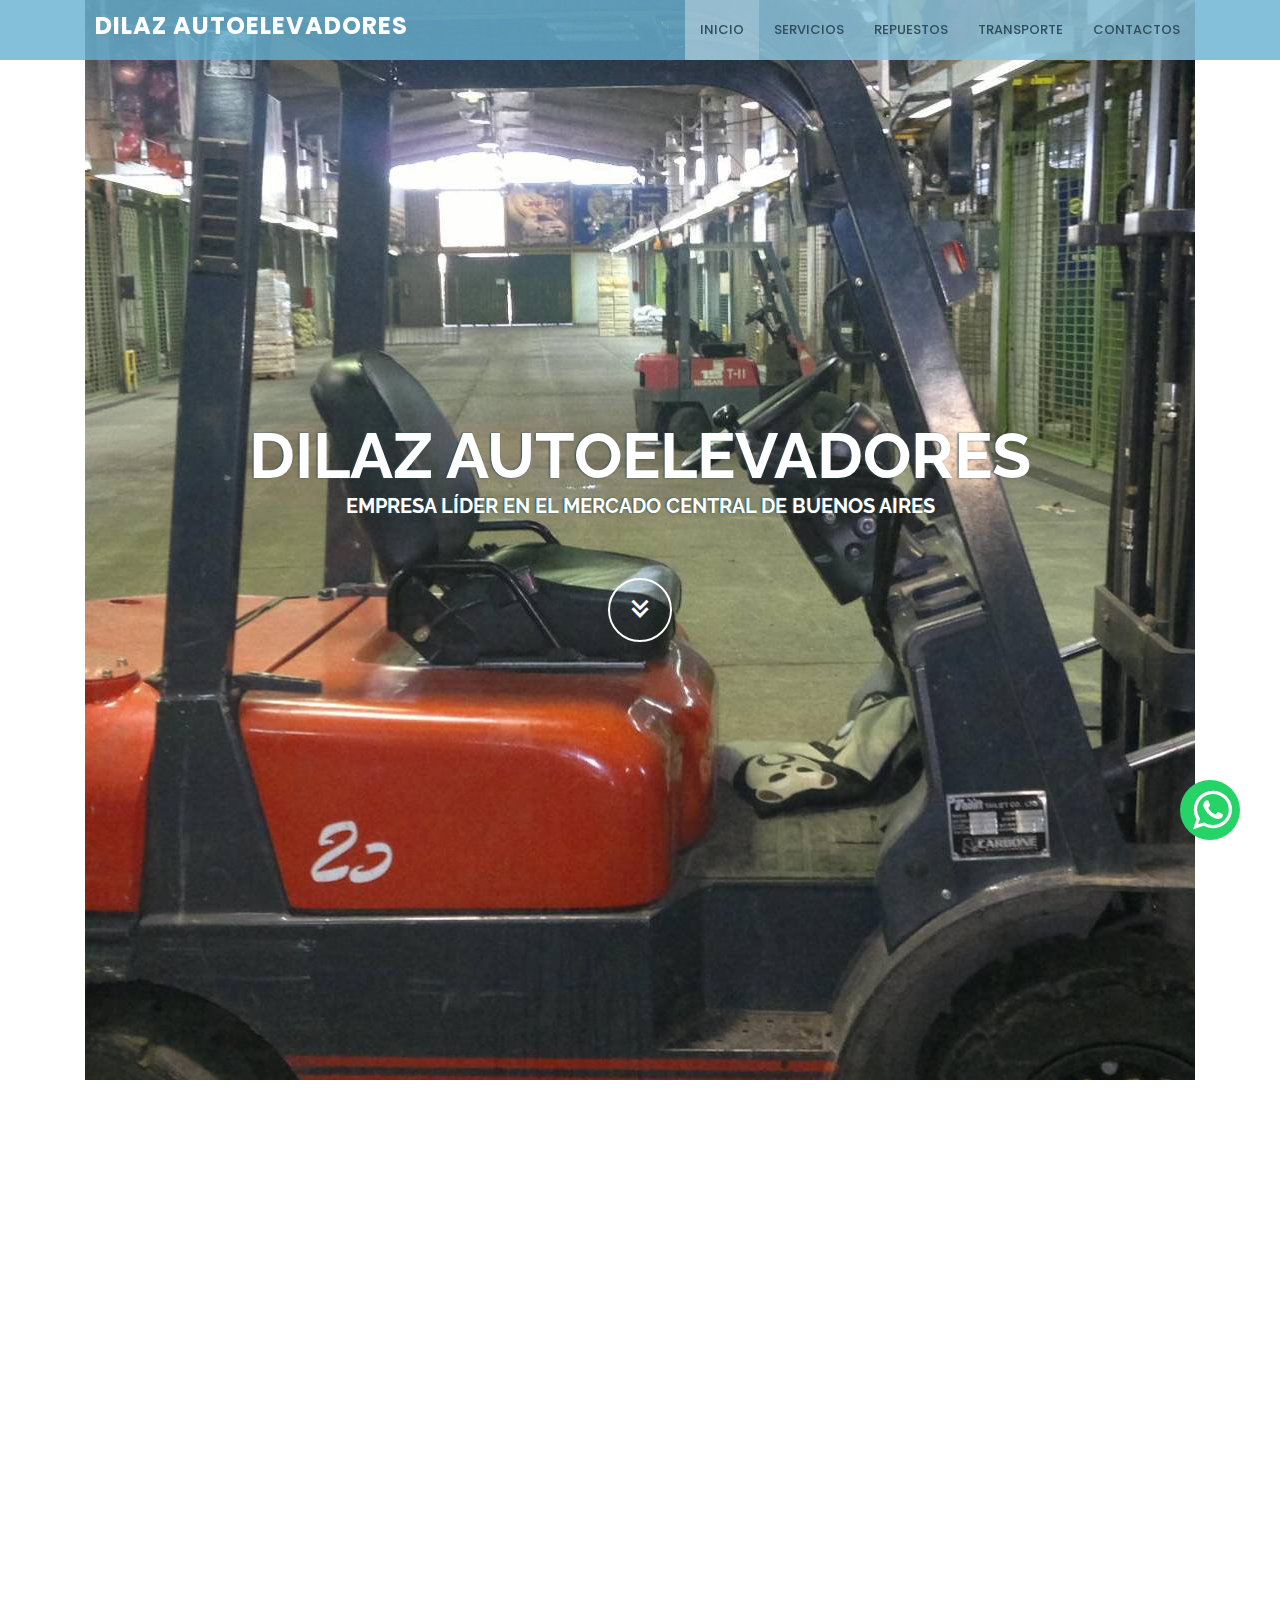
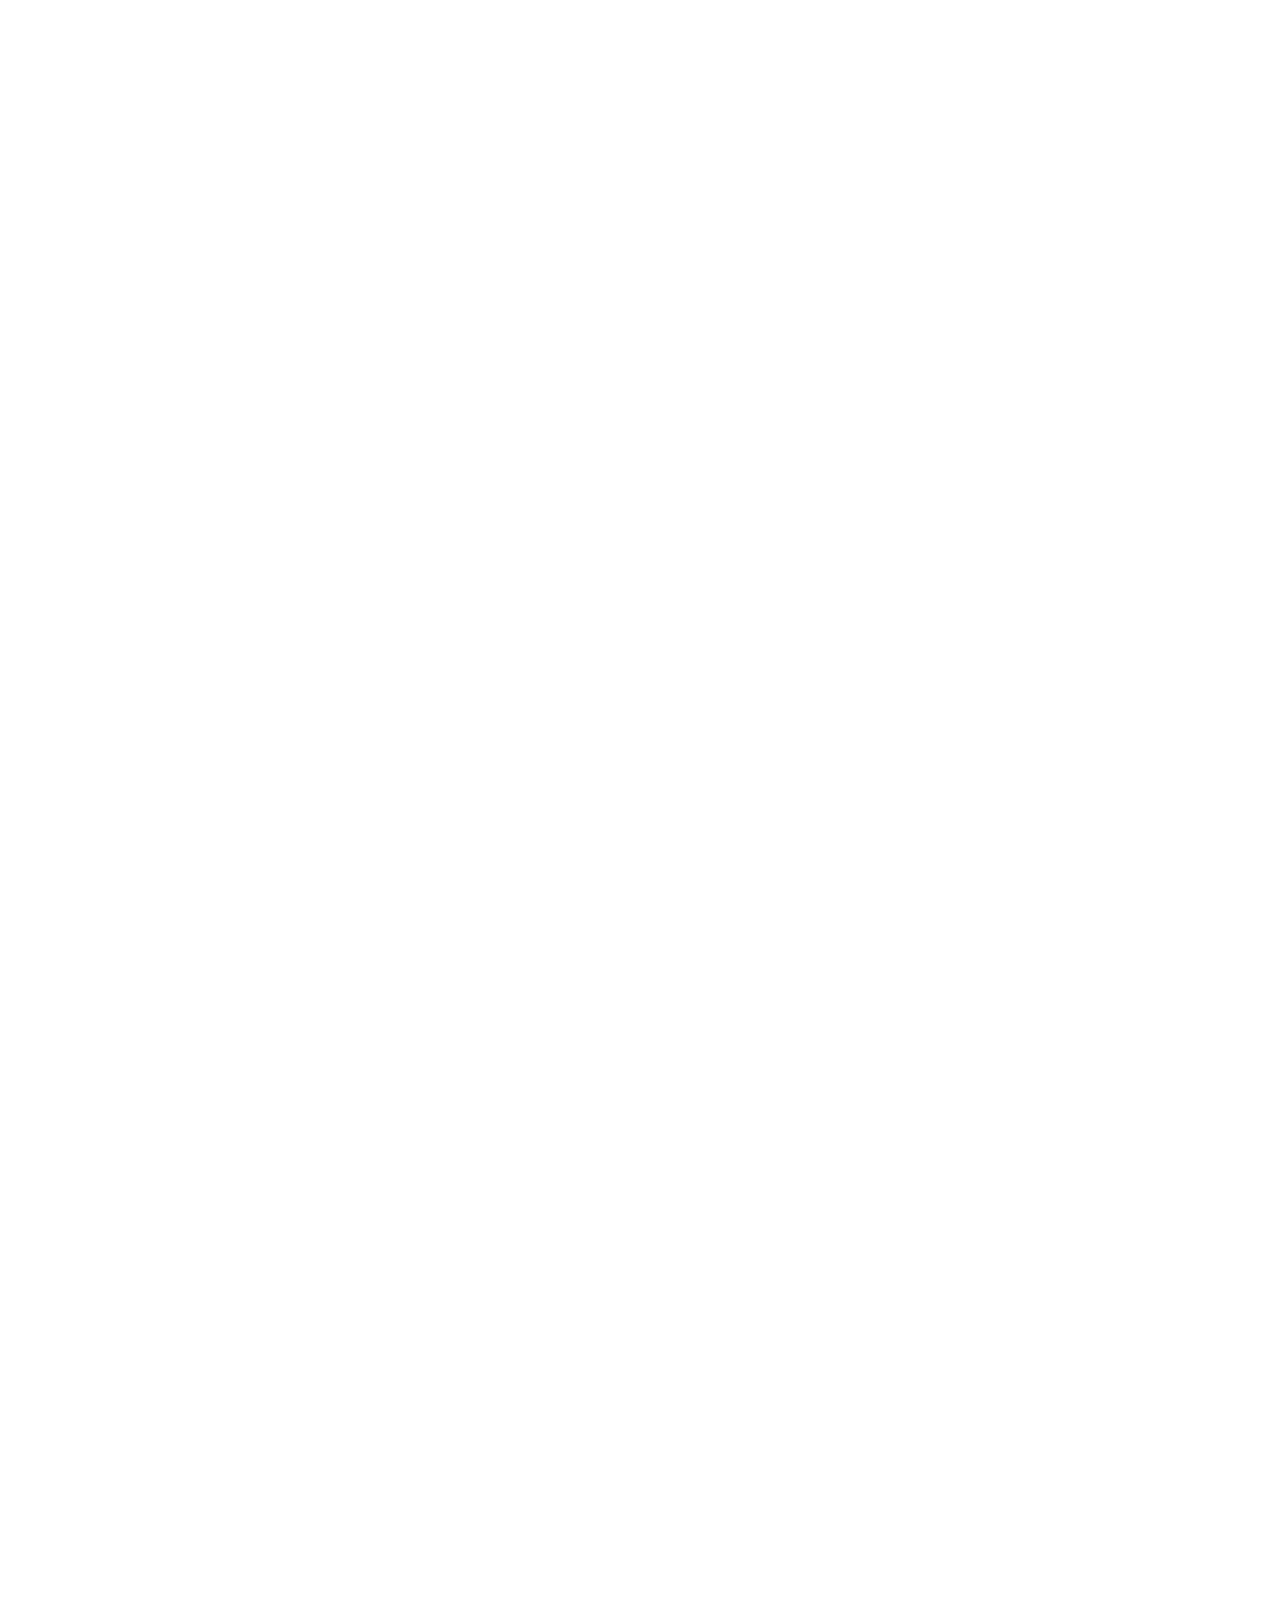
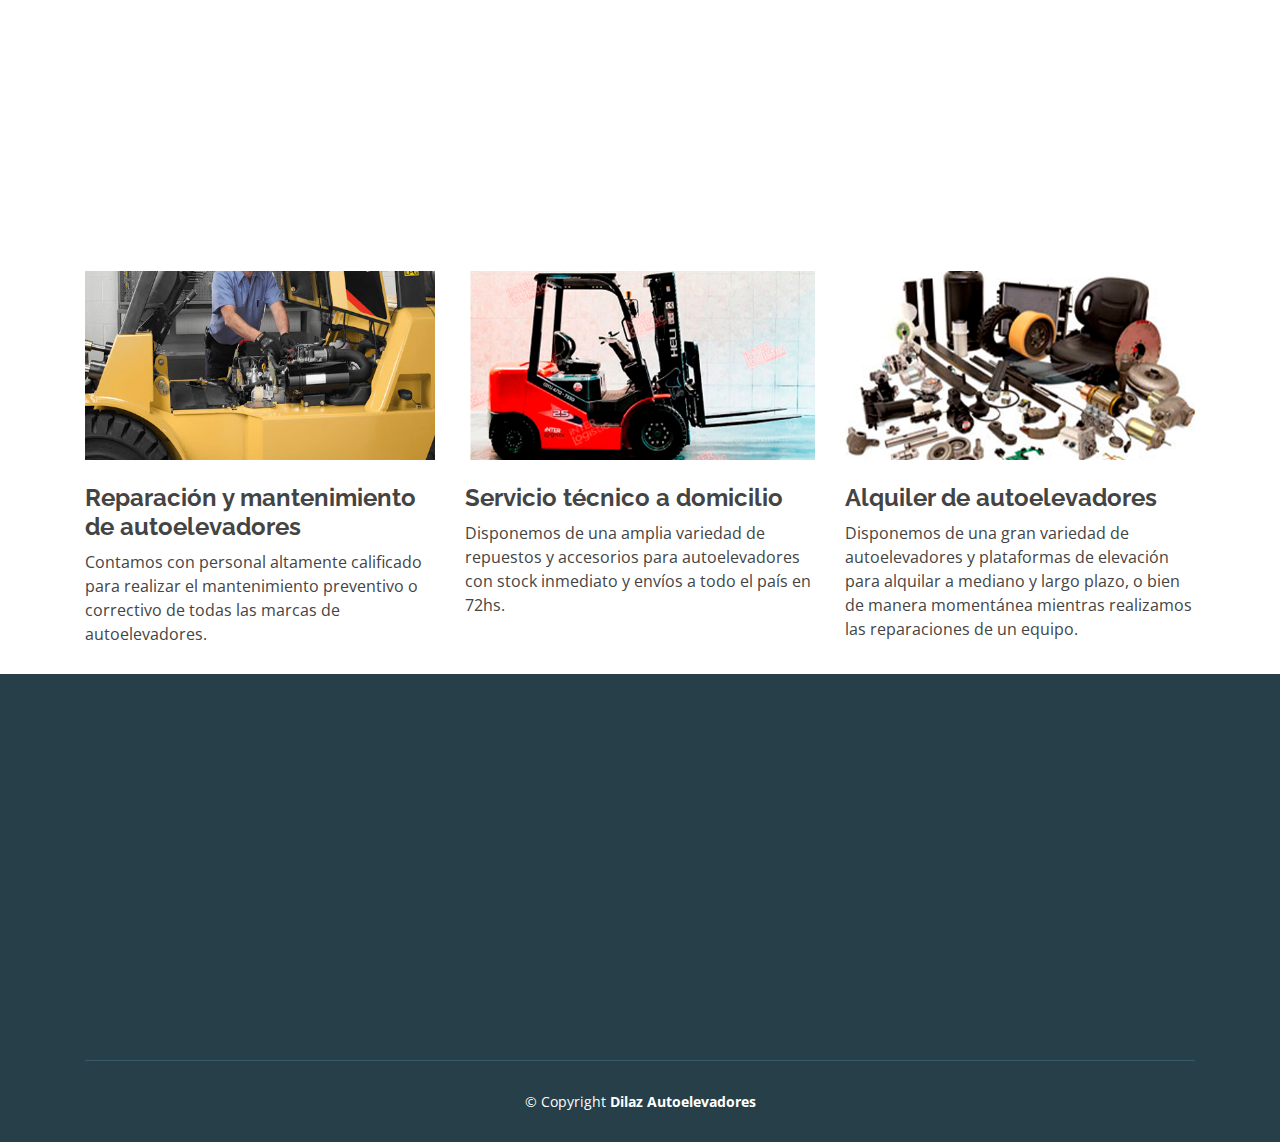
<file: index.html>
<!DOCTYPE html>
<html lang="en">

<head>
  <meta charset="utf-8">
	<meta http-equiv="X-UA-Compatible" content="IE=edge">
	<title>Prueba WhatsApp</title>
	<link rel="stylesheet" href="https://stackpath.bootstrapcdn.com/font-awesome/4.7.0/css/font-awesome.min.css">

  <link rel="stylesheet" href="https://cdnjs.cloudflare.com/ajax/libs/font-awesome/4.7.0/css/font-awesome.min.css">




  <meta charset="utf-8">
  <meta content="width=device-width, initial-scale=1.0" name="viewport">

  <title>Squadfree Bootstrap Template - Index</title>
  <meta content="" name="descriptison">
  <meta content="" name="keywords">

  <!-- Favicons -->
  <link href="assets/img/favicon.png" rel="icon">
  <link href="assets/img/apple-touch-icon.png" rel="apple-touch-icon">

  <!-- Google Fonts -->
  <link href="https://fonts.googleapis.com/css?family=Open+Sans:300,300i,400,400i,600,600i,700,700i|Raleway:300,300i,400,400i,500,500i,600,600i,700,700i|Poppins:300,300i,400,400i,500,500i,600,600i,700,700i" rel="stylesheet">

  <!-- Vendor CSS Files -->
  <link href="assets/vendor/bootstrap/css/bootstrap.min.css" rel="stylesheet">
  <link href="assets/vendor/icofont/icofont.min.css" rel="stylesheet">
  <link href="assets/vendor/boxicons/css/boxicons.min.css" rel="stylesheet">
  <link href="assets/vendor/venobox/venobox.css" rel="stylesheet">
  <link href="assets/vendor/owl.carousel/assets/owl.carousel.min.css" rel="stylesheet">
  <link href="assets/vendor/aos/aos.css" rel="stylesheet">

  <!-- Template Main CSS File -->
  <link href="assets/css/style.css" rel="stylesheet">

  <!-- =======================================================
  * Template Name: Squadfree - v2.2.0
  * Template URL: https://bootstrapmade.com/squadfree-free-bootstrap-template-creative/
  * Author: BootstrapMade.com
  * License: https://bootstrapmade.com/license/
  ======================================================== -->
</head>

<body>

  <!-- ======= Header ======= -->
  <header id="header" class="fixed-top header-transparent">
    <div class="container d-flex align-items-center">

      <div class="logo mr-auto">
        <h1 class="text-light"><a href="index.html"><span>DILAZ AUTOELEVADORES</span></a></h1>
        <!-- Uncomment below if you prefer to use an image logo -->
        <!-- <a href="index.html"><img src="assets/img/logo.png" alt="" class="img-fluid"></a>-->
      </div>

      <nav class="nav-menu d-none d-lg-block">
        <ul>
          <li class="active"><a href="index.html">Inicio</a></li>
          <li><a href="../dilaz/servicio.html">Servicios</a></li>
          <li><a href="../dilaz/repuesto.html">Repuestos</a></li>
          <li><a href="../dilaz/transporte.html">Transporte</a></li>
          <li><a href="../dilaz/contacto.html">Contactos</a></li>

        </ul>
      </nav><!-- .nav-menu -->

    </div>
  </header><!-- End Header -->

  

  <!-- ======= Hero Section ======= -->
  <div class="container">
  <section id="hero">
    <div class="hero-container" style="background: url(assets/img/portada/autoelevador.jpg) top center;" data-aos="fade-up">
      <h1>Dilaz Autoelevadores</h1>
      <h2>Empresa líder en el Mercado Central de Buenos Aires</h2>
      <a href="#portfolio" class="btn-get-started scrollto"><i class="bx bx-chevrons-down"></i></a>
    </div>
  </section><!-- End Hero -->
  </div>


  <main id="main">
    <!-- ======= Portfolio Section ======= -->

    
    <section id="portfolio" class="portfolio">
      <div class="container">

        <div class="section-title" data-aos="fade-in" data-aos-delay="100">
          <h2>Quienes somos</h2>
          <p style="text-align:left">
            Dos empresas unidas con más de diez años de experiencia en manipulación de mercancías y transporte.</p>
          &nbsp;
          <p style="text-align:left"><small>Dando el mejor servicio, contando con soluciones eficaces para la satisfacción de sus clientes, adaptándose a sus exigencias y con el mejor precio del mercado.
            “Efectividad y eficiencia” es lo que nos caracteriza, ya que nos esforzamos para cumplir dentro de los parámetros acordados en tiempo y forma.
            </small></p>
        </div>

        <div class="row" data-aos="fade-in">
          <div class="col-lg-12 d-flex justify-content-center">
            <ul id="portfolio-flters">
              <li data-filter="*" class="filter-active">Todos</li>
              <li data-filter=".filter-app">Herramientas</li>
              <li data-filter=".filter-card">Vehículos</li>
              <li data-filter=".filter-web">Ruedas</li>
            </ul>
          </div>
        </div>

        <div class="row portfolio-container" data-aos="fade-up">

          <div class="col-lg-4 col-md-6 portfolio-item filter-app">
            <div class="portfolio-wrap">
              <img src="assets/img/autoelevadores/WhatsApp Image 2021-03-09 at 21.02.28.jpeg" class="img-fluid" alt="">
              <div class="portfolio-links">
                <a href="assets/img/autoelevadores/WhatsApp Image 2021-03-09 at 21.02.28.jpeg" data-gall="portfolioGallery" class="venobox" title="App 1"><i class="bx bx-plus"></i></a>
                <a href="portfolio-details.html" title="More Details"><i class="bx bx-link"></i></a>
              </div>
            </div>
          </div>

          <div class="col-lg-4 col-md-6 portfolio-item filter-web">
            <div class="portfolio-wrap">
              <img src="assets/img/autoelevadores/WhatsApp Image 2021-03-09 at 21.02.47.jpeg" class="img-fluid" alt="">
              <div class="portfolio-links">
                <a href="assets/img/autoelevadores/WhatsApp Image 2021-03-09 at 21.02.47.jpeg" data-gall="portfolioGallery" class="venobox" title="Web 3"><i class="bx bx-plus"></i></a>
                <a href="portfolio-details.html" title="More Details"><i class="bx bx-link"></i></a>
              </div>
            </div>
          </div>

          <div class="col-lg-4 col-md-6 portfolio-item filter-app">
            <div class="portfolio-wrap">
              <img src="assets/img/autoelevadores/WhatsApp Image 2021-03-09 at 21.02.30.jpeg" class="img-fluid" alt="">
              <div class="portfolio-links">
                <a href="assets/img/autoelevadores/WhatsApp Image 2021-03-09 at 21.02.30.jpeg" data-gall="portfolioGallery" class="venobox" title="App 2"><i class="bx bx-plus"></i></a>
                <a href="portfolio-details.html" title="More Details"><i class="bx bx-link"></i></a>
              </div>
            </div>
          </div>

          <div class="col-lg-4 col-md-6 portfolio-item filter-card">
            <div class="portfolio-wrap">
              <img src="assets/img/autoelevadores/WhatsApp Image 2021-03-09 at 21.02.31.jpeg" class="img-fluid" alt="">
              <div class="portfolio-links">
                <a href="assets/img/autoelevadores/WhatsApp Image 2021-03-09 at 21.02.31.jpeg" data-gall="portfolioGallery" class="venobox" title="Card 2"><i class="bx bx-plus"></i></a>
                <a href="portfolio-details.html" title="More Details"><i class="bx bx-link"></i></a>
              </div>
            </div>
          </div>

          <div class="col-lg-4 col-md-6 portfolio-item filter-web">
            <div class="portfolio-wrap">
              <img src="assets/img/autoelevadores/WhatsApp Image 2021-03-09 at 21.02.32.jpeg" class="img-fluid" alt="">
              <div class="portfolio-links">
                <a href="assets/img/autoelevadores/WhatsApp Image 2021-03-09 at 21.02.32.jpeg" data-gall="portfolioGallery" class="venobox" title="Web 2"><i class="bx bx-plus"></i></a>
                <a href="portfolio-details.html" title="More Details"><i class="bx bx-link"></i></a>
              </div>
            </div>
          </div>

          <div class="col-lg-4 col-md-6 portfolio-item filter-app">
            <div class="portfolio-wrap">
              <img src="assets/img/autoelevadores/WhatsApp Image 2021-03-09 at 21.02.33.jpeg" class="img-fluid" alt="">
              <div class="portfolio-links">
                <a href="assets/img/autoelevadores/WhatsApp Image 2021-03-09 at 21.02.33.jpeg" data-gall="portfolioGallery" class="venobox" title="App 3"><i class="bx bx-plus"></i></a>
                <a href="portfolio-details.html" title="More Details"><i class="bx bx-link"></i></a>
              </div>
            </div>
          </div>

          <div class="col-lg-4 col-md-6 portfolio-item filter-card">
            <div class="portfolio-wrap">
              <img src="assets/img/autoelevadores/WhatsApp Image 2021-03-09 at 21.02.34.jpeg" class="img-fluid" alt="">
              <div class="portfolio-links">
                <a href="assets/img/autoelevadores/WhatsApp Image 2021-03-09 at 21.02.34.jpeg" data-gall="portfolioGallery" class="venobox" title="Card 1"><i class="bx bx-plus"></i></a>
                <a href="portfolio-details.html" title="More Details"><i class="bx bx-link"></i></a>
              </div>
            </div>
          </div>

          <div class="col-lg-4 col-md-6 portfolio-item filter-card">
            <div class="portfolio-wrap">
              <img src="assets/img/autoelevadores/WhatsApp Image 2021-03-09 at 21.02.49.jpeg" class="img-fluid" alt="">
              <div class="portfolio-links">
                <a href="assets/img/autoelevadores/WhatsApp Image 2021-03-09 at 21.02.49.jpeg" data-gall="portfolioGallery" class="venobox" title="Card 3"><i class="bx bx-plus"></i></a>
                <a href="portfolio-details.html" title="More Details"><i class="bx bx-link"></i></a>
              </div>
            </div>
          </div>

          <div class="col-lg-4 col-md-6 portfolio-item filter-web">
            <div class="portfolio-wrap">
              <img src="assets/img/autoelevadores/WhatsApp Image 2021-03-09 at 21.02.36.jpeg" class="img-fluid" alt="">
              <div class="portfolio-links">
                <a href="assets/img/autoelevadores/WhatsApp Image 2021-03-09 at 21.02.36.jpeg" data-gall="portfolioGallery" class="venobox" title="Web 3"><i class="bx bx-plus"></i></a>
                <a href="portfolio-details.html" title="More Details"><i class="bx bx-link"></i></a>
              </div>
            </div>
          </div>

        </div>

      </div>
    </section><!-- End Portfolio Section -->

    <!-- ======= Services Section ======= -->
    <section id="services" class="services">
      <div class="container">

        <div class="section-title" data-aos="fade-in" data-aos-delay="100">
          <h2>Servicios</h2>
        </div>

       <!-- Three columns of text below the carousel -->
    <div class="row">
      <div class="col-lg-4">
        <img src="assets/img/unnamed.jpg" class="img-fluid" alt="">
        &nbsp;
        <h4><b>Reparación y mantenimiento de autoelevadores</b></h4>
        <p>Contamos con personal altamente calificado para realizar el mantenimiento preventivo o correctivo de todas las marcas de autoelevadores.</p>
        
      </div><!-- /.col-lg-4 -->
      <div class="col-lg-4">
        <img src="assets/img/servicio2.png" class="img-fluid" alt="">
        &nbsp;
        <h4><b>Servicio técnico a domicilio</b></h4>
        <p>Disponemos de una amplia variedad de repuestos y accesorios para autoelevadores con stock inmediato y envíos a todo el país en 72hs.</p>
    
      </div><!-- /.col-lg-4 -->
      <div class="col-lg-4">
        <img src="assets/img/servicio3.png" class="img-fluid" alt="">
        &nbsp;
        <h4><b>Alquiler de autoelevadores</b></h4>
        <p>Disponemos de una gran variedad de autoelevadores y plataformas de elevación para alquilar a mediano y largo plazo, o bien de manera momentánea mientras realizamos las reparaciones de un equipo.</p>        
      </div><!-- /.col-lg-4 -->
    </div><!-- /.row -->

      </div>
    </section><!-- End Services Section -->

    

  </main><!-- End #main -->

  <!-- ======= Footer ======= -->
  <footer id="footer">
    <div class="footer-top">
      <div class="container">
        <div class="row">

          <div class="col-lg-2 col-md-6 footer-links" data-aos="fade-up" data-aos-delay="150">
            <h4>Menu</h4>
            <ul>
              <li><i class="bx bx-chevron-right"></i> <a href="index.html">Inicio </a></li>
              <li><i class="bx bx-chevron-right"></i> <a href="../dilaz/servicio.html">Servicios</a></li>
              <li><i class="bx bx-chevron-right"></i> <a href="../dilaz/repuesto.html">Repuestos</a></li>
              <li><i class="bx bx-chevron-right"></i> <a href="../dilaz/transporte.html">Transporte</a></li>
              <li><i class="bx bx-chevron-right"></i> <a href="../dilaz/contacto.html">Contacto</a></li>
            </ul>
          </div>


          <div class="col-lg-2 col-md-6 footer-links" data-aos="fade-up" data-aos-delay="250">
            <h4>¿Dónde estamos?</h4>
              <p>San Martín, Industria 5360</p>
              <p> Tapiales, Mercado Central de Bs. As (P2)</p>
              <p> +54 9 11 6485-1297</p>
              
              <p> Lunes a viernes ..</p>
              <p> info@dilaz.com.ar</p> 
          </div>

          <div class="col-lg-4 col-md-6 footer-newsletter" data-aos="fade-up" data-aos-delay="350">
            <h4>Redes</h4>
            <p>Seguinos en nuestras redes sociales</p>
            <!-- Add font awesome icons -->
             <a href="https://es-la.facebook.com/" class="fa fa-facebook"></a>
              <a href="https://www.instagram.com/" class="fa fa-instagram"></a>    
          </div>

          <a href="https://wa.me/541164851297?text=Deseo%20consultar%20por%20sus%20servicios" class="whatsapp" target="_blank"> <i class="fa fa-whatsapp whatsapp-icon"></i></a>

        </div>
      </div>
    </div>

    <div class="container">
      <div class="copyright">
        &copy; Copyright <strong><span>Dilaz Autoelevadores</span></strong>
      </div>
 
    </div>
  </footer><!-- End Footer -->

  <a href="#" class="back-to-top"><i class="icofont-simple-up"></i></a>

  <!-- Vendor JS Files -->
  <script src="assets/vendor/jquery/jquery.min.js"></script>
  <script src="assets/vendor/bootstrap/js/bootstrap.bundle.min.js"></script>
  <script src="assets/vendor/jquery.easing/jquery.easing.min.js"></script>
  <script src="assets/vendor/php-email-form/validate.js"></script>
  <script src="assets/vendor/waypoints/jquery.waypoints.min.js"></script>
  <script src="assets/vendor/counterup/counterup.min.js"></script>
  <script src="assets/vendor/isotope-layout/isotope.pkgd.min.js"></script>
  <script src="assets/vendor/venobox/venobox.min.js"></script>
  <script src="assets/vendor/owl.carousel/owl.carousel.min.js"></script>
  <script src="assets/vendor/aos/aos.js"></script>

  <!-- Template Main JS File -->
  <script src="assets/js/main.js"></script>

</body>

</html>
</file>
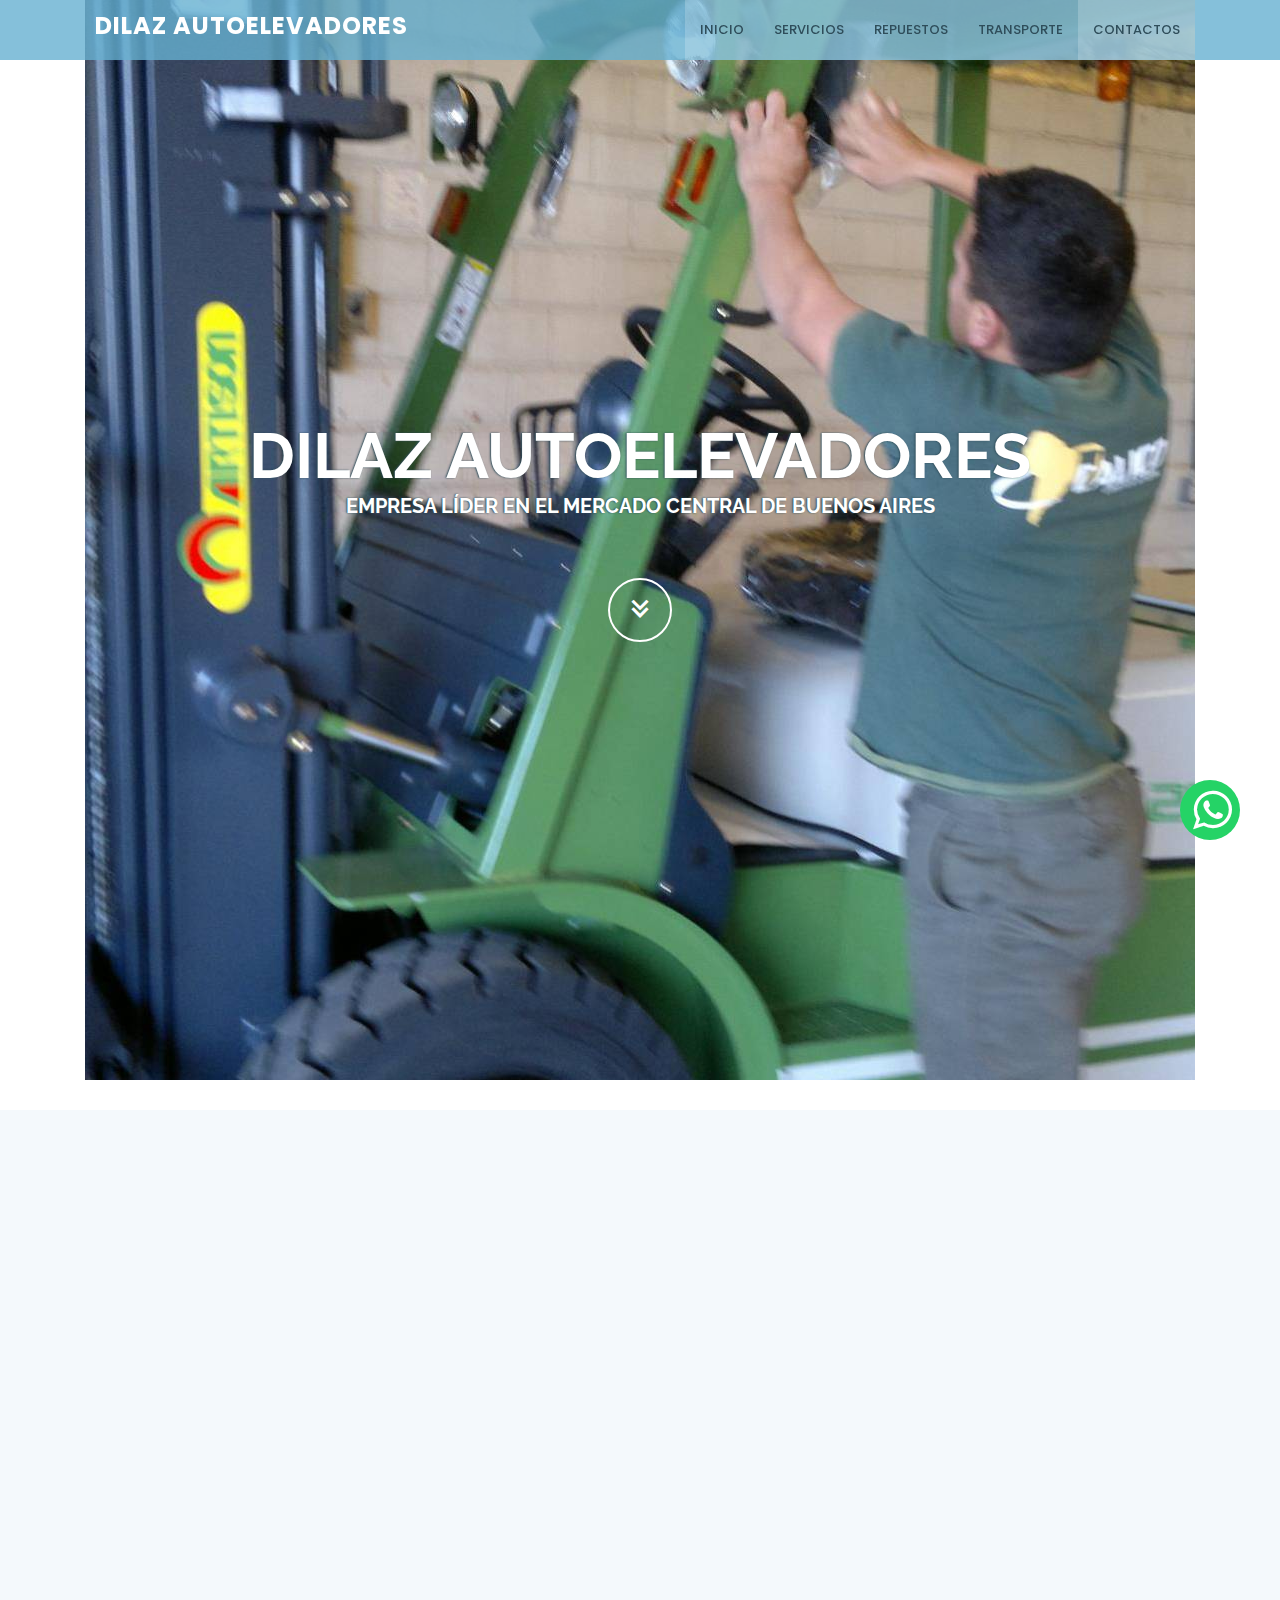
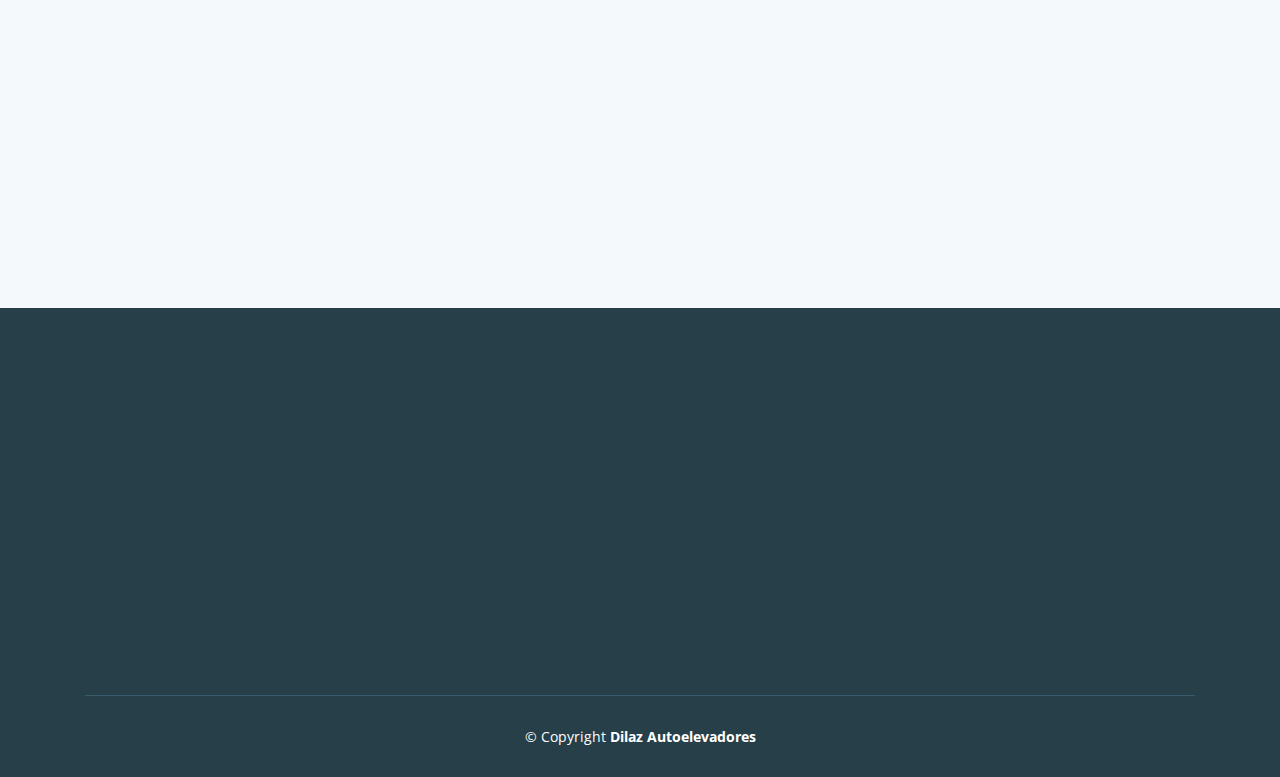
<file: contacto.html>
<!DOCTYPE html>
<html>

    <head>
        <meta charset="utf-8">
        <meta content="width=device-width, initial-scale=1.0" name="viewport">

        <title>Prueba WhatsApp</title>
    <link rel="stylesheet" href="https://stackpath.bootstrapcdn.com/font-awesome/4.7.0/css/font-awesome.min.css">

    <link rel="stylesheet" href="https://cdnjs.cloudflare.com/ajax/libs/font-awesome/4.7.0/css/font-awesome.min.css">
      
        <title>Squadfree Bootstrap Template - Index</title>
        <meta content="" name="descriptison">
        <meta content="" name="keywords">
      
        <!-- Favicons -->
        <link href="assets/img/favicon.png" rel="icon">
        <link href="assets/img/apple-touch-icon.png" rel="apple-touch-icon">
      
        <!-- Google Fonts -->
        <link href="https://fonts.googleapis.com/css?family=Open+Sans:300,300i,400,400i,600,600i,700,700i|Raleway:300,300i,400,400i,500,500i,600,600i,700,700i|Poppins:300,300i,400,400i,500,500i,600,600i,700,700i" rel="stylesheet">
      
        <!-- Vendor CSS Files -->
        <link href="assets/vendor/bootstrap/css/bootstrap.min.css" rel="stylesheet">
        <link href="assets/vendor/icofont/icofont.min.css" rel="stylesheet">
        <link href="assets/vendor/boxicons/css/boxicons.min.css" rel="stylesheet">
        <link href="assets/vendor/venobox/venobox.css" rel="stylesheet">
        <link href="assets/vendor/owl.carousel/assets/owl.carousel.min.css" rel="stylesheet">
        <link href="assets/vendor/aos/aos.css" rel="stylesheet">
      
        <!-- Template Main CSS File -->
        <link href="assets/css/style.css" rel="stylesheet">
      
        <!-- =======================================================
        * Template Name: Squadfree - v2.2.0
        * Template URL: https://bootstrapmade.com/squadfree-free-bootstrap-template-creative/
        * Author: BootstrapMade.com
        * License: https://bootstrapmade.com/license/
        ======================================================== -->
      </head>


    <body>
      <header id="header" class="fixed-top header-transparent">
        <div class="container d-flex align-items-center">
    
          <div class="logo mr-auto">
            <h1 class="text-light"><a href="index.html"><span>DILAZ AUTOELEVADORES</span></a></h1>
            <!-- Uncomment below if you prefer to use an image logo -->
            <!-- <a href="index.html"><img src="assets/img/logo.png" alt="" class="img-fluid"></a>-->
          </div>
    
          <nav class="nav-menu d-none d-lg-block">
            <ul>
              <li><a href="index.html">Inicio</a></li>
              <li><a href="../dilaz/servicio.html">Servicios</a></li>
              <li><a href="../dilaz/repuesto.html">Repuestos</a></li>
              <li><a href="../dilaz/transporte.html">Transporte</a></li>
              <li class="active"><a href="../dilaz/contacto.html">Contactos</a></li>
    
            </ul>
          </nav><!-- .nav-menu -->
    
        </div>
      </header><!-- End Header -->



    <!-- ======= Hero Section ======= -->
    <div class="container">
      <section id="hero">
        <div class="hero-container" style="background: url(assets/img/portada/autoelevador2.jpg) top center;" data-aos="fade-up">
          <h1>Dilaz Autoelevadores</h1>
          <h2>Empresa líder en el Mercado Central de Buenos Aires</h2>
          <a href="#contact" class="btn-get-started scrollto"><i class="bx bx-chevrons-down"></i></a>
        </div>
      </section><!-- End Hero -->
      </div>



      <main id="main">
        <section id="contact" class="contact section-bg">
            <div class="container">
      
              <div class="section-title" data-aos="fade-in" data-aos-delay="100">
                <h2>Contacto</h2>
              </div>
      
              <div class="row" data-aos="fade-up" data-aos-delay="100">
                <div class="col-lg-6">
                  <div class="info-box mb-4">
                    <i class="bx bx-map"></i>
                    <h3>Nuestra dirección</h3>
                    <p>San Martín, Industria 5360 </p>
                    <p>Tapiales, Mercado Central de Bs. As (P2)</p>
                  </div>
                </div>
      
                <div class="col-lg-3 col-md-6">
                  <div class="info-box  mb-4">
                    <i class="bx bx-envelope"></i>
                    <h3>Nuestro email </h3>
                    <p>diegodilaz77@gmail.com</p>
                    <p>dilazsabrina@gmail.com</p>
                  </div>
                </div>
      
                <div class="col-lg-3 col-md-6">
                  <div class="info-box  mb-4">
                    <i class="bx bx-phone-call"></i>
                    <h3>Nuestros números</h3>
                    <p>+54 9 11 6485-1297 (Diego)</p>
                    <p>+54 9 11 5844-8440 (Sabrina)</p>
                  </div>
                </div>
      
              </div>
      
              <div class="row" data-aos="fade-up" data-aos-delay="200">
      
                <div class="col-lg-6 ">
                  <iframe class="mb-4 mb-lg-0" src="https://www.google.com/maps/embed?pb=!1m18!1m12!1m3!1d3279.8328333048325!2d-58.50443588417249!3d-34.709396070605436!2m3!1f0!2f0!3f0!3m2!1i1024!2i768!4f13.1!3m3!1m2!1s0x95bccec4b5faa577%3A0x69f46a0a69538a4b!2sMercado%20Central%20de%20Buenos%20Aires!5e0!3m2!1ses!2sar!4v1616100443347!5m2!1ses!2sar"frameborder="0" style="border:0; width: 100%; height: 384px;" allowfullscreen></iframe>
                </div>
      
                <div class="col-lg-6">
                  <form action="forms/contact.php" method="post" role="form" class="php-email-form">
                    <div class="form-row">
                      <div class="col-md-6 form-group">
                        <input type="text" name="name" class="form-control" id="name" placeholder="Tu nombre" data-rule="minlen:4" data-msg="Por favor, ingresa al menos 4 carácteres" />
                        <div class="validate"></div>
                      </div>
                      <div class="col-md-6 form-group">
                        <input type="email" class="form-control" name="email" id="email" placeholder="Tu mail" data-rule="email" data-msg="Por favor, ingresá un mail válido" />
                        <div class="validate"></div>
                      </div>
                    </div>
                    <div class="form-group">
                      <input type="text" class="form-control" name="subject" id="subject" placeholder="Asunto" data-rule="minlen:4" data-msg="Por favor, escribe al menos 8 letras en el asunto" />
                      <div class="validate"></div>
                    </div>
                    <div class="form-group">
                      <textarea class="form-control" name="message" rows="5" data-rule="required" data-msg="Por favor, completá el mensaje" placeholder="Mensaje"></textarea>
                      <div class="validate"></div>
                    </div>
                    <div class="mb-3">
                      <div class="loading">Loading</div>
                      <div class="error-message"></div>
                      <div class="sent-message">Tu mensaje ha sido enviado. Gracias!</div>
                    </div>
                    <div class="text-center"><button type="submit">Enviar mensaje</button></div>
                  </form>
                </div>
      
              </div>
      
            </div>
          </section><!-- End Contact Section -->
      </main>

  <!-- ======= Footer ======= -->
  <footer id="footer">
    <div class="footer-top">
      <div class="container">
        <div class="row">

          <div class="col-lg-2 col-md-6 footer-links" data-aos="fade-up" data-aos-delay="150">
            <h4>Menu</h4>
            <ul>
              <li><i class="bx bx-chevron-right"></i> <a href="index.html">Inicio </a></li>
              <li><i class="bx bx-chevron-right"></i> <a href="../dilaz/servicio.html">Servicios</a></li>
              <li><i class="bx bx-chevron-right"></i> <a href="../dilaz/repuesto.html">Repuestos</a></li>
              <li><i class="bx bx-chevron-right"></i> <a href="../dilaz/transporte.html">Transporte</a></li>
              <li><i class="bx bx-chevron-right"></i> <a href="../dilaz/contacto.html">Contacto</a></li>
            </ul>
          </div>


          <div class="col-lg-2 col-md-6 footer-links" data-aos="fade-up" data-aos-delay="250">
            <h4>¿Dónde estamos?</h4>
              <p>San Martín, Industria 5360</p>
              <p> Tapiales, Mercado Central de Bs. As (P2)</p>
              <p> +54 9 11 6485-1297</p>
              
              <p> Lunes a viernes ..</p>
              <p> info@dilaz.com.ar</p> 
          </div>

          <div class="col-lg-4 col-md-6 footer-newsletter" data-aos="fade-up" data-aos-delay="350">
            <h4>Redes</h4>
            <p>Seguinos en nuestras redes sociales</p>
            <!-- Add font awesome icons -->
             <a href="https://es-la.facebook.com/" class="fa fa-facebook"></a>
              <a href="https://www.instagram.com/" class="fa fa-instagram"></a>   
          </div>

          <a href="https://wa.me/541164851297?text=Deseo%20consultar%20por%20sus%20servicios" class="whatsapp" target="_blank"> <i class="fa fa-whatsapp whatsapp-icon"></i></a>

        </div>
      </div>
    </div>

    <div class="container">
      <div class="copyright">
        &copy; Copyright <strong><span>Dilaz Autoelevadores</span></strong>
      </div>
 
    </div>
  </footer><!-- End Footer -->

          <!-- Vendor JS Files -->
  <script src="assets/vendor/jquery/jquery.min.js"></script>
  <script src="assets/vendor/bootstrap/js/bootstrap.bundle.min.js"></script>
  <script src="assets/vendor/jquery.easing/jquery.easing.min.js"></script>
  <script src="assets/vendor/php-email-form/validate.js"></script>
  <script src="assets/vendor/waypoints/jquery.waypoints.min.js"></script>
  <script src="assets/vendor/counterup/counterup.min.js"></script>
  <script src="assets/vendor/isotope-layout/isotope.pkgd.min.js"></script>
  <script src="assets/vendor/venobox/venobox.min.js"></script>
  <script src="assets/vendor/owl.carousel/owl.carousel.min.js"></script>
  <script src="assets/vendor/aos/aos.js"></script>

  <!-- Template Main JS File -->
  <script src="assets/js/main.js"></script>


    </body>


</html>
</file>
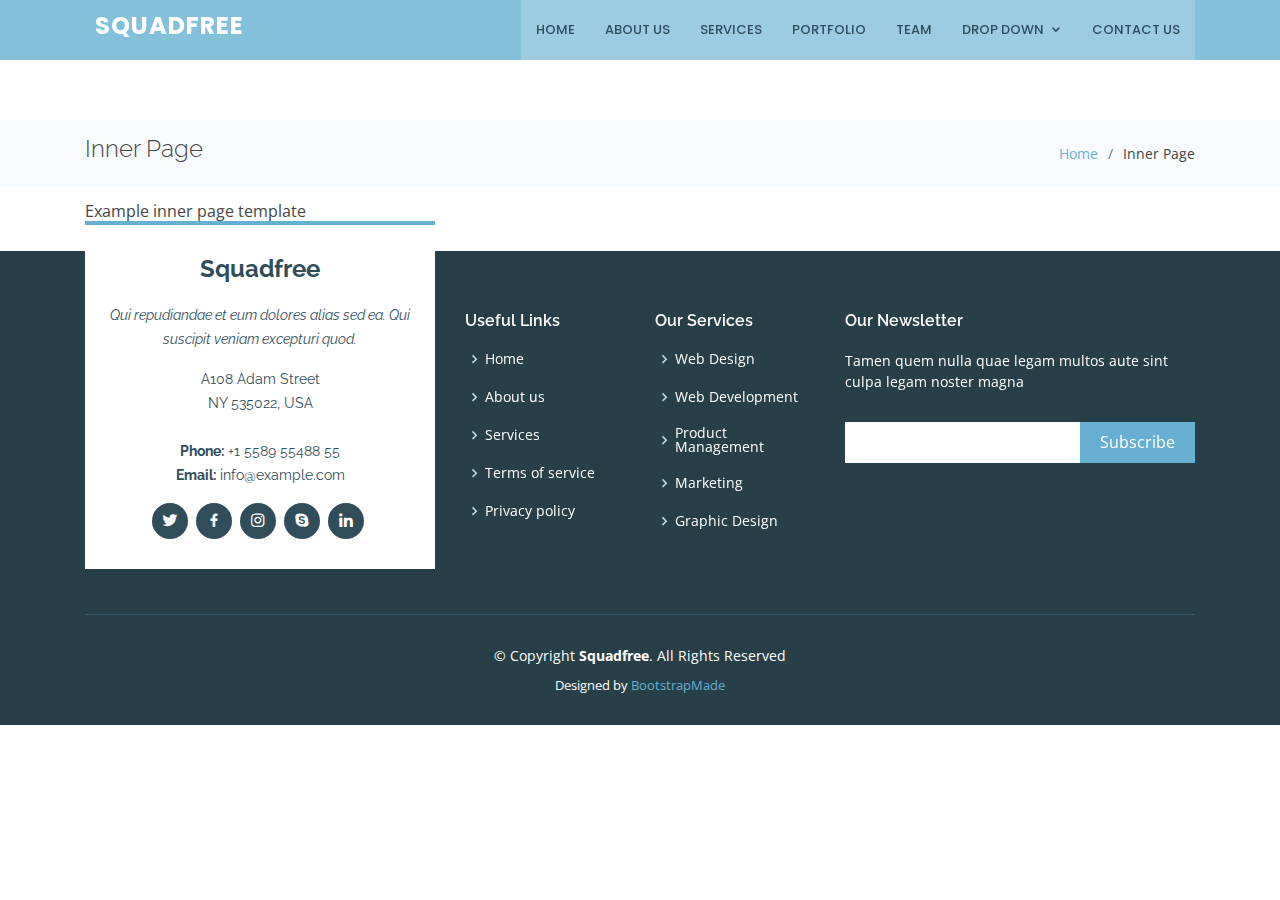
<file: inner-page.html>
<!DOCTYPE html>
<html lang="en">

<head>
  <meta charset="utf-8">
  <meta content="width=device-width, initial-scale=1.0" name="viewport">

  <title>Inner Page - Squadfree Bootstrap Template</title>
  <meta content="" name="descriptison">
  <meta content="" name="keywords">

  <!-- Favicons -->
  <link href="assets/img/favicon.png" rel="icon">
  <link href="assets/img/apple-touch-icon.png" rel="apple-touch-icon">

  <!-- Google Fonts -->
  <link href="https://fonts.googleapis.com/css?family=Open+Sans:300,300i,400,400i,600,600i,700,700i|Raleway:300,300i,400,400i,500,500i,600,600i,700,700i|Poppins:300,300i,400,400i,500,500i,600,600i,700,700i" rel="stylesheet">

  <!-- Vendor CSS Files -->
  <link href="assets/vendor/bootstrap/css/bootstrap.min.css" rel="stylesheet">
  <link href="assets/vendor/icofont/icofont.min.css" rel="stylesheet">
  <link href="assets/vendor/boxicons/css/boxicons.min.css" rel="stylesheet">
  <link href="assets/vendor/venobox/venobox.css" rel="stylesheet">
  <link href="assets/vendor/owl.carousel/assets/owl.carousel.min.css" rel="stylesheet">
  <link href="assets/vendor/aos/aos.css" rel="stylesheet">

  <!-- Template Main CSS File -->
  <link href="assets/css/style.css" rel="stylesheet">

  <!-- =======================================================
  * Template Name: Squadfree - v2.2.0
  * Template URL: https://bootstrapmade.com/squadfree-free-bootstrap-template-creative/
  * Author: BootstrapMade.com
  * License: https://bootstrapmade.com/license/
  ======================================================== -->
</head>

<body>

  <!-- ======= Header ======= -->
  <header id="header" class="fixed-top ">
    <div class="container d-flex align-items-center">

      <div class="logo mr-auto">
        <h1 class="text-light"><a href="index.html"><span>Squadfree</span></a></h1>
        <!-- Uncomment below if you prefer to use an image logo -->
        <!-- <a href="index.html"><img src="assets/img/logo.png" alt="" class="img-fluid"></a>-->
      </div>

      <nav class="nav-menu d-none d-lg-block">
        <ul>
          <li><a href="index.html">Home</a></li>
          <li><a href="#about">About Us</a></li>
          <li><a href="#services">Services</a></li>
          <li><a href="#portfolio">Portfolio</a></li>
          <li><a href="#team">Team</a></li>
          <li class="drop-down"><a href="">Drop Down</a>
            <ul>
              <li><a href="#">Drop Down 1</a></li>
              <li class="drop-down"><a href="#">Drop Down 2</a>
                <ul>
                  <li><a href="#">Deep Drop Down 1</a></li>
                  <li><a href="#">Deep Drop Down 2</a></li>
                  <li><a href="#">Deep Drop Down 3</a></li>
                  <li><a href="#">Deep Drop Down 4</a></li>
                  <li><a href="#">Deep Drop Down 5</a></li>
                </ul>
              </li>
              <li><a href="#">Drop Down 3</a></li>
              <li><a href="#">Drop Down 4</a></li>
              <li><a href="#">Drop Down 5</a></li>
            </ul>
          </li>
          <li><a href="#contact">Contact Us</a></li>

        </ul>
      </nav><!-- .nav-menu -->

    </div>
  </header><!-- End Header -->

  <main id="main">

    <!-- ======= Breadcrumbs Section ======= -->
    <section class="breadcrumbs">
      <div class="container">

        <div class="d-flex justify-content-between align-items-center">
          <h2>Inner Page</h2>
          <ol>
            <li><a href="index.html">Home</a></li>
            <li>Inner Page</li>
          </ol>
        </div>

      </div>
    </section><!-- End Breadcrumbs Section -->

    <section class="inner-page">
      <div class="container">
        <p>
          Example inner page template
        </p>
      </div>
    </section>

  </main><!-- End #main -->

  <!-- ======= Footer ======= -->
  <footer id="footer">
    <div class="footer-top">
      <div class="container">
        <div class="row">

          <div class="col-lg-4 col-md-6">
            <div class="footer-info" data-aos="fade-up" data-aos-delay="50">
              <h3>Squadfree</h3>
              <p class="pb-3"><em>Qui repudiandae et eum dolores alias sed ea. Qui suscipit veniam excepturi quod.</em></p>
              <p>
                A108 Adam Street <br>
                NY 535022, USA<br><br>
                <strong>Phone:</strong> +1 5589 55488 55<br>
                <strong>Email:</strong> info@example.com<br>
              </p>
              <div class="social-links mt-3">
                <a href="#" class="twitter"><i class="bx bxl-twitter"></i></a>
                <a href="#" class="facebook"><i class="bx bxl-facebook"></i></a>
                <a href="#" class="instagram"><i class="bx bxl-instagram"></i></a>
                <a href="#" class="google-plus"><i class="bx bxl-skype"></i></a>
                <a href="#" class="linkedin"><i class="bx bxl-linkedin"></i></a>
              </div>
            </div>
          </div>

          <div class="col-lg-2 col-md-6 footer-links" data-aos="fade-up" data-aos-delay="150">
            <h4>Useful Links</h4>
            <ul>
              <li><i class="bx bx-chevron-right"></i> <a href="#">Home</a></li>
              <li><i class="bx bx-chevron-right"></i> <a href="#">About us</a></li>
              <li><i class="bx bx-chevron-right"></i> <a href="#">Services</a></li>
              <li><i class="bx bx-chevron-right"></i> <a href="#">Terms of service</a></li>
              <li><i class="bx bx-chevron-right"></i> <a href="#">Privacy policy</a></li>
            </ul>
          </div>

          <div class="col-lg-2 col-md-6 footer-links" data-aos="fade-up" data-aos-delay="250">
            <h4>Our Services</h4>
            <ul>
              <li><i class="bx bx-chevron-right"></i> <a href="#">Web Design</a></li>
              <li><i class="bx bx-chevron-right"></i> <a href="#">Web Development</a></li>
              <li><i class="bx bx-chevron-right"></i> <a href="#">Product Management</a></li>
              <li><i class="bx bx-chevron-right"></i> <a href="#">Marketing</a></li>
              <li><i class="bx bx-chevron-right"></i> <a href="#">Graphic Design</a></li>
            </ul>
          </div>

          <div class="col-lg-4 col-md-6 footer-newsletter" data-aos="fade-up" data-aos-delay="350">
            <h4>Our Newsletter</h4>
            <p>Tamen quem nulla quae legam multos aute sint culpa legam noster magna</p>
            <form action="" method="post">
              <input type="email" name="email"><input type="submit" value="Subscribe">
            </form>

          </div>

        </div>
      </div>
    </div>

    <div class="container">
      <div class="copyright">
        &copy; Copyright <strong><span>Squadfree</span></strong>. All Rights Reserved
      </div>
      <div class="credits">
        <!-- All the links in the footer should remain intact. -->
        <!-- You can delete the links only if you purchased the pro version. -->
        <!-- Licensing information: https://bootstrapmade.com/license/ -->
        <!-- Purchase the pro version with working PHP/AJAX contact form: https://bootstrapmade.com/squadfree-free-bootstrap-template-creative/ -->
        Designed by <a href="https://bootstrapmade.com/">BootstrapMade</a>
      </div>
    </div>
  </footer><!-- End Footer -->

  <a href="#" class="back-to-top"><i class="icofont-simple-up"></i></a>

  <!-- Vendor JS Files -->
  <script src="assets/vendor/jquery/jquery.min.js"></script>
  <script src="assets/vendor/bootstrap/js/bootstrap.bundle.min.js"></script>
  <script src="assets/vendor/jquery.easing/jquery.easing.min.js"></script>
  <script src="assets/vendor/php-email-form/validate.js"></script>
  <script src="assets/vendor/waypoints/jquery.waypoints.min.js"></script>
  <script src="assets/vendor/counterup/counterup.min.js"></script>
  <script src="assets/vendor/isotope-layout/isotope.pkgd.min.js"></script>
  <script src="assets/vendor/venobox/venobox.min.js"></script>
  <script src="assets/vendor/owl.carousel/owl.carousel.min.js"></script>
  <script src="assets/vendor/aos/aos.js"></script>

  <!-- Template Main JS File -->
  <script src="assets/js/main.js"></script>

</body>

</html>
</file>
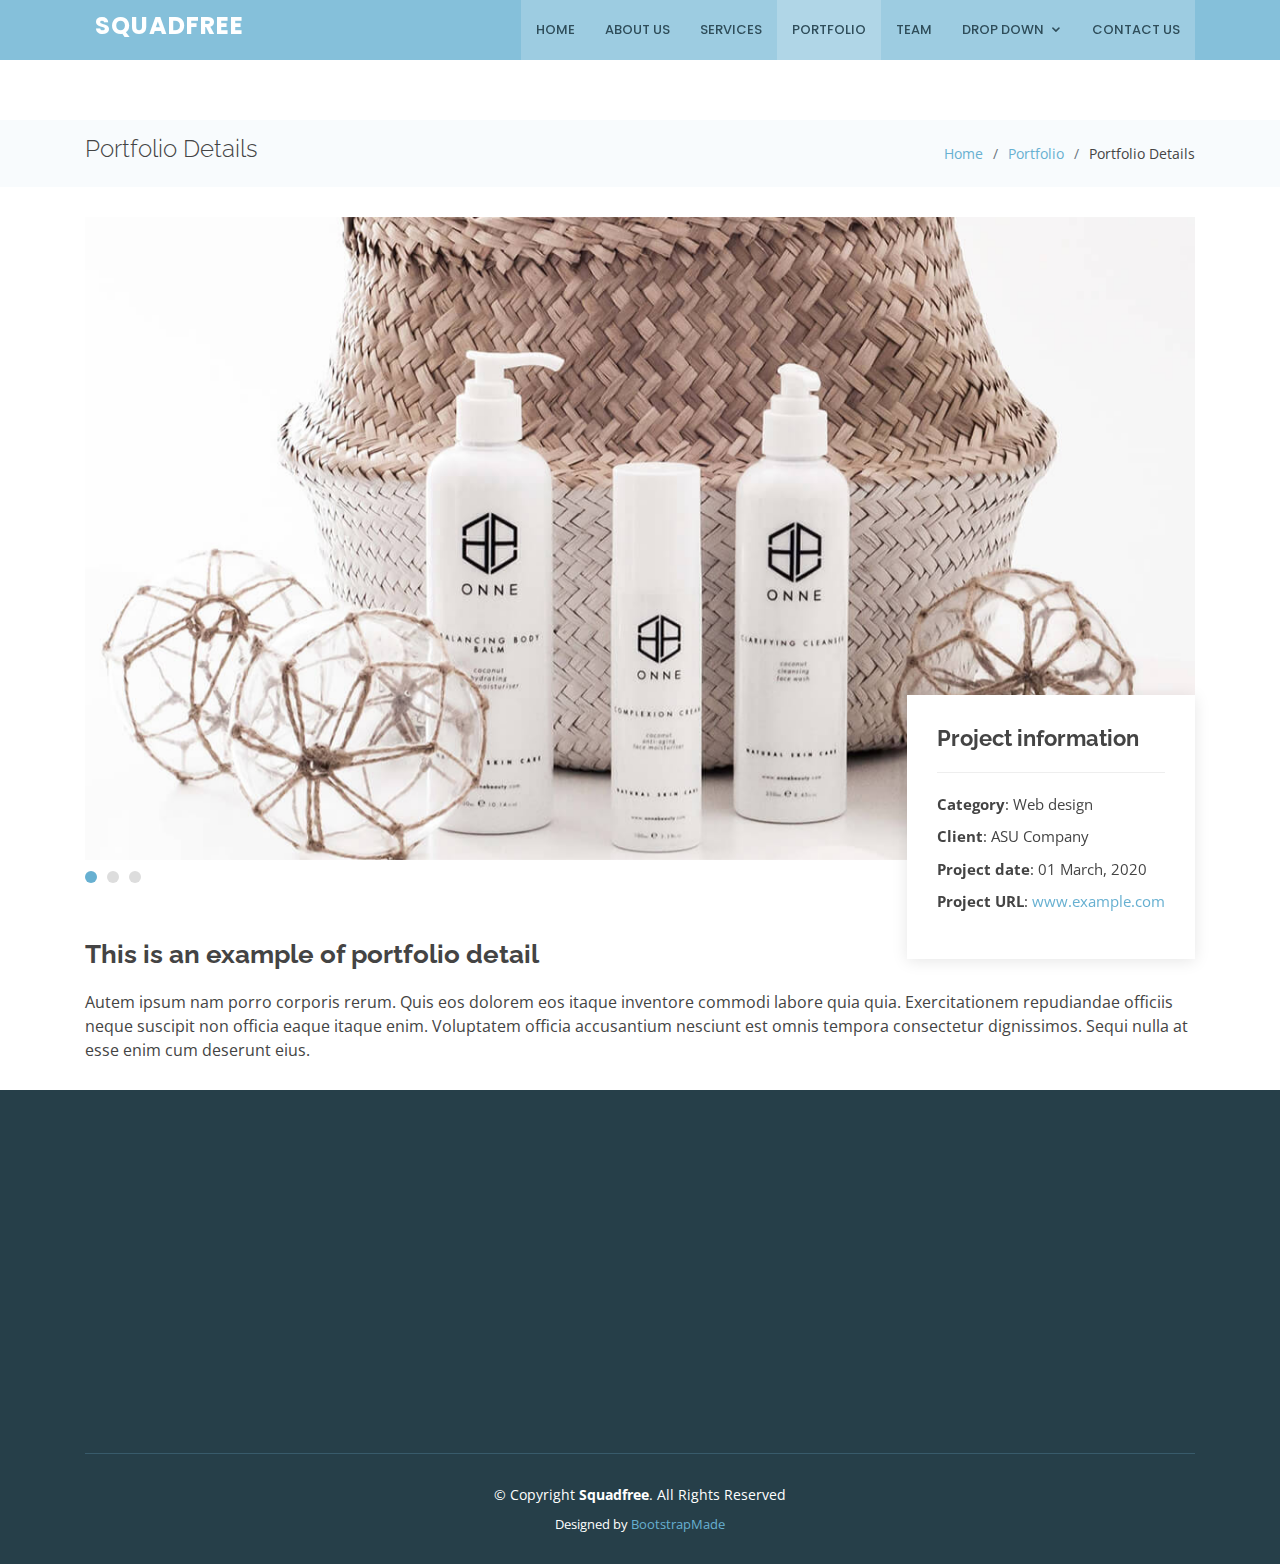
<file: portfolio-details.html>
<!DOCTYPE html>
<html lang="en">

<head>
  <meta charset="utf-8">
  <meta content="width=device-width, initial-scale=1.0" name="viewport">

  <title>Portfolio Details - Squadfree Bootstrap Template</title>
  <meta content="" name="descriptison">
  <meta content="" name="keywords">

  <!-- Favicons -->
  <link href="assets/img/favicon.png" rel="icon">
  <link href="assets/img/apple-touch-icon.png" rel="apple-touch-icon">

  <!-- Google Fonts -->
  <link href="https://fonts.googleapis.com/css?family=Open+Sans:300,300i,400,400i,600,600i,700,700i|Raleway:300,300i,400,400i,500,500i,600,600i,700,700i|Poppins:300,300i,400,400i,500,500i,600,600i,700,700i" rel="stylesheet">

  <!-- Vendor CSS Files -->
  <link href="assets/vendor/bootstrap/css/bootstrap.min.css" rel="stylesheet">
  <link href="assets/vendor/icofont/icofont.min.css" rel="stylesheet">
  <link href="assets/vendor/boxicons/css/boxicons.min.css" rel="stylesheet">
  <link href="assets/vendor/venobox/venobox.css" rel="stylesheet">
  <link href="assets/vendor/owl.carousel/assets/owl.carousel.min.css" rel="stylesheet">
  <link href="assets/vendor/aos/aos.css" rel="stylesheet">

  <!-- Template Main CSS File -->
  <link href="assets/css/style.css" rel="stylesheet">

  <!-- =======================================================
  * Template Name: Squadfree - v2.2.0
  * Template URL: https://bootstrapmade.com/squadfree-free-bootstrap-template-creative/
  * Author: BootstrapMade.com
  * License: https://bootstrapmade.com/license/
  ======================================================== -->
</head>

<body>

  <!-- ======= Header ======= -->
  <header id="header" class="fixed-top ">
    <div class="container d-flex align-items-center">

      <div class="logo mr-auto">
        <h1 class="text-light"><a href="index.html"><span>Squadfree</span></a></h1>
        <!-- Uncomment below if you prefer to use an image logo -->
        <!-- <a href="index.html"><img src="assets/img/logo.png" alt="" class="img-fluid"></a>-->
      </div>

      <nav class="nav-menu d-none d-lg-block">
        <ul>
          <li><a href="index.html">Home</a></li>
          <li><a href="#about">About Us</a></li>
          <li><a href="#services">Services</a></li>
          <li class="active"><a href="#portfolio">Portfolio</a></li>
          <li><a href="#team">Team</a></li>
          <li class="drop-down"><a href="">Drop Down</a>
            <ul>
              <li><a href="#">Drop Down 1</a></li>
              <li class="drop-down"><a href="#">Drop Down 2</a>
                <ul>
                  <li><a href="#">Deep Drop Down 1</a></li>
                  <li><a href="#">Deep Drop Down 2</a></li>
                  <li><a href="#">Deep Drop Down 3</a></li>
                  <li><a href="#">Deep Drop Down 4</a></li>
                  <li><a href="#">Deep Drop Down 5</a></li>
                </ul>
              </li>
              <li><a href="#">Drop Down 3</a></li>
              <li><a href="#">Drop Down 4</a></li>
              <li><a href="#">Drop Down 5</a></li>
            </ul>
          </li>
          <li><a href="#contact">Contact Us</a></li>

        </ul>
      </nav><!-- .nav-menu -->

    </div>
  </header><!-- End Header -->

  <main id="main">

    <!-- ======= Breadcrumbs Section ======= -->
    <section class="breadcrumbs">
      <div class="container">

        <div class="d-flex justify-content-between align-items-center">
          <h2>Portfolio Details</h2>
          <ol>
            <li><a href="index.html">Home</a></li>
            <li><a href="portfolio.html">Portfolio</a></li>
            <li>Portfolio Details</li>
          </ol>
        </div>

      </div>
    </section><!-- Breadcrumbs Section -->

    <!-- ======= Portfolio Details Section ======= -->
    <section class="portfolio-details">
      <div class="container">

        <div class="portfolio-details-container">

          <div class="owl-carousel portfolio-details-carousel">
            <img src="assets/img/portfolio/portfolio-details-1.jpg" class="img-fluid" alt="">
            <img src="assets/img/portfolio/portfolio-details-2.jpg" class="img-fluid" alt="">
            <img src="assets/img/portfolio/portfolio-details-3.jpg" class="img-fluid" alt="">
          </div>

          <div class="portfolio-info">
            <h3>Project information</h3>
            <ul>
              <li><strong>Category</strong>: Web design</li>
              <li><strong>Client</strong>: ASU Company</li>
              <li><strong>Project date</strong>: 01 March, 2020</li>
              <li><strong>Project URL</strong>: <a href="#">www.example.com</a></li>
            </ul>
          </div>

        </div>

        <div class="portfolio-description">
          <h2>This is an example of portfolio detail</h2>
          <p>
            Autem ipsum nam porro corporis rerum. Quis eos dolorem eos itaque inventore commodi labore quia quia. Exercitationem repudiandae officiis neque suscipit non officia eaque itaque enim. Voluptatem officia accusantium nesciunt est omnis tempora consectetur dignissimos. Sequi nulla at esse enim cum deserunt eius.
          </p>
        </div>
      </div>
    </section><!-- End Portfolio Details Section -->

  </main><!-- End #main -->

  <!-- ======= Footer ======= -->
  <footer id="footer">
    <div class="footer-top">
      <div class="container">
        <div class="row">

          <div class="col-lg-4 col-md-6">
            <div class="footer-info" data-aos="fade-up" data-aos-delay="50">
              <h3>Squadfree</h3>
              <p class="pb-3"><em>Qui repudiandae et eum dolores alias sed ea. Qui suscipit veniam excepturi quod.</em></p>
              <p>
                A108 Adam Street <br>
                NY 535022, USA<br><br>
                <strong>Phone:</strong> +1 5589 55488 55<br>
                <strong>Email:</strong> info@example.com<br>
              </p>
              <div class="social-links mt-3">
                <a href="#" class="twitter"><i class="bx bxl-twitter"></i></a>
                <a href="#" class="facebook"><i class="bx bxl-facebook"></i></a>
                <a href="#" class="instagram"><i class="bx bxl-instagram"></i></a>
                <a href="#" class="google-plus"><i class="bx bxl-skype"></i></a>
                <a href="#" class="linkedin"><i class="bx bxl-linkedin"></i></a>
              </div>
            </div>
          </div>

          <div class="col-lg-2 col-md-6 footer-links" data-aos="fade-up" data-aos-delay="150">
            <h4>Useful Links</h4>
            <ul>
              <li><i class="bx bx-chevron-right"></i> <a href="#">Home</a></li>
              <li><i class="bx bx-chevron-right"></i> <a href="#">About us</a></li>
              <li><i class="bx bx-chevron-right"></i> <a href="#">Services</a></li>
              <li><i class="bx bx-chevron-right"></i> <a href="#">Terms of service</a></li>
              <li><i class="bx bx-chevron-right"></i> <a href="#">Privacy policy</a></li>
            </ul>
          </div>

          <div class="col-lg-2 col-md-6 footer-links" data-aos="fade-up" data-aos-delay="250">
            <h4>Our Services</h4>
            <ul>
              <li><i class="bx bx-chevron-right"></i> <a href="#">Web Design</a></li>
              <li><i class="bx bx-chevron-right"></i> <a href="#">Web Development</a></li>
              <li><i class="bx bx-chevron-right"></i> <a href="#">Product Management</a></li>
              <li><i class="bx bx-chevron-right"></i> <a href="#">Marketing</a></li>
              <li><i class="bx bx-chevron-right"></i> <a href="#">Graphic Design</a></li>
            </ul>
          </div>

          <div class="col-lg-4 col-md-6 footer-newsletter" data-aos="fade-up" data-aos-delay="350">
            <h4>Our Newsletter</h4>
            <p>Tamen quem nulla quae legam multos aute sint culpa legam noster magna</p>
            <form action="" method="post">
              <input type="email" name="email"><input type="submit" value="Subscribe">
            </form>

          </div>

        </div>
      </div>
    </div>

    <div class="container">
      <div class="copyright">
        &copy; Copyright <strong><span>Squadfree</span></strong>. All Rights Reserved
      </div>
      <div class="credits">
        <!-- All the links in the footer should remain intact. -->
        <!-- You can delete the links only if you purchased the pro version. -->
        <!-- Licensing information: https://bootstrapmade.com/license/ -->
        <!-- Purchase the pro version with working PHP/AJAX contact form: https://bootstrapmade.com/squadfree-free-bootstrap-template-creative/ -->
        Designed by <a href="https://bootstrapmade.com/">BootstrapMade</a>
      </div>
    </div>
  </footer><!-- End Footer -->

  <a href="#" class="back-to-top"><i class="icofont-simple-up"></i></a>

  <!-- Vendor JS Files -->
  <script src="assets/vendor/jquery/jquery.min.js"></script>
  <script src="assets/vendor/bootstrap/js/bootstrap.bundle.min.js"></script>
  <script src="assets/vendor/jquery.easing/jquery.easing.min.js"></script>
  <script src="assets/vendor/php-email-form/validate.js"></script>
  <script src="assets/vendor/waypoints/jquery.waypoints.min.js"></script>
  <script src="assets/vendor/counterup/counterup.min.js"></script>
  <script src="assets/vendor/isotope-layout/isotope.pkgd.min.js"></script>
  <script src="assets/vendor/venobox/venobox.min.js"></script>
  <script src="assets/vendor/owl.carousel/owl.carousel.min.js"></script>
  <script src="assets/vendor/aos/aos.js"></script>

  <!-- Template Main JS File -->
  <script src="assets/js/main.js"></script>

</body>

</html>
</file>
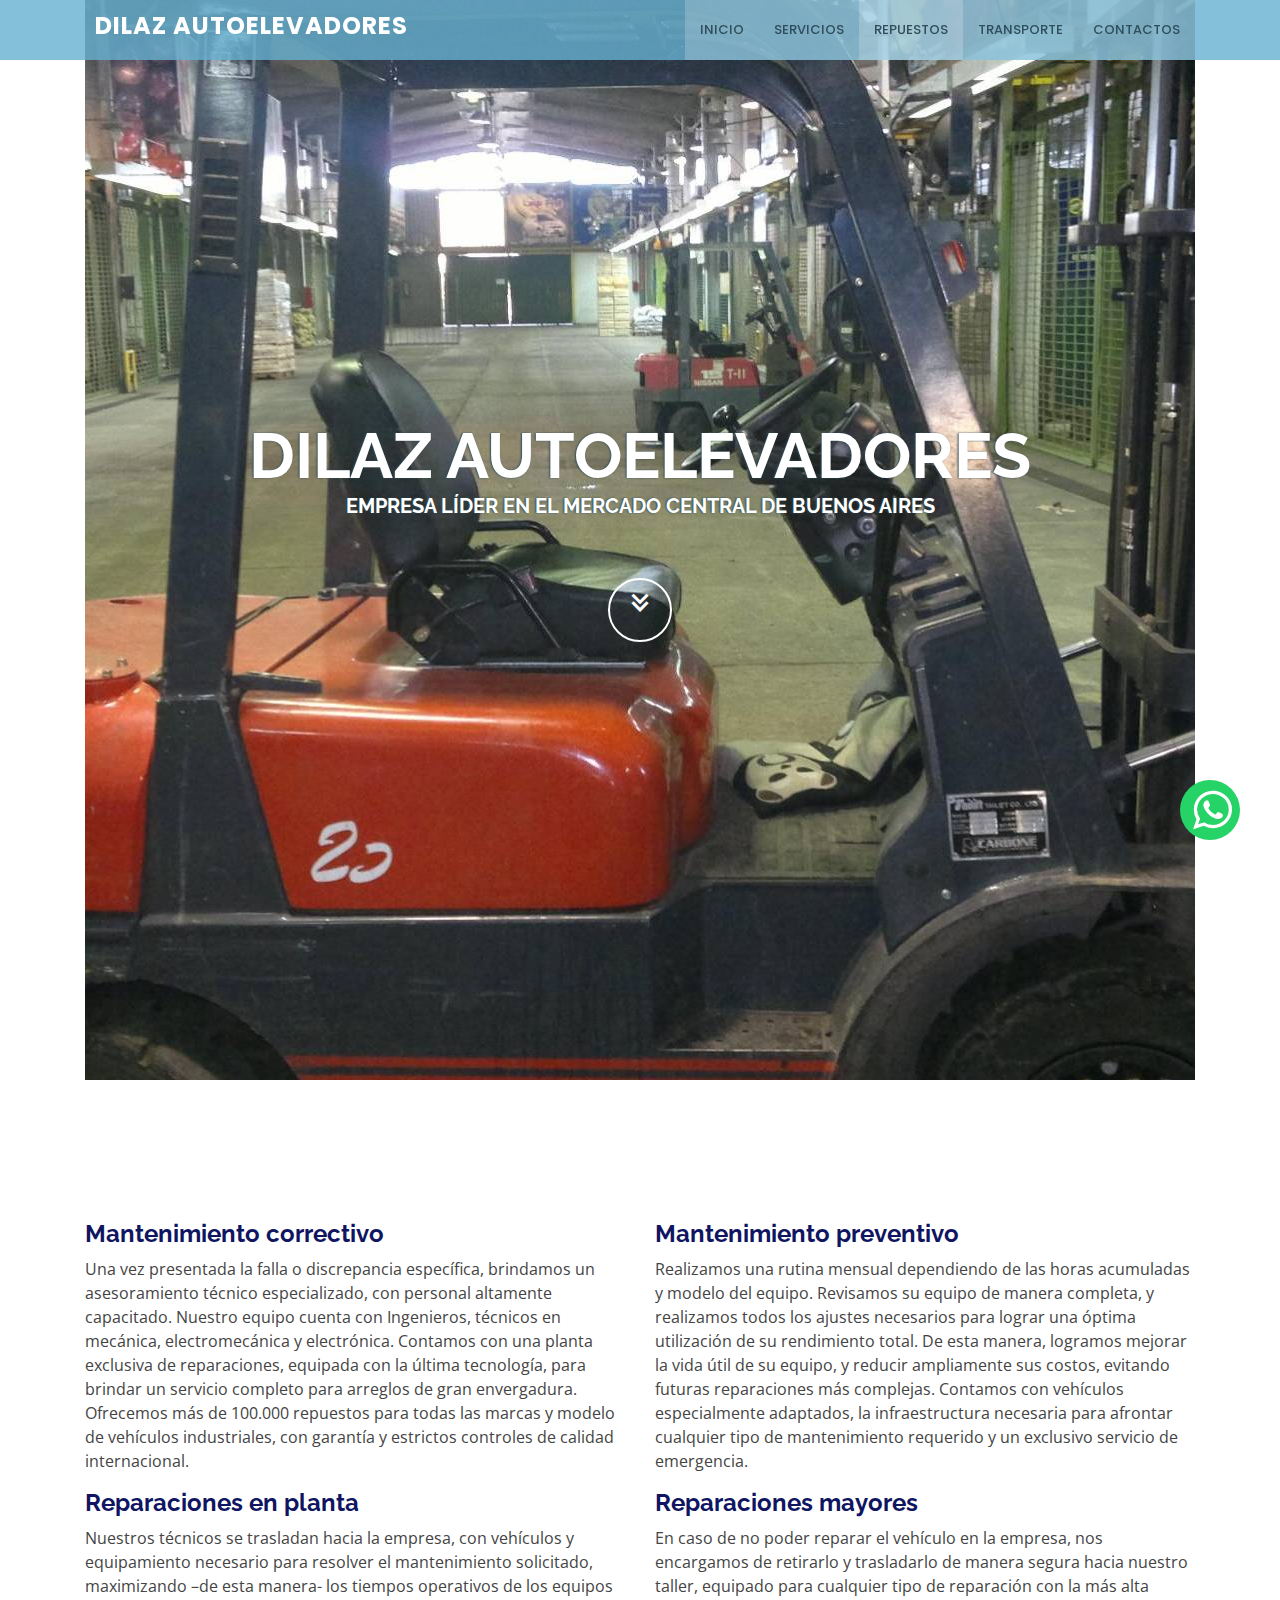
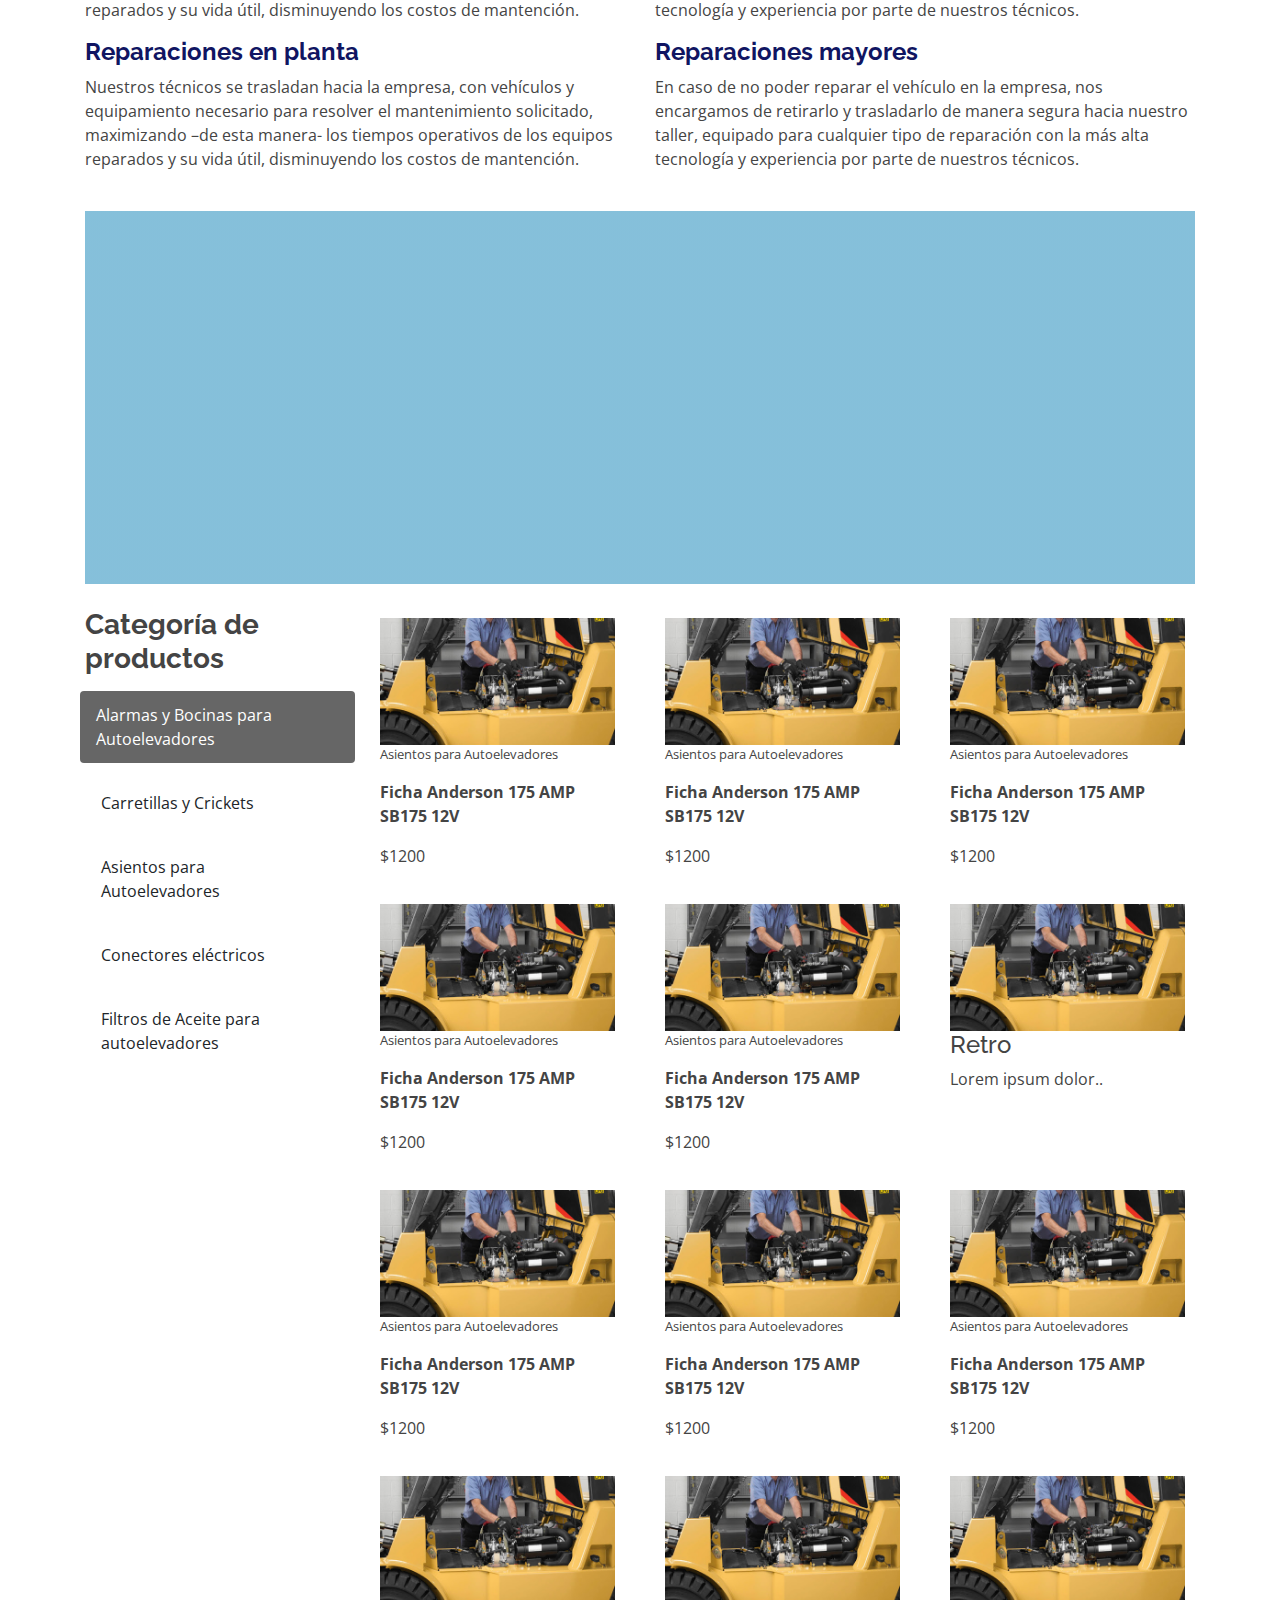
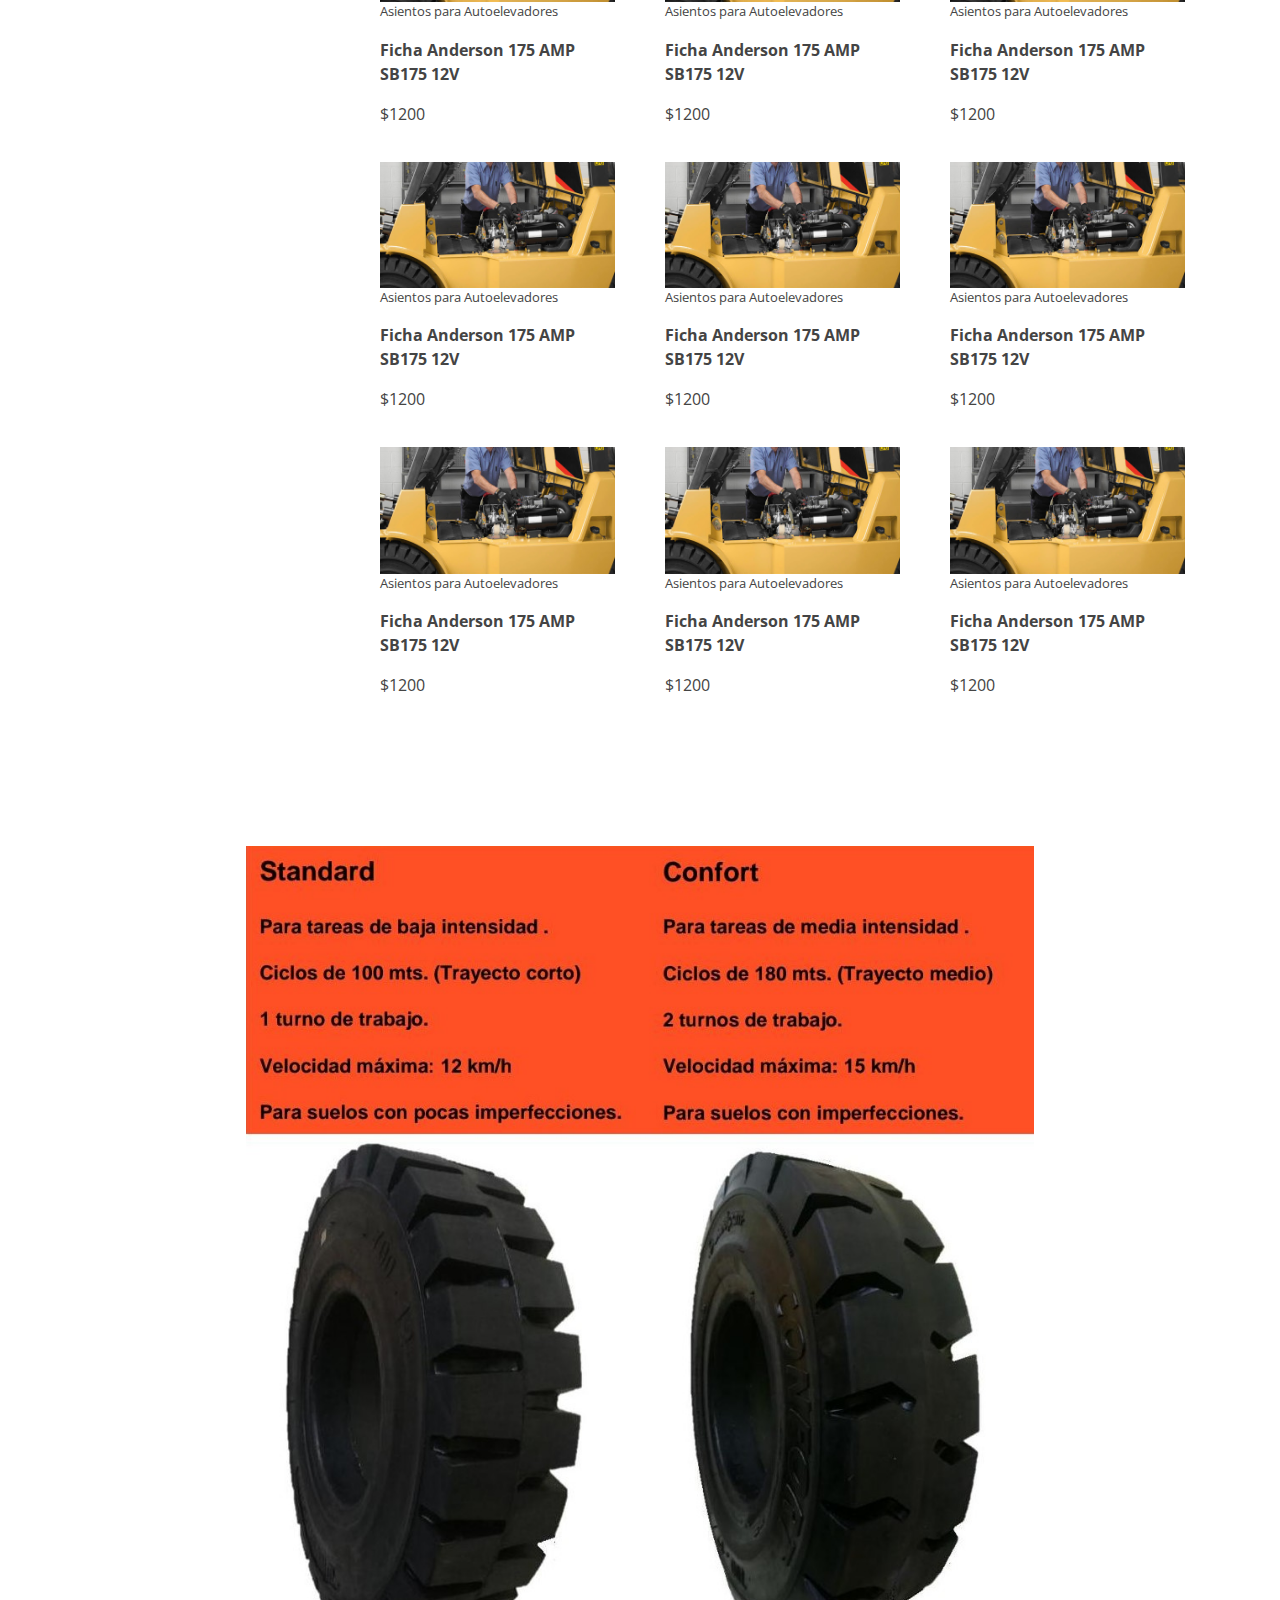
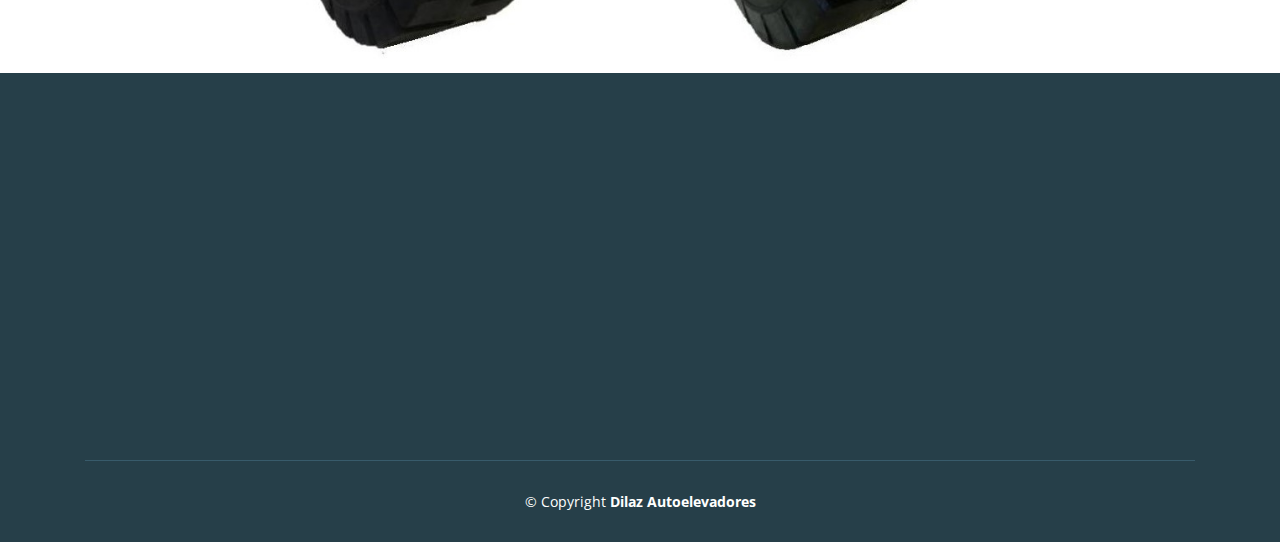
<file: repuesto.html>
<html>
    <head>
        <meta charset="utf-8">
        <meta content="width=device-width, initial-scale=1.0" name="viewport">

        <title>Prueba WhatsApp</title>
    <link rel="stylesheet" href="https://stackpath.bootstrapcdn.com/font-awesome/4.7.0/css/font-awesome.min.css">

    <link rel="stylesheet" href="https://cdnjs.cloudflare.com/ajax/libs/font-awesome/4.7.0/css/font-awesome.min.css">
      
        <title>Squadfree Bootstrap Template - Index</title>
        <meta content="" name="descriptison">
        <meta content="" name="keywords">
      
        <!-- Favicons -->
        <link href="assets/img/favicon.png" rel="icon">
        <link href="assets/img/apple-touch-icon.png" rel="apple-touch-icon">
      
        <!-- Google Fonts -->
        <link href="https://fonts.googleapis.com/css?family=Open+Sans:300,300i,400,400i,600,600i,700,700i|Raleway:300,300i,400,400i,500,500i,600,600i,700,700i|Poppins:300,300i,400,400i,500,500i,600,600i,700,700i" rel="stylesheet">
      
        <!-- Vendor CSS Files -->
        <link href="assets/vendor/bootstrap/css/bootstrap.min.css" rel="stylesheet">
        <link href="assets/vendor/icofont/icofont.min.css" rel="stylesheet">
        <link href="assets/vendor/boxicons/css/boxicons.min.css" rel="stylesheet">
        <link href="assets/vendor/venobox/venobox.css" rel="stylesheet">
        <link href="assets/vendor/owl.carousel/assets/owl.carousel.min.css" rel="stylesheet">
        <link href="assets/vendor/aos/aos.css" rel="stylesheet">
      
        <!-- Template Main CSS File -->
        <link href="assets/css/style.css" rel="stylesheet">
      
        <!-- =======================================================
        * Template Name: Squadfree - v2.2.0
        * Template URL: https://bootstrapmade.com/squadfree-free-bootstrap-template-creative/
        * Author: BootstrapMade.com
        * License: https://bootstrapmade.com/license/
        ======================================================== -->
      </head>
<body>
    <header id="header" class="fixed-top header-transparent">
        <div class="container d-flex align-items-center">
    
          <div class="logo mr-auto">
            <h1 class="text-light"><a href="index.html"><span>DILAZ AUTOELEVADORES</span></a></h1>
            <!-- Uncomment below if you prefer to use an image logo -->
            <!-- <a href="index.html"><img src="assets/img/logo.png" alt="" class="img-fluid"></a>-->
          </div>
    
          <nav class="nav-menu d-none d-lg-block">
            <ul>
              <li><a href="index.html">Inicio</a></li>
              <li><a href="../dilaz/servicio.html">Servicios</a></li>
              <li class="active"><a href="../dilaz/repuesto.html">Repuestos</a></li>
              <li><a href="../dilaz/transporte.html">Transporte</a></li>
              <li><a href="../dilaz/contacto.html">Contactos</a></li>
    
            </ul>
          </nav><!-- .nav-menu -->
    
        </div>
      </header><!-- End Header -->

    
    <!-- ======= Hero Section ======= -->
    <div class="container">
      <section id="hero">
        <div class="hero-container" style="background: url(assets/img/portada/autoelevador.jpg) top center;" data-aos="fade-up">
          <h1>Dilaz Autoelevadores</h1>
          <h2>Empresa líder en el Mercado Central de Buenos Aires</h2>
          <a href="#services" class="btn-get-started scrollto"><i class="bx bx-chevrons-down"></i></a>
        </div>
      </section><!-- End Hero -->
      </div>
      

  <main id="main">
  <section id="services" class="services">
    <div class="container">

      <div class="section-title" data-aos="fade-in" data-aos-delay="100">
       
        <h2>Repuestos</h2>
      </div>




      <div class="row">
        <div class="col-lg-6">
         
          <h4 style="color:rgb(16, 21, 98);"><b>Mantenimiento correctivo</b></h4>
          <p>Una vez presentada la falla o discrepancia específica, brindamos un asesoramiento técnico especializado, con personal altamente capacitado. Nuestro equipo cuenta con Ingenieros, técnicos en mecánica, electromecánica y electrónica. Contamos con una planta exclusiva de reparaciones, equipada con la última tecnología, para brindar un servicio completo para arreglos de gran envergadura. Ofrecemos más de 100.000 repuestos para todas las marcas y modelo de vehículos industriales, con garantía y estrictos controles de calidad internacional.</p>
          
      
        </div><!-- /.col-lg-4 -->
        <div class="col-lg-6">
         
          <h4 style="color:rgb(16, 21, 98);"><b>Mantenimiento preventivo</b></h4>
          <p>Realizamos una rutina mensual dependiendo de las horas acumuladas y modelo del equipo. Revisamos su equipo de manera completa, y realizamos todos los ajustes necesarios para lograr una óptima utilización de su rendimiento total. De esta manera, logramos mejorar la vida útil de su equipo, y reducir ampliamente sus costos, evitando futuras reparaciones más complejas. Contamos con vehículos especialmente adaptados, la infraestructura necesaria para afrontar cualquier tipo de mantenimiento requerido y un exclusivo servicio de emergencia.
          </p>        
        </div><!-- /.col-lg-4 -->
      </div><!-- /.row -->

      
       <!-- ======= Cta Section ======= -->


      <div class="row">
        <div class="col-lg-6">
         
          <h4 style="color:rgb(16, 21, 98);"><b>Reparaciones en planta</b></h4>
          <p>Nuestros técnicos se trasladan hacia la empresa, con vehículos y equipamiento necesario para resolver el mantenimiento solicitado, maximizando –de esta manera- los tiempos operativos de los equipos reparados y su vida útil, disminuyendo los costos de mantención.</p>

      
        </div><!-- /.col-lg-4 -->
        <div class="col-lg-6">
      
          <h4 style="color:rgb(16, 21, 98);"><b>Reparaciones mayores</b></h4>
          <p>En caso de no poder reparar el vehículo en la empresa, nos encargamos de retirarlo y trasladarlo de manera segura hacia nuestro taller, equipado para cualquier tipo de reparación con la más alta tecnología y experiencia por parte de nuestros técnicos.</p>        
        
        </div><!-- /.col-lg-4 -->
      </div><!-- /.row -->

      <div class="row">
        <div class="col-lg-6">
         
          <h4 style="color:rgb(16, 21, 98);"><b>Reparaciones en planta</b></h4>
          <p>Nuestros técnicos se trasladan hacia la empresa, con vehículos y equipamiento necesario para resolver el mantenimiento solicitado, maximizando –de esta manera- los tiempos operativos de los equipos reparados y su vida útil, disminuyendo los costos de mantención.</p>

      
        </div><!-- /.col-lg-4 -->
        <div class="col-lg-6">
      
          <h4 style="color:rgb(16, 21, 98);"><b>Reparaciones mayores</b></h4>
          <p>En caso de no poder reparar el vehículo en la empresa, nos encargamos de retirarlo y trasladarlo de manera segura hacia nuestro taller, equipado para cualquier tipo de reparación con la más alta tecnología y experiencia por parte de nuestros técnicos.</p>        
        
        </div><!-- /.col-lg-4 -->

        
        

      </div><!-- /.row -->

      &nbsp;
      <section id="cta" class="cta">
        <div class="container" data-aos="zoom-in">
          
          <div class="row">
            <div class="col-lg-6">

              <h2><b>Todos los repuestos tienen entrega rápida a todo el país.</b></h2>
              <h6>Hacé tu pedido y recibilo a los 7 días en tu depósito.</h6> 
            </div>

            <div class="col-lg-6">
              <img src="assets/img/repuestos/camion-1.png" alt="Mountains" class="right">
            </div>

          </div>
    
        </div>
      </section><!-- End Cta Section -->
    </div>

    
  </section><!-- End Services Section -->
 
 

  <section id="services" class="services">
    <div class="container">
      <div class="row">
        <div class="col-lg-3">

      <h3><b>Categoría de productos</b></h3>
      <div id="myBtnContainer">
  
        <p><button class="btn active" onclick="filterSelection('Alarmas')" style="position: absolute; left: 10;"> Alarmas y Bocinas para Autoelevadores</button></p>
        &nbsp;
        <p> <button class="btn" onclick="filterSelection('Bujías')"> Bujías y partes mecanizadas</button></p>
      <p><button class="btn" onclick="filterSelection('Carretillas')">Carretillas y Crickets</button></p>
      <p> <button class="btn" onclick="filterSelection('Asientos')"> Asientos para Autoelevadores</button></p>
      <p> <button class="btn" onclick="filterSelection('Conectores')"> Conectores eléctricos</button></p>
      <p> <button class="btn" onclick="filterSelection('Filtros')"> Filtros de Aceite para autoelevadores</button></p>
      </div>



  </div>

<!-- Portfolio Gallery Grid -->
<div class="col-lg-9">
  <div class="row">
  <div class="col-lg-4">
    <div class="column Alarmas">
      <div class="content">
        <img src="assets/img/unnamed.jpg" alt="Mountains" style="width:100%">
        <p><small>Asientos para Autoelevadores</small></p>
        <p><b>Ficha Anderson 175 AMP SB175 12V</b></p>
        <p>$1200</p>
      </div>
    </div>

  </div>
  <div class="col-lg-4">
    <div class="column Alarmas">
      <div class="content">
        <img src="assets/img/unnamed.jpg" alt="Mountains" style="width:100%">
        <p><small>Asientos para Autoelevadores</small></p>
        <p><b>Ficha Anderson 175 AMP SB175 12V</b></p>
        <p>$1200</p>
      </div>
    </div>
  </div>
  <div class="col-lg-4">
    <div class="column Alarmas">
      <div class="content">
        <img src="assets/img/unnamed.jpg" alt="Mountains" style="width:100%">
        <p><small>Asientos para Autoelevadores</small></p>
        <p><b>Ficha Anderson 175 AMP SB175 12V</b></p>
        <p>$1200</p>
      </div>
    </div>
  </div>  
</div>


<div class="row">
  <div class="col-lg-4">
    <div class="column Bujías">
      <div class="content">
        <img src="assets/img/unnamed.jpg" alt="Car" style="width:100%">
        <p><small>Asientos para Autoelevadores</small></p>
        <p><b>Ficha Anderson 175 AMP SB175 12V</b></p>
        <p>$1200</p>
      </div>
    </div>
  </div>
  <div class="col-lg-4">
    <div class="column Bujías">
      <div class="content">
        <img src="assets/img/unnamed.jpg" alt="Car" style="width:100%">
        <p><small>Asientos para Autoelevadores</small></p>
        <p><b>Ficha Anderson 175 AMP SB175 12V</b></p>
        <p>$1200</p>
      </div>
    </div>
  </div>
  <div class="col-lg-4">
    <div class="column Bujías">
      <div class="content">
        <img src="assets/img/unnamed.jpg" alt="Car" style="width:100%">
        <h4>Retro</h4>
        <p>Lorem ipsum dolor..</p>
      </div>
    </div>
  </div>  
</div>


<div class="row">
  <div class="col-lg-4">
    <div class="column Carretillas">
      <div class="content">
        <img src="assets/img/unnamed.jpg" alt="People" style="width:100%">
        <p><small>Asientos para Autoelevadores</small></p>
        <p><b>Ficha Anderson 175 AMP SB175 12V</b></p>
        <p>$1200</p>
      </div>
    </div>
  </div>
  <div class="col-lg-4">
    <div class="column Carretillas">
      <div class="content">
        <img src="assets/img/unnamed.jpg" alt="People" style="width:100%">
        <p><small>Asientos para Autoelevadores</small></p>
        <p><b>Ficha Anderson 175 AMP SB175 12V</b></p>
        <p>$1200</p>
      </div>
    </div>
  </div>
  <div class="col-lg-4">
    <div class="column Carretillas">
      <div class="content">
        <img src="assets/img/unnamed.jpg" alt="People" style="width:100%">
        <p><small>Asientos para Autoelevadores</small></p>
        <p><b>Ficha Anderson 175 AMP SB175 12V</b></p>
        <p>$1200</p>
      </div>
    </div>
  </div>  
</div>


<div class="row">
  <div class="col-lg-4">
    <div class="column Asientos">
      <div class="content">
        <img src="assets/img/unnamed.jpg" alt="People" style="width:100%">
        <p><small>Asientos para Autoelevadores</small></p>
        <p><b>Ficha Anderson 175 AMP SB175 12V</b></p>
        <p>$1200</p>
      </div>
    </div>
  </div>
  <div class="col-lg-4">
    <div class="column Asientos">
      <div class="content">
        <img src="assets/img/unnamed.jpg" alt="People" style="width:100%">
        <p><small>Asientos para Autoelevadores</small></p>
        <p><b>Ficha Anderson 175 AMP SB175 12V</b></p>
        <p>$1200</p>
      </div>
    </div>
  </div>
  <div class="col-lg-4">
    <div class="column Asientos">
      <div class="content">
        <img src="assets/img/unnamed.jpg" alt="People" style="width:100%">
        <p><small>Asientos para Autoelevadores</small></p>
        <p><b>Ficha Anderson 175 AMP SB175 12V</b></p>
        <p>$1200</p>
      </div>
    </div>
  </div>  
</div>

<div class="row">
  <div class="col-lg-4">
    <div class="column Conectores">
      <div class="content">
        <img src="assets/img/unnamed.jpg" alt="People" style="width:100%">
        <p><small>Asientos para Autoelevadores</small></p>
        <p><b>Ficha Anderson 175 AMP SB175 12V</b></p>
        <p>$1200</p>
      </div>
    </div>
  </div>
  <div class="col-lg-4">
    <div class="column Conectores">
      <div class="content">
        <img src="assets/img/unnamed.jpg" alt="People" style="width:100%">
        <p><small>Asientos para Autoelevadores</small></p>
        <p><b>Ficha Anderson 175 AMP SB175 12V</b></p>
        <p>$1200</p>
      </div>
    </div>
  </div>
  <div class="col-lg-4">
    <div class="column Conectores">
      <div class="content">
        <img src="assets/img/unnamed.jpg" alt="People" style="width:100%">
        <p><small>Asientos para Autoelevadores</small></p>
        <p><b>Ficha Anderson 175 AMP SB175 12V</b></p>
        <p>$1200</p>
      </div>
    </div>
  </div>  
</div>


<div class="row">
  <div class="col-lg-4">
    <div class="column Filtros">
      <div class="content">
        <img src="assets/img/unnamed.jpg" alt="People" style="width:100%">
        <p><small>Asientos para Autoelevadores</small></p>
        <p><b>Ficha Anderson 175 AMP SB175 12V</b></p>
        <p>$1200</p>
      </div>
    </div>
  </div>

  <div class="col-lg-4">
    <div class="column Filtros">
      <div class="content">
        <img src="assets/img/unnamed.jpg" alt="People" style="width:100%">
        <p><small>Asientos para Autoelevadores</small></p>
        <p><b>Ficha Anderson 175 AMP SB175 12V</b></p>
        <p>$1200</p>
      </div>
    </div>
  </div>

  <div class="col-lg-4">
    <div class="column Filtros">
      <div class="content">
        <img src="assets/img/unnamed.jpg" alt="People" style="width:100%">
        <p><small>Asientos para Autoelevadores</small></p>
        <p><b>Ficha Anderson 175 AMP SB175 12V</b></p>
        <p>$1200</p>
      </div>
    </div>
  </div>  
</div>
</div>


</div>

<!-- END GRID -->
</div>


</section>


<section id="services" class="services">
  <div class="container">

    <div class="section-title" data-aos="fade-in" data-aos-delay="100">
     
      <h2>Recomendaciones de uso</h2>
    </div>

    <img src="assets/img/repuestos/repuesto.jpg" alt="Mountains" style="width:71%" class="center">


  </div>

  
</section><!-- End Services Section -->

</main>

        <!-- ======= Footer ======= -->
  <footer id="footer">
    <div class="footer-top">
      <div class="container">
        <div class="row">

          <div class="col-lg-2 col-md-6 footer-links" data-aos="fade-up" data-aos-delay="150">
            <h4>Menu</h4>
            <ul>
              <li><i class="bx bx-chevron-right"></i> <a href="index.html">Inicio </a></li>
              <li><i class="bx bx-chevron-right"></i> <a href="../dilaz/servicio.html">Servicios</a></li>
              <li><i class="bx bx-chevron-right"></i> <a href="../dilaz/repuesto.html">Repuestos</a></li>
              <li><i class="bx bx-chevron-right"></i> <a href="../dilaz/transporte.html">Transporte</a></li>
              <li><i class="bx bx-chevron-right"></i> <a href="../dilaz/contacto.html">Contacto</a></li>
            </ul>
          </div>


          <div class="col-lg-2 col-md-6 footer-links" data-aos="fade-up" data-aos-delay="250">
            <h4>¿Dónde estamos?</h4>
              <p>San Martín, Industria 5360</p>
              <p> Tapiales, Mercado Central de Bs. As (P2)</p>
              <p> +54 9 11 6485-1297</p>
              
              <p> Lunes a viernes ..</p>
              <p> info@dilaz.com.ar</p> 
          </div>

          <div class="col-lg-4 col-md-6 footer-newsletter" data-aos="fade-up" data-aos-delay="350">
            <h4>Redes</h4>
            <p>Seguinos en nuestras redes sociales</p>
            <!-- Add font awesome icons -->
             <a href="https://es-la.facebook.com/" class="fa fa-facebook"></a>
              <a href="https://www.instagram.com/" class="fa fa-instagram"></a>    
          </div>

          <a href="https://wa.me/541164851297?text=Deseo%20consultar%20por%20sus%20servicios" class="whatsapp" target="_blank"> <i class="fa fa-whatsapp whatsapp-icon"></i></a>

        </div>
      </div>
    </div>

    <div class="container">
      <div class="copyright">
        &copy; Copyright <strong><span>Dilaz Autoelevadores</span></strong>
      </div>
 
    </div>
  </footer><!-- End Footer -->


      <script src="assets/vendor/jquery/jquery.min.js"></script>
      <script src="assets/vendor/bootstrap/js/bootstrap.bundle.min.js"></script>
      <script src="assets/vendor/jquery.easing/jquery.easing.min.js"></script>
      <script src="assets/vendor/php-email-form/validate.js"></script>
      <script src="assets/vendor/waypoints/jquery.waypoints.min.js"></script>
      <script src="assets/vendor/counterup/counterup.min.js"></script>
      <script src="assets/vendor/isotope-layout/isotope.pkgd.min.js"></script>
      <script src="assets/vendor/venobox/venobox.min.js"></script>
      <script src="assets/vendor/owl.carousel/owl.carousel.min.js"></script>
      <script src="assets/vendor/aos/aos.js"></script>
    
      <!-- Template Main JS File -->
      <script src="assets/js/main.js"></script>
    
</body>


</html>
</file>
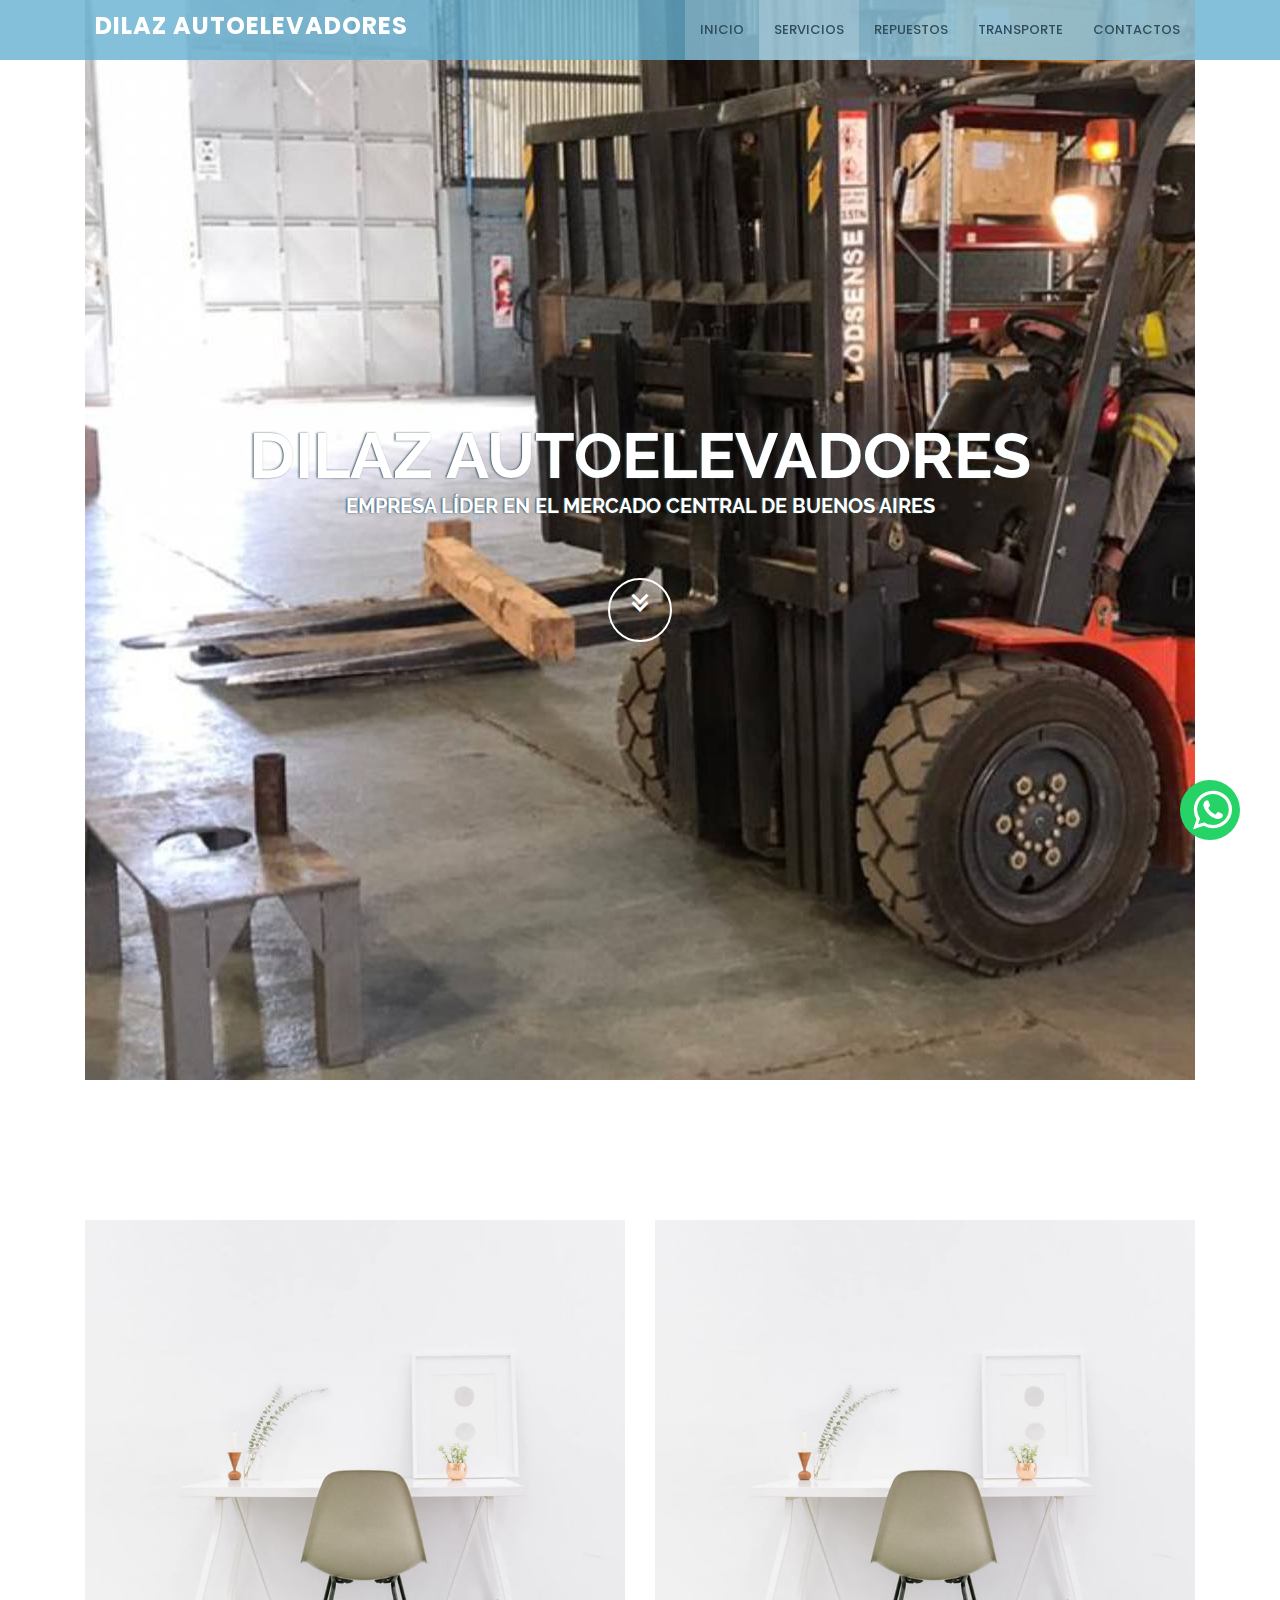
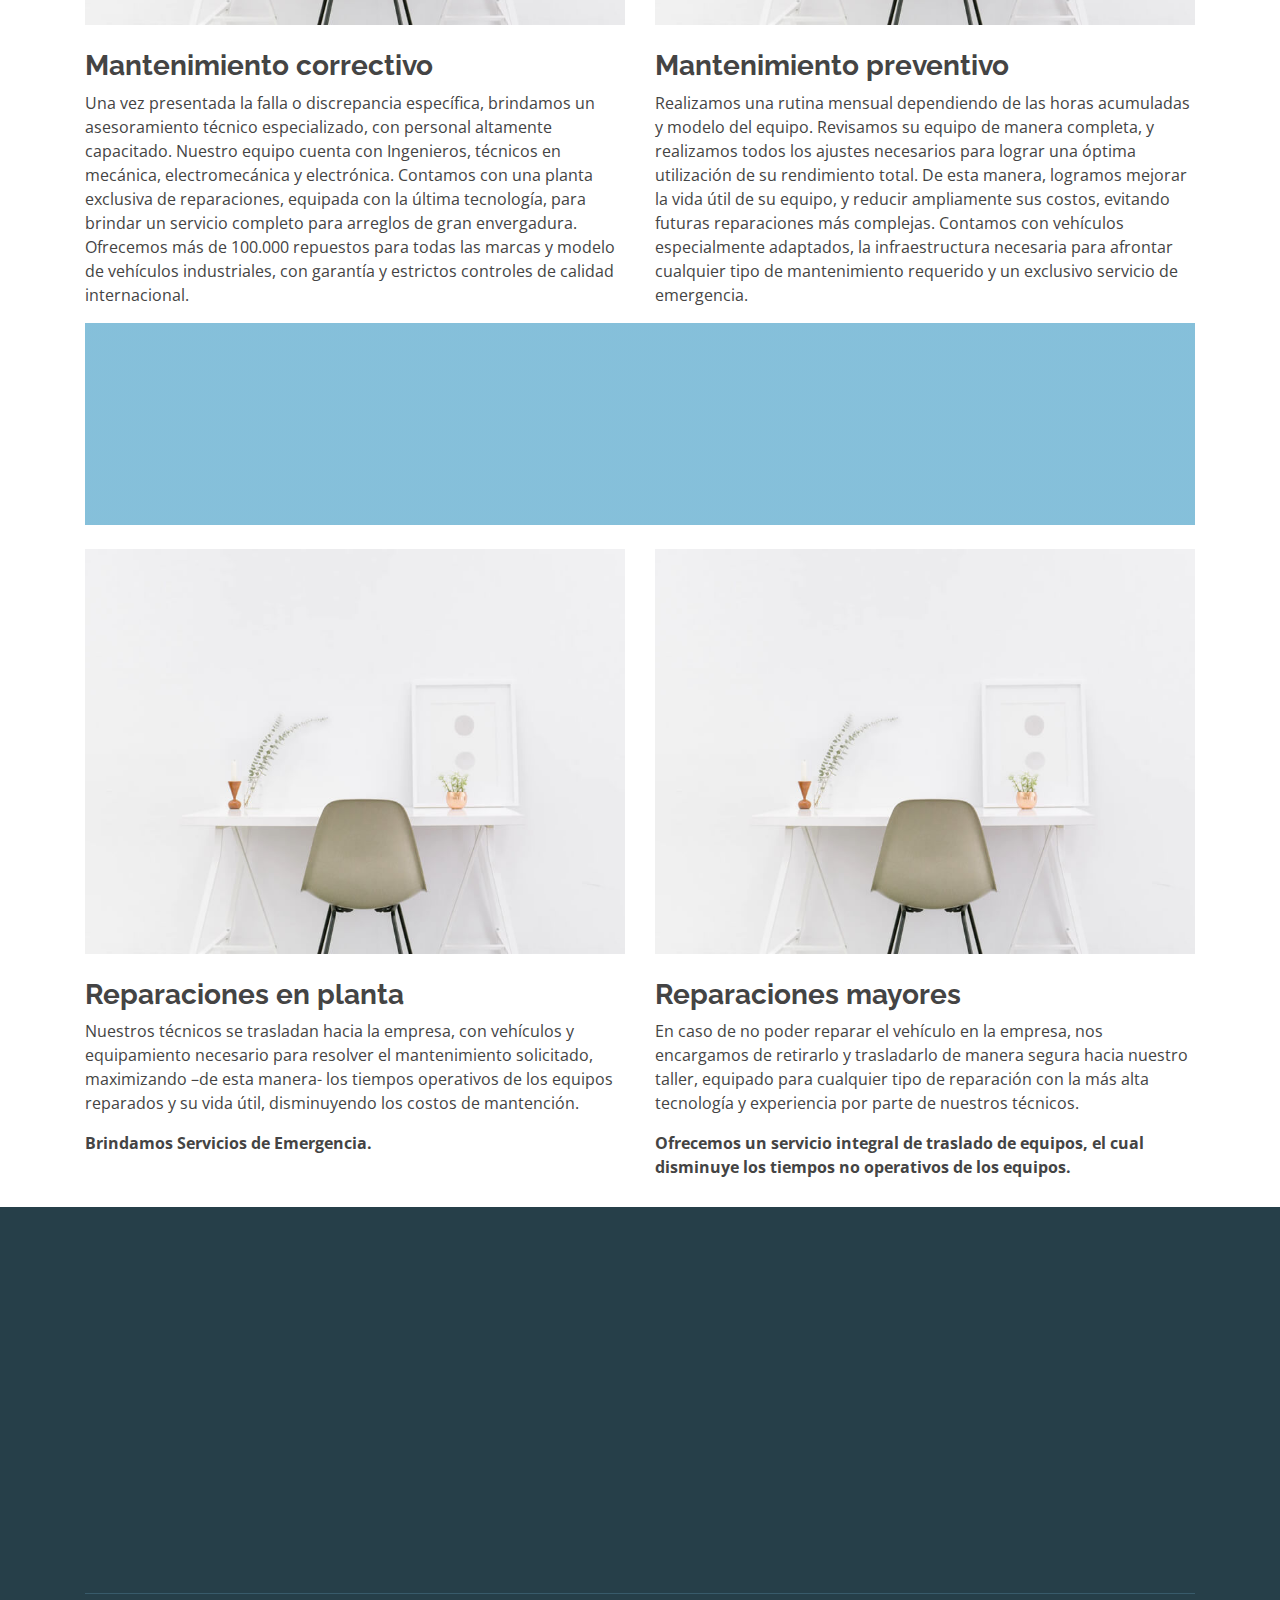
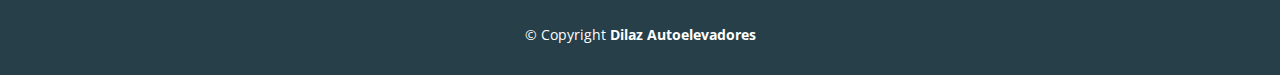
<file: servicio.html>
<html>
    <head>
        <meta charset="utf-8">
        <meta content="width=device-width, initial-scale=1.0" name="viewport">

        <title>Prueba WhatsApp</title>
    <link rel="stylesheet" href="https://stackpath.bootstrapcdn.com/font-awesome/4.7.0/css/font-awesome.min.css">

    <link rel="stylesheet" href="https://cdnjs.cloudflare.com/ajax/libs/font-awesome/4.7.0/css/font-awesome.min.css">
      
        <title>Squadfree Bootstrap Template - Index</title>
        <meta content="" name="descriptison">
        <meta content="" name="keywords">
      
        <!-- Favicons -->
        <link href="assets/img/favicon.png" rel="icon">
        <link href="assets/img/apple-touch-icon.png" rel="apple-touch-icon">
      
        <!-- Google Fonts -->
        <link href="https://fonts.googleapis.com/css?family=Open+Sans:300,300i,400,400i,600,600i,700,700i|Raleway:300,300i,400,400i,500,500i,600,600i,700,700i|Poppins:300,300i,400,400i,500,500i,600,600i,700,700i" rel="stylesheet">
      
        <!-- Vendor CSS Files -->
        <link href="assets/vendor/bootstrap/css/bootstrap.min.css" rel="stylesheet">
        <link href="assets/vendor/icofont/icofont.min.css" rel="stylesheet">
        <link href="assets/vendor/boxicons/css/boxicons.min.css" rel="stylesheet">
        <link href="assets/vendor/venobox/venobox.css" rel="stylesheet">
        <link href="assets/vendor/owl.carousel/assets/owl.carousel.min.css" rel="stylesheet">
        <link href="assets/vendor/aos/aos.css" rel="stylesheet">
      
        <!-- Template Main CSS File -->
        <link href="assets/css/style.css" rel="stylesheet">
      
        <!-- =======================================================
        * Template Name: Squadfree - v2.2.0
        * Template URL: https://bootstrapmade.com/squadfree-free-bootstrap-template-creative/
        * Author: BootstrapMade.com
        * License: https://bootstrapmade.com/license/
        ======================================================== -->
      </head>
<body>
    <header id="header" class="fixed-top header-transparent">
        <div class="container d-flex align-items-center">
    
          <div class="logo mr-auto">
            <h1 class="text-light"><a href="index.html"><span>DILAZ AUTOELEVADORES</span></a></h1>
            <!-- Uncomment below if you prefer to use an image logo -->
            <!-- <a href="index.html"><img src="assets/img/logo.png" alt="" class="img-fluid"></a>-->
          </div>
    
          <nav class="nav-menu d-none d-lg-block">
            <ul>
              <li><a href="index.html">Inicio</a></li>
              <li class="active"><a href="../dilaz/servicio.html">Servicios</a></li>
              <li><a href="../dilaz/repuesto.html">Repuestos</a></li>
              <li><a href="../dilaz/transporte.html">Transporte</a></li>
              <li><a href="../dilaz/contacto.html">Contactos</a></li>
    
            </ul>
          </nav><!-- .nav-menu -->
    
        </div>
      </header><!-- End Header -->

      <!-- ======= Hero Section ======= -->
    <div class="container">
      <section id="hero">
        <div class="hero-container" style="background: url(assets/img/portada/servicios.jpg) top center;" data-aos="fade-up">
          <h1>Dilaz Autoelevadores</h1>
          <h2>Empresa líder en el Mercado Central de Buenos Aires</h2>
          <a href="#services" class="btn-get-started scrollto"><i class="bx bx-chevrons-down"></i></a>
        </div>
      </section><!-- End Hero -->
      </div>


      <main id="main">
    <section id="services" class="services">
        <div class="container">
  
          <div class="section-title" data-aos="fade-in" data-aos-delay="100">
            <h2>Servicios</h2>
          </div>
  
          <div class="row">
            <div class="col-lg-6">
              <img src="assets/img/portfolio/portfolio-8.jpg" class="img-fluid" alt="">
              &nbsp;
              <h3><b>Mantenimiento correctivo</b></h3>
              <p>Una vez presentada la falla o discrepancia específica, brindamos un asesoramiento técnico especializado, con personal altamente capacitado. Nuestro equipo cuenta con Ingenieros, técnicos en mecánica, electromecánica y electrónica. Contamos con una planta exclusiva de reparaciones, equipada con la última tecnología, para brindar un servicio completo para arreglos de gran envergadura. Ofrecemos más de 100.000 repuestos para todas las marcas y modelo de vehículos industriales, con garantía y estrictos controles de calidad internacional.</p>
              
          
            </div><!-- /.col-lg-4 -->
            <div class="col-lg-6">
              <img src="assets/img/portfolio/portfolio-8.jpg" class="img-fluid" alt="">
              &nbsp;
              <h3><b>Mantenimiento preventivo</b></h3>
              <p>Realizamos una rutina mensual dependiendo de las horas acumuladas y modelo del equipo. Revisamos su equipo de manera completa, y realizamos todos los ajustes necesarios para lograr una óptima utilización de su rendimiento total. De esta manera, logramos mejorar la vida útil de su equipo, y reducir ampliamente sus costos, evitando futuras reparaciones más complejas. Contamos con vehículos especialmente adaptados, la infraestructura necesaria para afrontar cualquier tipo de mantenimiento requerido y un exclusivo servicio de emergencia.
              </p>        
            </div><!-- /.col-lg-4 -->
          </div><!-- /.row -->

          
           <!-- ======= Cta Section ======= -->
    <section id="cta" class="cta">
      <div class="container" data-aos="zoom-in">

        <div class="text-center">
          <h3>EXPERIENCIA Y CALIDAD</h3>
          <p> Con 25 años de trayectoria en el mercado, Dilaz cuenta con la logística y el equipo necesario para brindar una solución profesional ágil y eficaz.</p>
         
        </div>

      </div>
    </section><!-- End Cta Section -->
    &nbsp;

          <div class="row">
            <div class="col-lg-6">
              <img src="assets/img/portfolio/portfolio-8.jpg" class="img-fluid" alt="">
              &nbsp;
              <h3><b>Reparaciones en planta</b></h3>
              <p>Nuestros técnicos se trasladan hacia la empresa, con vehículos y equipamiento necesario para resolver el mantenimiento solicitado, maximizando –de esta manera- los tiempos operativos de los equipos reparados y su vida útil, disminuyendo los costos de mantención.</p>
              <p><b>Brindamos Servicios de Emergencia. </b></p>

          
            </div><!-- /.col-lg-4 -->
            <div class="col-lg-6">
              <img src="assets/img/portfolio/portfolio-8.jpg" class="img-fluid" alt="">
              &nbsp;
              <h3><b>Reparaciones mayores</b></h3>
              <p>En caso de no poder reparar el vehículo en la empresa, nos encargamos de retirarlo y trasladarlo de manera segura hacia nuestro taller, equipado para cualquier tipo de reparación con la más alta tecnología y experiencia por parte de nuestros técnicos.</p>        
            <p><b>Ofrecemos un servicio integral de traslado de equipos, el cual disminuye los tiempos no operativos de los equipos. </b></p>
            
            </div><!-- /.col-lg-4 -->
          </div><!-- /.row -->
  
        </div>
      </section><!-- End Services Section -->
    </main>

  <!-- ======= Footer ======= -->
  <footer id="footer">
    <div class="footer-top">
      <div class="container">
        <div class="row">

          <div class="col-lg-2 col-md-6 footer-links" data-aos="fade-up" data-aos-delay="150">
            <h4>Menu</h4>
            <ul>
              <li><i class="bx bx-chevron-right"></i> <a href="index.html">Inicio </a></li>
              <li><i class="bx bx-chevron-right"></i> <a href="../dilaz/servicio.html">Servicios</a></li>
              <li><i class="bx bx-chevron-right"></i> <a href="../dilaz/repuesto.html">Repuestos</a></li>
              <li><i class="bx bx-chevron-right"></i> <a href="../dilaz/transporte.html">Transporte</a></li>
              <li><i class="bx bx-chevron-right"></i> <a href="../dilaz/contacto.html">Contacto</a></li>
            </ul>
          </div>


          <div class="col-lg-2 col-md-6 footer-links" data-aos="fade-up" data-aos-delay="250">
            <h4>¿Dónde estamos?</h4>
              <p>San Martín, Industria 5360</p>
              <p> Tapiales, Mercado Central de Bs. As (P2)</p>
              <p> +54 9 11 6485-1297</p>
              
              <p> Lunes a viernes ..</p>
              <p> info@dilaz.com.ar</p> 
          </div>

          <div class="col-lg-4 col-md-6 footer-newsletter" data-aos="fade-up" data-aos-delay="350">
            <h4>Redes</h4>
            <p>Seguinos en nuestras redes sociales</p>
            <!-- Add font awesome icons -->
             <a href="https://es-la.facebook.com/" class="fa fa-facebook"></a>
              <a href="https://www.instagram.com/" class="fa fa-instagram"></a>    
          </div>

          <a href="https://wa.me/541164851297?text=Deseo%20consultar%20por%20sus%20servicios" class="whatsapp" target="_blank"> <i class="fa fa-whatsapp whatsapp-icon"></i></a>

        </div>
      </div>
    </div>

    <div class="container">
      <div class="copyright">
        &copy; Copyright <strong><span>Dilaz Autoelevadores</span></strong>
      </div>
 
    </div>
  </footer><!-- End Footer -->


      <script src="assets/vendor/jquery/jquery.min.js"></script>
      <script src="assets/vendor/bootstrap/js/bootstrap.bundle.min.js"></script>
      <script src="assets/vendor/jquery.easing/jquery.easing.min.js"></script>
      <script src="assets/vendor/php-email-form/validate.js"></script>
      <script src="assets/vendor/waypoints/jquery.waypoints.min.js"></script>
      <script src="assets/vendor/counterup/counterup.min.js"></script>
      <script src="assets/vendor/isotope-layout/isotope.pkgd.min.js"></script>
      <script src="assets/vendor/venobox/venobox.min.js"></script>
      <script src="assets/vendor/owl.carousel/owl.carousel.min.js"></script>
      <script src="assets/vendor/aos/aos.js"></script>
    
      <!-- Template Main JS File -->
      <script src="assets/js/main.js"></script>
    
</body>


</html>
</file>
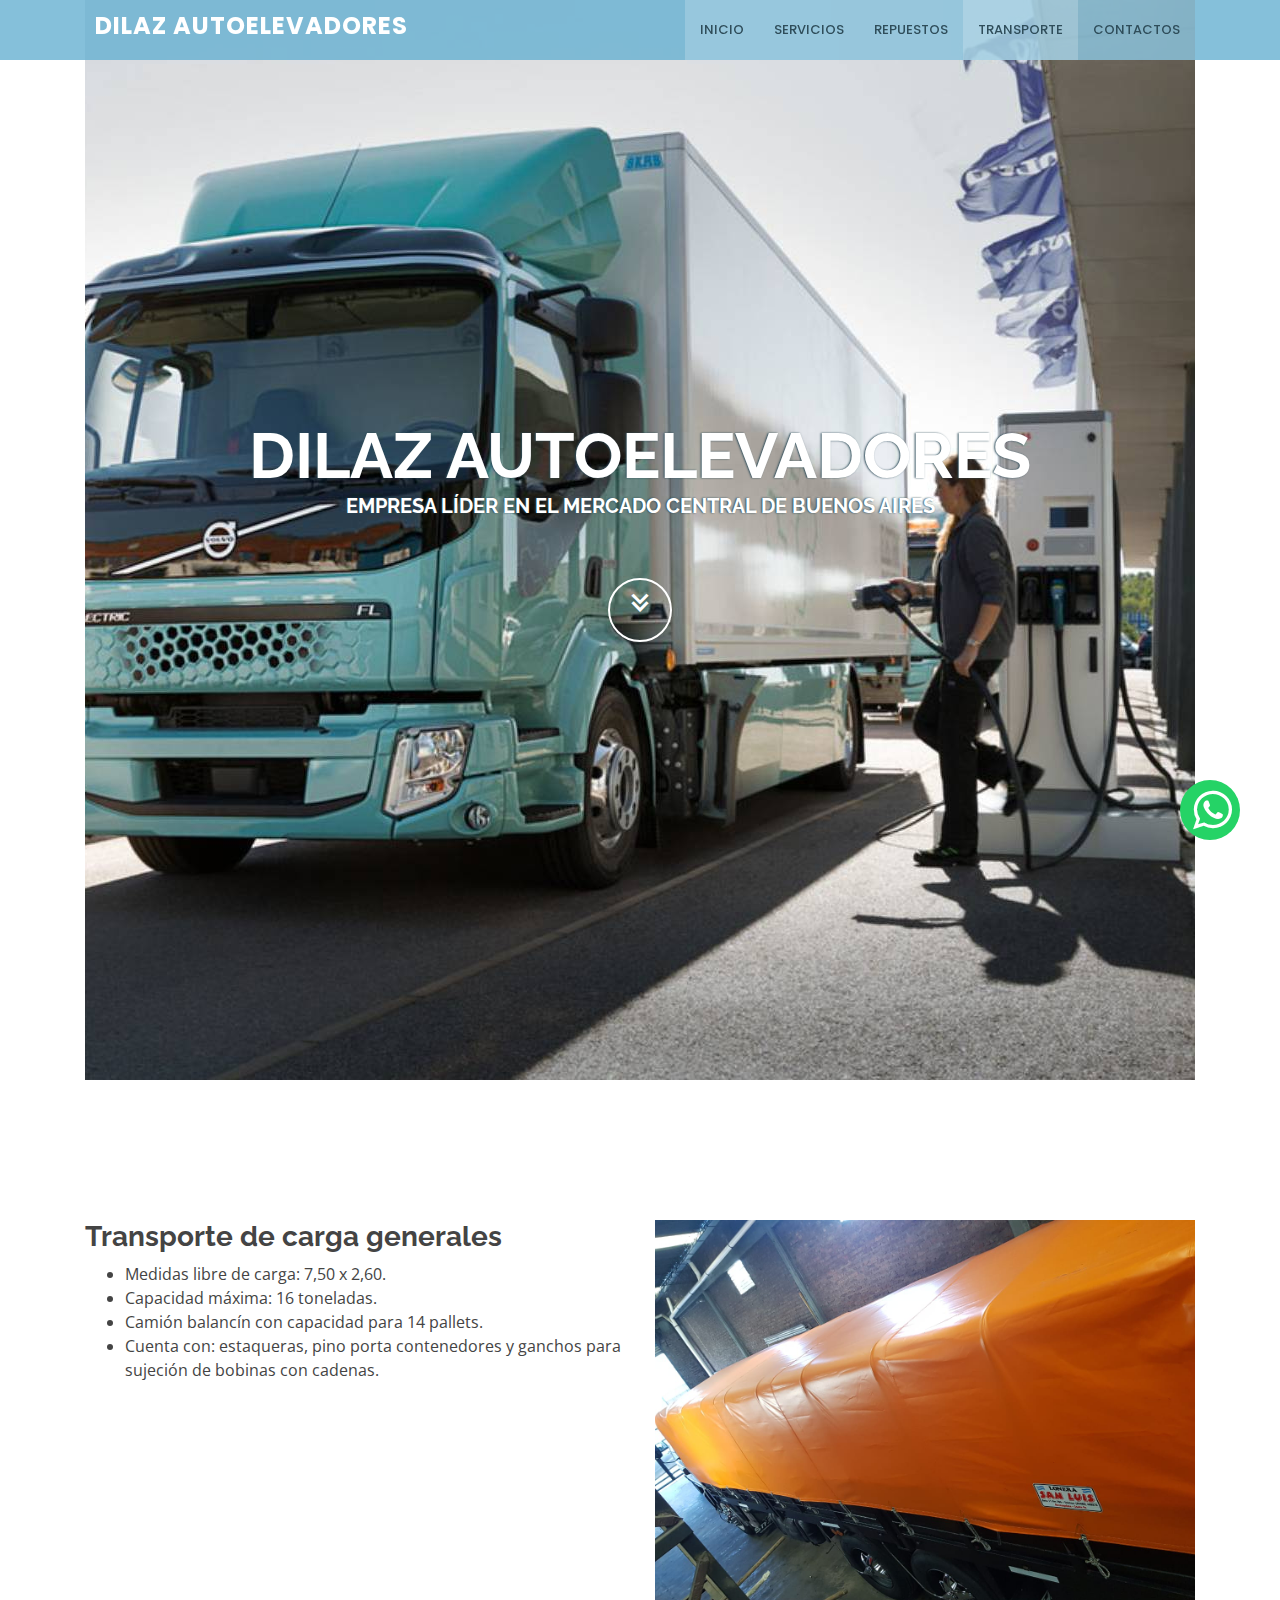
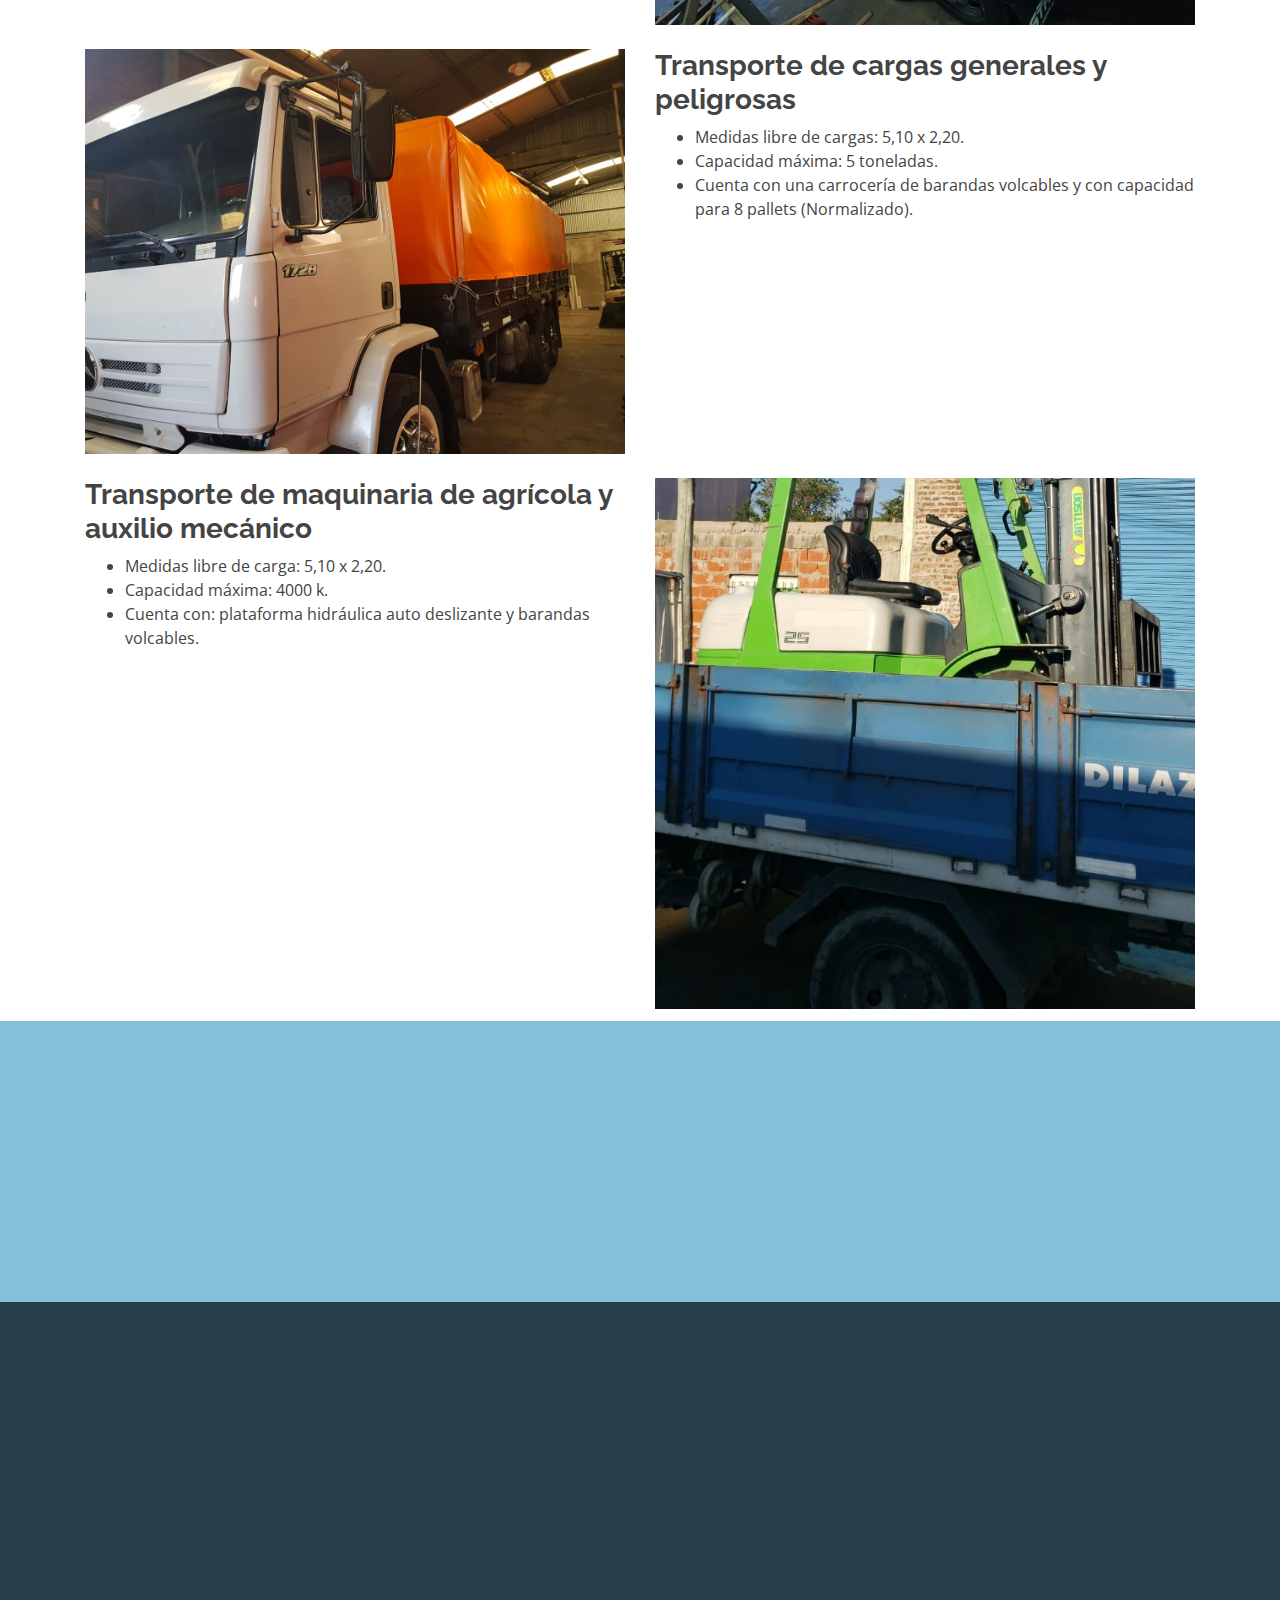
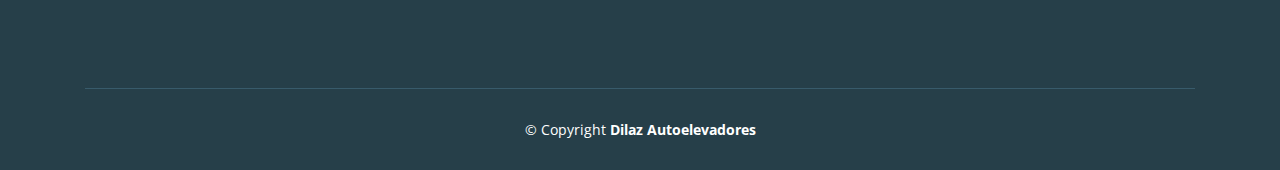
<file: transporte.html>
<html>
    <head>
        <meta charset="utf-8">
        <meta content="width=device-width, initial-scale=1.0" name="viewport">

        <title>Prueba WhatsApp</title>
    <link rel="stylesheet" href="https://stackpath.bootstrapcdn.com/font-awesome/4.7.0/css/font-awesome.min.css">

    <link rel="stylesheet" href="https://cdnjs.cloudflare.com/ajax/libs/font-awesome/4.7.0/css/font-awesome.min.css">
      
        <title>Squadfree Bootstrap Template - Index</title>
        <meta content="" name="descriptison">
        <meta content="" name="keywords">
      
        <!-- Favicons -->
        <link href="assets/img/favicon.png" rel="icon">
        <link href="assets/img/apple-touch-icon.png" rel="apple-touch-icon">
      
        <!-- Google Fonts -->
        <link href="https://fonts.googleapis.com/css?family=Open+Sans:300,300i,400,400i,600,600i,700,700i|Raleway:300,300i,400,400i,500,500i,600,600i,700,700i|Poppins:300,300i,400,400i,500,500i,600,600i,700,700i" rel="stylesheet">
      
        <!-- Vendor CSS Files -->
        <link href="assets/vendor/bootstrap/css/bootstrap.min.css" rel="stylesheet">
        <link href="assets/vendor/icofont/icofont.min.css" rel="stylesheet">
        <link href="assets/vendor/boxicons/css/boxicons.min.css" rel="stylesheet">
        <link href="assets/vendor/venobox/venobox.css" rel="stylesheet">
        <link href="assets/vendor/owl.carousel/assets/owl.carousel.min.css" rel="stylesheet">
        <link href="assets/vendor/aos/aos.css" rel="stylesheet">
      
        <!-- Template Main CSS File -->
        <link href="assets/css/style.css" rel="stylesheet">
      
        <!-- =======================================================
        * Template Name: Squadfree - v2.2.0
        * Template URL: https://bootstrapmade.com/squadfree-free-bootstrap-template-creative/
        * Author: BootstrapMade.com
        * License: https://bootstrapmade.com/license/
        ======================================================== -->
      </head>
<body>
    <header id="header" class="fixed-top header-transparent">
        <div class="container d-flex align-items-center">
    
          <div class="logo mr-auto">
            <h1 class="text-light"><a href="index.html"><span>DILAZ AUTOELEVADORES</span></a></h1>
            <!-- Uncomment below if you prefer to use an image logo -->
            <!-- <a href="index.html"><img src="assets/img/logo.png" alt="" class="img-fluid"></a>-->
          </div>
    
          <nav class="nav-menu d-none d-lg-block">
            <ul>
              <li><a href="index.html">Inicio</a></li>
              <li><a href="../dilaz/servicio.html">Servicios</a></li>
              <li><a href="../dilaz/repuesto.html">Repuestos</a></li>
          	  <li class="active"><a href="../dilaz/transporte.html">Transporte</a></li>
              <li><a href="../dilaz/contacto.html">Contactos</a></li>
    
            </ul>
          </nav><!-- .nav-menu -->
    
        </div>
      </header><!-- End Header -->


       <!-- ======= Hero Section ======= -->
    <div class="container">
      <section id="hero">
        <div class="hero-container" style="background: url(assets/img/portada/transporte.jpg) top center;" data-aos="fade-up">
          <h1>Dilaz Autoelevadores</h1>
          <h2>Empresa líder en el Mercado Central de Buenos Aires</h2>
          <a href="#services" class="btn-get-started scrollto"><i class="bx bx-chevrons-down"></i></a>
        </div>
      </section><!-- End Hero -->
      </div>


      <main id="main">
      <section id="services" class="services">
        <div class="container">
  
          <div class="section-title" data-aos="fade-in" data-aos-delay="100">
            <h2>Transporte</h2>
          </div>
  
          <div class="row">
            <div class="col-lg-6">
              
  
              <h3><b>Transporte de carga generales</b></h3>
              <ul>
                <li>Medidas libre de carga: 7,50 x 2,60.   </li>
                <li>Capacidad máxima: 16 toneladas.   </li>
                <li>Camión balancín con capacidad para 14 pallets. </li>
                <li>Cuenta con: estaqueras, pino porta contenedores y ganchos para sujeción de bobinas con cadenas. </li>
              </ul>
          
          
            </div><!-- /.col-lg-4 -->
            <div class="col-lg-6">
              <img src="assets/img/autoelevadores/camion1.jpeg" class="img-fluid" alt="">
           
                     
            </div><!-- /.col-lg-4 -->
          </div><!-- /.row -->

          
           
  
    &nbsp;

          <div class="row">
            <div class="col-lg-6">
              <img src="assets/img/autoelevadores/camion2.jpeg" class="img-fluid" alt="">
           

          
            </div><!-- /.col-lg-4 -->
            <div class="col-lg-6">
             
         
              <h3><b>Transporte de cargas generales y peligrosas</b></h3>
              <ul>
                <li>Medidas libre de cargas: 5,10 x 2,20.</li>
                <li>Capacidad máxima: 5 toneladas.</li>
                <li>Cuenta con una carrocería de barandas volcables y con capacidad para 8 pallets (Normalizado).</li>
           
              </ul>            
            </div><!-- /.col-lg-4 -->
          </div><!-- /.row -->

          &nbsp;

          <div class="row">
            <div class="col-lg-6">
              
  
              <h3><b>Transporte de maquinaria de agrícola y auxilio mecánico</b></h3>
              <ul>
                <li>Medidas libre de carga: 5,10 x 2,20.</li>
                <li>Capacidad máxima: 4000 k.</li>
                <li>Cuenta con: plataforma hidráulica auto deslizante y barandas volcables.</li>
           
              </ul>                 
          
            </div><!-- /.col-lg-4 -->
            <div class="col-lg-6">
              <img src="assets/img/autoelevadores/camion3.jpeg" class="img-fluid" alt="">
           
                     
            </div><!-- /.col-lg-4 -->
          </div><!-- /.row -->

  
        </div>
      </section><!-- End Services Section -->

      <section id="cta" class="cta">
        <div class="container" data-aos="zoom-in">
  
          <div class="text-center">
            <h3>Todos los vehículos poseen</h3>
             
              <p>MONITOREO SATELITAL 24HS</p>
              <p>UNIDADES HABILITADAS POR C.N.R.T</p>
              <p>CONTRATACIÓN DE SEGURO Y CUSTODIA PARA TRANSPORTE EN CASOS SOLICITADOS</p>
         
                      
          </div>
  
        </div>
      </section><!-- End Cta Section -->


</main>

  <!-- ======= Footer ======= -->
  <footer id="footer">
    <div class="footer-top">
      <div class="container">
        <div class="row">

          <div class="col-lg-2 col-md-6 footer-links" data-aos="fade-up" data-aos-delay="150">
            <h4>Menu</h4>
            <ul>
              <li><i class="bx bx-chevron-right"></i> <a href="index.html">Inicio </a></li>
              <li><i class="bx bx-chevron-right"></i> <a href="../dilaz/servicio.html">Servicios</a></li>
              <li><i class="bx bx-chevron-right"></i> <a href="../dilaz/repuesto.html">Repuestos</a></li>
              <li><i class="bx bx-chevron-right"></i> <a href="../dilaz/transporte.html">Transporte</a></li>
              <li><i class="bx bx-chevron-right"></i> <a href="../dilaz/contacto.html">Contacto</a></li>
            </ul>
          </div>


          <div class="col-lg-2 col-md-6 footer-links" data-aos="fade-up" data-aos-delay="250">
            <h4>¿Dónde estamos?</h4>
              <p>San Martín, Industria 5360</p>
              <p> Tapiales, Mercado Central de Bs. As (P2)</p>
              <p> +54 9 11 6485-1297</p>
              
              <p> Lunes a viernes ..</p>
              <p> info@dilaz.com.ar</p> 
          </div>

          <div class="col-lg-4 col-md-6 footer-newsletter" data-aos="fade-up" data-aos-delay="350">
            <h4>Redes</h4>
            <p>Seguinos en nuestras redes sociales</p>
            <!-- Add font awesome icons -->
             <a href="https://es-la.facebook.com/" class="fa fa-facebook"></a>
              <a href="https://www.instagram.com/" class="fa fa-instagram"></a>    
          </div>

          <a href="https://wa.me/541164851297?text=Deseo%20consultar%20por%20sus%20servicios" class="whatsapp" target="_blank"> <i class="fa fa-whatsapp whatsapp-icon"></i></a>

        </div>
      </div>
    </div>

    <div class="container">
      <div class="copyright">
        &copy; Copyright <strong><span>Dilaz Autoelevadores</span></strong>
      </div>
 
    </div>
  </footer><!-- End Footer -->


      <script src="assets/vendor/jquery/jquery.min.js"></script>
      <script src="assets/vendor/bootstrap/js/bootstrap.bundle.min.js"></script>
      <script src="assets/vendor/jquery.easing/jquery.easing.min.js"></script>
      <script src="assets/vendor/php-email-form/validate.js"></script>
      <script src="assets/vendor/waypoints/jquery.waypoints.min.js"></script>
      <script src="assets/vendor/counterup/counterup.min.js"></script>
      <script src="assets/vendor/isotope-layout/isotope.pkgd.min.js"></script>
      <script src="assets/vendor/venobox/venobox.min.js"></script>
      <script src="assets/vendor/owl.carousel/owl.carousel.min.js"></script>
      <script src="assets/vendor/aos/aos.js"></script>
    
      <!-- Template Main JS File -->
      <script src="assets/js/main.js"></script>
    
</body>


</html>
</file>
<file: assets/vendor/venobox/venobox.css>
/* ------ venobox.css --------*/
.vbox-overlay *, .vbox-overlay *:before, .vbox-overlay *:after{
    -webkit-backface-visibility: hidden;
    -webkit-box-sizing:border-box;
    -moz-box-sizing:border-box;
    box-sizing:border-box;
}
.vbox-overlay * { 
    -webkit-backface-visibility: visible;
    backface-visibility: visible;
}
.vbox-overlay{
    display: -webkit-flex;
    display: flex;
    -webkit-flex-direction: column;
    flex-direction: column;
    -webkit-justify-content: center;
    justify-content: center;
    -webkit-align-items: center;
    align-items: center;
    position: fixed;
    left: 0;
    top: 0;
    bottom: 0;
    right: 0;
    z-index: 999999;
}

/* ----- navigation ----- */
.vbox-title{
    width: 100%;
    height: 40px;
    float: left;
    text-align: center;
    line-height: 28px;
    font-size: 12px;
    padding: 6px 50px;
    overflow: hidden;
    position: fixed;
    display: none;
    left: 0;
    z-index: 89;
}
.vbox-close{
    cursor: pointer;
    position: fixed;
    top: -1px;
    right: 0;
    width: 50px;
    height: 40px;
    padding: 6px;
    display: block;
    background-position:10px center;
    overflow: hidden;
    font-size: 24px;
    line-height: 1;
    text-align: center;
    z-index: 99;
}
.vbox-left{
    cursor: pointer;
    position: fixed;
    left: 0;
    height: 40px;
    overflow: hidden;
    line-height: 28px;
    font-size: 12px;
    z-index: 99;
    display: flex;
    align-items:center;
}
.vbox-num{
    display: inline-block;
    margin: 6px 0 6px 15px;
}
/* ----- Social share ----- */
.vbox-share{
    line-height: 28px;
    font-size: 12px;
    overflow: hidden;
    position: fixed;
    left: 0;
    z-index: 98;
    display: flex;
    align-items:center;
    justify-content: center;
    width: 100%;
    text-align: center;
}
.vbox-share svg{
    max-height: 28px;
    width: 28px;
    z-index: 10;
    margin-left: 12px;
    margin-top: 6px;
    margin-bottom: 6px;
    vertical-align: middle;
}


/* ----- navigation ARROWS ----- */
.vbox-next, .vbox-prev{
    position: fixed;
    top: 50%;
    margin-top: -15px;
    overflow: hidden;
    cursor: pointer;
    display: block;
    width: 45px;
    height: 45px;
    z-index: 99;
}
.vbox-next span, .vbox-prev span{
    position: relative;
    width: 20px;
    height: 20px;
    border: 2px solid transparent;
    border-top-color: #B6B6B6;
    border-right-color: #B6B6B6;
    text-indent: -100px;
    position: absolute;
    top: 8px;
    display: block;
}
.vbox-prev{
    left: 15px;
}
.vbox-next{
    right: 15px;
}
.vbox-prev span{
    left: 10px;
    -ms-transform: rotate(-135deg);
    -webkit-transform: rotate(-135deg);
    transform: rotate(-135deg);
}
.vbox-next span{
    -ms-transform: rotate(45deg);
    -webkit-transform: rotate(45deg);
    transform: rotate(45deg);
    right: 10px;
}
/* ------- inline window ------ */
.vbox-inline{
    width: 420px;
    height: 315px;
    height: 70vh;
    padding: 10px;
    background: #fff;
    margin: 0 auto;
    overflow: auto;
    text-align: left;
}
/* ------- Video & iFrames window ------ */
.venoframe{
    max-width: 100%;
    width: 100%;
    border: none;
    width: 100%;
    height: 260px;
    height: 70vh;
}
.venoframe.vbvid{
    height: 260px;
}
@media (min-width: 768px) {
    .venoframe, .vbox-inline{
        width: 90%;
        height: 360px;
        height: 70vh;
    }
    .venoframe.vbvid{
        width: 640px;
        height: 360px;
    }
}
@media (min-width: 992px) {
    .venoframe, .vbox-inline{
        max-width: 1200px;
        width: 80%;
        height: 540px;
        height: 70vh;
    }
    .venoframe.vbvid{
        width: 960px;
        height: 540px;
    }
}
/* 
Please do NOT edit this part! 
or at least read this note: http://i.imgur.com/7C0ws9e.gif
*/
.vbox-open{
    overflow: hidden;
}
.vbox-container{
    position: absolute;
    left: 0;
    right: 0;
    top: 0;
    bottom: 0;
    overflow-x: hidden;
    overflow-y: scroll;
    overflow-scrolling: touch;
    -webkit-overflow-scrolling: touch;
    z-index: 20;
    max-height: 100%;

}

.vbox-content{
    text-align: center;
    float: left;
    width: 100%;
    position: relative;
    overflow: hidden;
    padding: 20px 4%;
}
.vbox-container img{
    max-width: 100%;
    height: auto;
}
.vbox-figlio{
    box-shadow: 0 0 12px rgba(0,0,0,0.19), 0 6px 6px rgba(0,0,0,0.23);
    max-width: 100%;
    text-align: initial;
}
img.vbox-figlio{
    -webkit-user-select: none;
-khtml-user-select: none;
-moz-user-select: none;
-o-user-select: none;
user-select: none;
}
.vbox-content.swipe-left{
    margin-left: -200px !important;
}
.vbox-content.swipe-right{
    margin-left: 200px !important;
}
.vbox-animated{
    webkit-transition: margin 300ms ease-out;
    transition: margin 300ms ease-out;
}

/* ---------- preloader ----------
 * SPINKIT 
 * http://tobiasahlin.com/spinkit/
-------------------------------- */
.sk-double-bounce,.sk-rotating-plane{width:40px;height:40px;margin:40px auto}.sk-rotating-plane{background-color:#333;-webkit-animation:sk-rotatePlane 1.2s infinite ease-in-out;animation:sk-rotatePlane 1.2s infinite ease-in-out}@-webkit-keyframes sk-rotatePlane{0%{-webkit-transform:perspective(120px) rotateX(0) rotateY(0);transform:perspective(120px) rotateX(0) rotateY(0)}50%{-webkit-transform:perspective(120px) rotateX(-180.1deg) rotateY(0);transform:perspective(120px) rotateX(-180.1deg) rotateY(0)}100%{-webkit-transform:perspective(120px) rotateX(-180deg) rotateY(-179.9deg);transform:perspective(120px) rotateX(-180deg) rotateY(-179.9deg)}}@keyframes sk-rotatePlane{0%{-webkit-transform:perspective(120px) rotateX(0) rotateY(0);transform:perspective(120px) rotateX(0) rotateY(0)}50%{-webkit-transform:perspective(120px) rotateX(-180.1deg) rotateY(0);transform:perspective(120px) rotateX(-180.1deg) rotateY(0)}100%{-webkit-transform:perspective(120px) rotateX(-180deg) rotateY(-179.9deg);transform:perspective(120px) rotateX(-180deg) rotateY(-179.9deg)}}.sk-double-bounce{position:relative}.sk-double-bounce .sk-child{width:100%;height:100%;border-radius:50%;background-color:#333;opacity:.6;position:absolute;top:0;left:0;-webkit-animation:sk-doubleBounce 2s infinite ease-in-out;animation:sk-doubleBounce 2s infinite ease-in-out}.sk-chasing-dots .sk-child,.sk-spinner-pulse,.sk-three-bounce .sk-child{background-color:#333;border-radius:100%}.sk-double-bounce .sk-double-bounce2{-webkit-animation-delay:-1s;animation-delay:-1s}@-webkit-keyframes sk-doubleBounce{0%,100%{-webkit-transform:scale(0);transform:scale(0)}50%{-webkit-transform:scale(1);transform:scale(1)}}@keyframes sk-doubleBounce{0%,100%{-webkit-transform:scale(0);transform:scale(0)}50%{-webkit-transform:scale(1);transform:scale(1)}}.sk-wave{margin:40px auto;width:50px;height:40px;text-align:center;font-size:10px}.sk-wave .sk-rect{background-color:#333;height:100%;width:6px;display:inline-block;-webkit-animation:sk-waveStretchDelay 1.2s infinite ease-in-out;animation:sk-waveStretchDelay 1.2s infinite ease-in-out}.sk-wave .sk-rect1{-webkit-animation-delay:-1.2s;animation-delay:-1.2s}.sk-wave .sk-rect2{-webkit-animation-delay:-1.1s;animation-delay:-1.1s}.sk-wave .sk-rect3{-webkit-animation-delay:-1s;animation-delay:-1s}.sk-wave .sk-rect4{-webkit-animation-delay:-.9s;animation-delay:-.9s}.sk-wave .sk-rect5{-webkit-animation-delay:-.8s;animation-delay:-.8s}@-webkit-keyframes sk-waveStretchDelay{0%,100%,40%{-webkit-transform:scaleY(.4);transform:scaleY(.4)}20%{-webkit-transform:scaleY(1);transform:scaleY(1)}}@keyframes sk-waveStretchDelay{0%,100%,40%{-webkit-transform:scaleY(.4);transform:scaleY(.4)}20%{-webkit-transform:scaleY(1);transform:scaleY(1)}}.sk-wandering-cubes{margin:40px auto;width:40px;height:40px;position:relative}.sk-wandering-cubes .sk-cube{background-color:#333;width:10px;height:10px;position:absolute;top:0;left:0;-webkit-animation:sk-wanderingCube 1.8s ease-in-out -1.8s infinite both;animation:sk-wanderingCube 1.8s ease-in-out -1.8s infinite both}.sk-chasing-dots,.sk-spinner-pulse{width:40px;height:40px;margin:40px auto}.sk-wandering-cubes .sk-cube2{-webkit-animation-delay:-.9s;animation-delay:-.9s}@-webkit-keyframes sk-wanderingCube{0%{-webkit-transform:rotate(0);transform:rotate(0)}25%{-webkit-transform:translateX(30px) rotate(-90deg) scale(.5);transform:translateX(30px) rotate(-90deg) scale(.5)}50%{-webkit-transform:translateX(30px) translateY(30px) rotate(-179deg);transform:translateX(30px) translateY(30px) rotate(-179deg)}50.1%{-webkit-transform:translateX(30px) translateY(30px) rotate(-180deg);transform:translateX(30px) translateY(30px) rotate(-180deg)}75%{-webkit-transform:translateX(0) translateY(30px) rotate(-270deg) scale(.5);transform:translateX(0) translateY(30px) rotate(-270deg) scale(.5)}100%{-webkit-transform:rotate(-360deg);transform:rotate(-360deg)}}@keyframes sk-wanderingCube{0%{-webkit-transform:rotate(0);transform:rotate(0)}25%{-webkit-transform:translateX(30px) rotate(-90deg) scale(.5);transform:translateX(30px) rotate(-90deg) scale(.5)}50%{-webkit-transform:translateX(30px) translateY(30px) rotate(-179deg);transform:translateX(30px) translateY(30px) rotate(-179deg)}50.1%{-webkit-transform:translateX(30px) translateY(30px) rotate(-180deg);transform:translateX(30px) translateY(30px) rotate(-180deg)}75%{-webkit-transform:translateX(0) translateY(30px) rotate(-270deg) scale(.5);transform:translateX(0) translateY(30px) rotate(-270deg) scale(.5)}100%{-webkit-transform:rotate(-360deg);transform:rotate(-360deg)}}.sk-spinner-pulse{-webkit-animation:sk-pulseScaleOut 1s infinite ease-in-out;animation:sk-pulseScaleOut 1s infinite ease-in-out}@-webkit-keyframes sk-pulseScaleOut{0%{-webkit-transform:scale(0);transform:scale(0)}100%{-webkit-transform:scale(1);transform:scale(1);opacity:0}}@keyframes sk-pulseScaleOut{0%{-webkit-transform:scale(0);transform:scale(0)}100%{-webkit-transform:scale(1);transform:scale(1);opacity:0}}.sk-chasing-dots{position:relative;text-align:center;-webkit-animation:sk-chasingDotsRotate 2s infinite linear;animation:sk-chasingDotsRotate 2s infinite linear}.sk-chasing-dots .sk-child{width:60%;height:60%;display:inline-block;position:absolute;top:0;-webkit-animation:sk-chasingDotsBounce 2s infinite ease-in-out;animation:sk-chasingDotsBounce 2s infinite ease-in-out}.sk-chasing-dots .sk-dot2{top:auto;bottom:0;-webkit-animation-delay:-1s;animation-delay:-1s}@-webkit-keyframes sk-chasingDotsRotate{100%{-webkit-transform:rotate(360deg);transform:rotate(360deg)}}@keyframes sk-chasingDotsRotate{100%{-webkit-transform:rotate(360deg);transform:rotate(360deg)}}@-webkit-keyframes sk-chasingDotsBounce{0%,100%{-webkit-transform:scale(0);transform:scale(0)}50%{-webkit-transform:scale(1);transform:scale(1)}}@keyframes sk-chasingDotsBounce{0%,100%{-webkit-transform:scale(0);transform:scale(0)}50%{-webkit-transform:scale(1);transform:scale(1)}}.sk-three-bounce{margin:40px auto;width:80px;text-align:center}.sk-three-bounce .sk-child{width:20px;height:20px;display:inline-block;-webkit-animation:sk-three-bounce 1.4s ease-in-out 0s infinite both;animation:sk-three-bounce 1.4s ease-in-out 0s infinite both}.sk-circle .sk-child:before,.sk-fading-circle .sk-circle:before{display:block;border-radius:100%;content:'';background-color:#333}.sk-three-bounce .sk-bounce1{-webkit-animation-delay:-.32s;animation-delay:-.32s}.sk-three-bounce .sk-bounce2{-webkit-animation-delay:-.16s;animation-delay:-.16s}@-webkit-keyframes sk-three-bounce{0%,100%,80%{-webkit-transform:scale(0);transform:scale(0)}40%{-webkit-transform:scale(1);transform:scale(1)}}@keyframes sk-three-bounce{0%,100%,80%{-webkit-transform:scale(0);transform:scale(0)}40%{-webkit-transform:scale(1);transform:scale(1)}}.sk-circle{margin:40px auto;width:40px;height:40px;position:relative}.sk-circle .sk-child{width:100%;height:100%;position:absolute;left:0;top:0}.sk-circle .sk-child:before{margin:0 auto;width:15%;height:15%;-webkit-animation:sk-circleBounceDelay 1.2s infinite ease-in-out both;animation:sk-circleBounceDelay 1.2s infinite ease-in-out both}.sk-circle .sk-circle2{-webkit-transform:rotate(30deg);-ms-transform:rotate(30deg);transform:rotate(30deg)}.sk-circle .sk-circle3{-webkit-transform:rotate(60deg);-ms-transform:rotate(60deg);transform:rotate(60deg)}.sk-circle .sk-circle4{-webkit-transform:rotate(90deg);-ms-transform:rotate(90deg);transform:rotate(90deg)}.sk-circle .sk-circle5{-webkit-transform:rotate(120deg);-ms-transform:rotate(120deg);transform:rotate(120deg)}.sk-circle .sk-circle6{-webkit-transform:rotate(150deg);-ms-transform:rotate(150deg);transform:rotate(150deg)}.sk-circle .sk-circle7{-webkit-transform:rotate(180deg);-ms-transform:rotate(180deg);transform:rotate(180deg)}.sk-circle .sk-circle8{-webkit-transform:rotate(210deg);-ms-transform:rotate(210deg);transform:rotate(210deg)}.sk-circle .sk-circle9{-webkit-transform:rotate(240deg);-ms-transform:rotate(240deg);transform:rotate(240deg)}.sk-circle .sk-circle10{-webkit-transform:rotate(270deg);-ms-transform:rotate(270deg);transform:rotate(270deg)}.sk-circle .sk-circle11{-webkit-transform:rotate(300deg);-ms-transform:rotate(300deg);transform:rotate(300deg)}.sk-circle .sk-circle12{-webkit-transform:rotate(330deg);-ms-transform:rotate(330deg);transform:rotate(330deg)}.sk-circle .sk-circle2:before{-webkit-animation-delay:-1.1s;animation-delay:-1.1s}.sk-circle .sk-circle3:before{-webkit-animation-delay:-1s;animation-delay:-1s}.sk-circle .sk-circle4:before{-webkit-animation-delay:-.9s;animation-delay:-.9s}.sk-circle .sk-circle5:before{-webkit-animation-delay:-.8s;animation-delay:-.8s}.sk-circle .sk-circle6:before{-webkit-animation-delay:-.7s;animation-delay:-.7s}.sk-circle .sk-circle7:before{-webkit-animation-delay:-.6s;animation-delay:-.6s}.sk-circle .sk-circle8:before{-webkit-animation-delay:-.5s;animation-delay:-.5s}.sk-circle .sk-circle9:before{-webkit-animation-delay:-.4s;animation-delay:-.4s}.sk-circle .sk-circle10:before{-webkit-animation-delay:-.3s;animation-delay:-.3s}.sk-circle .sk-circle11:before{-webkit-animation-delay:-.2s;animation-delay:-.2s}.sk-circle .sk-circle12:before{-webkit-animation-delay:-.1s;animation-delay:-.1s}@-webkit-keyframes sk-circleBounceDelay{0%,100%,80%{-webkit-transform:scale(0);transform:scale(0)}40%{-webkit-transform:scale(1);transform:scale(1)}}@keyframes sk-circleBounceDelay{0%,100%,80%{-webkit-transform:scale(0);transform:scale(0)}40%{-webkit-transform:scale(1);transform:scale(1)}}.sk-cube-grid{width:40px;height:40px;margin:40px auto}.sk-cube-grid .sk-cube{width:33.33%;height:33.33%;background-color:#333;float:left;-webkit-animation:sk-cubeGridScaleDelay 1.3s infinite ease-in-out;animation:sk-cubeGridScaleDelay 1.3s infinite ease-in-out}.sk-cube-grid .sk-cube1{-webkit-animation-delay:.2s;animation-delay:.2s}.sk-cube-grid .sk-cube2{-webkit-animation-delay:.3s;animation-delay:.3s}.sk-cube-grid .sk-cube3{-webkit-animation-delay:.4s;animation-delay:.4s}.sk-cube-grid .sk-cube4{-webkit-animation-delay:.1s;animation-delay:.1s}.sk-cube-grid .sk-cube5{-webkit-animation-delay:.2s;animation-delay:.2s}.sk-cube-grid .sk-cube6{-webkit-animation-delay:.3s;animation-delay:.3s}.sk-cube-grid .sk-cube7{-webkit-animation-delay:0ms;animation-delay:0ms}.sk-cube-grid .sk-cube8{-webkit-animation-delay:.1s;animation-delay:.1s}.sk-cube-grid .sk-cube9{-webkit-animation-delay:.2s;animation-delay:.2s}@-webkit-keyframes sk-cubeGridScaleDelay{0%,100%,70%{-webkit-transform:scale3D(1,1,1);transform:scale3D(1,1,1)}35%{-webkit-transform:scale3D(0,0,1);transform:scale3D(0,0,1)}}@keyframes sk-cubeGridScaleDelay{0%,100%,70%{-webkit-transform:scale3D(1,1,1);transform:scale3D(1,1,1)}35%{-webkit-transform:scale3D(0,0,1);transform:scale3D(0,0,1)}}.sk-fading-circle{margin:40px auto;width:40px;height:40px;position:relative}.sk-fading-circle .sk-circle{width:100%;height:100%;position:absolute;left:0;top:0}.sk-fading-circle .sk-circle:before{margin:0 auto;width:15%;height:15%;-webkit-animation:sk-circleFadeDelay 1.2s infinite ease-in-out both;animation:sk-circleFadeDelay 1.2s infinite ease-in-out both}.sk-fading-circle .sk-circle2{-webkit-transform:rotate(30deg);-ms-transform:rotate(30deg);transform:rotate(30deg)}.sk-fading-circle .sk-circle3{-webkit-transform:rotate(60deg);-ms-transform:rotate(60deg);transform:rotate(60deg)}.sk-fading-circle .sk-circle4{-webkit-transform:rotate(90deg);-ms-transform:rotate(90deg);transform:rotate(90deg)}.sk-fading-circle .sk-circle5{-webkit-transform:rotate(120deg);-ms-transform:rotate(120deg);transform:rotate(120deg)}.sk-fading-circle .sk-circle6{-webkit-transform:rotate(150deg);-ms-transform:rotate(150deg);transform:rotate(150deg)}.sk-fading-circle .sk-circle7{-webkit-transform:rotate(180deg);-ms-transform:rotate(180deg);transform:rotate(180deg)}.sk-fading-circle .sk-circle8{-webkit-transform:rotate(210deg);-ms-transform:rotate(210deg);transform:rotate(210deg)}.sk-fading-circle .sk-circle9{-webkit-transform:rotate(240deg);-ms-transform:rotate(240deg);transform:rotate(240deg)}.sk-fading-circle .sk-circle10{-webkit-transform:rotate(270deg);-ms-transform:rotate(270deg);transform:rotate(270deg)}.sk-fading-circle .sk-circle11{-webkit-transform:rotate(300deg);-ms-transform:rotate(300deg);transform:rotate(300deg)}.sk-fading-circle .sk-circle12{-webkit-transform:rotate(330deg);-ms-transform:rotate(330deg);transform:rotate(330deg)}.sk-fading-circle .sk-circle2:before{-webkit-animation-delay:-1.1s;animation-delay:-1.1s}.sk-fading-circle .sk-circle3:before{-webkit-animation-delay:-1s;animation-delay:-1s}.sk-fading-circle .sk-circle4:before{-webkit-animation-delay:-.9s;animation-delay:-.9s}.sk-fading-circle .sk-circle5:before{-webkit-animation-delay:-.8s;animation-delay:-.8s}.sk-fading-circle .sk-circle6:before{-webkit-animation-delay:-.7s;animation-delay:-.7s}.sk-fading-circle .sk-circle7:before{-webkit-animation-delay:-.6s;animation-delay:-.6s}.sk-fading-circle .sk-circle8:before{-webkit-animation-delay:-.5s;animation-delay:-.5s}.sk-fading-circle .sk-circle9:before{-webkit-animation-delay:-.4s;animation-delay:-.4s}.sk-fading-circle .sk-circle10:before{-webkit-animation-delay:-.3s;animation-delay:-.3s}.sk-fading-circle .sk-circle11:before{-webkit-animation-delay:-.2s;animation-delay:-.2s}.sk-fading-circle .sk-circle12:before{-webkit-animation-delay:-.1s;animation-delay:-.1s}@-webkit-keyframes sk-circleFadeDelay{0%,100%,39%{opacity:0}40%{opacity:1}}@keyframes sk-circleFadeDelay{0%,100%,39%{opacity:0}40%{opacity:1}}.sk-folding-cube{margin:40px auto;width:40px;height:40px;position:relative;-webkit-transform:rotateZ(45deg);transform:rotateZ(45deg)}.sk-folding-cube .sk-cube{float:left;width:50%;height:50%;position:relative;-webkit-transform:scale(1.1);-ms-transform:scale(1.1);transform:scale(1.1)}.sk-folding-cube .sk-cube:before{content:'';position:absolute;top:0;left:0;width:100%;height:100%;background-color:#333;-webkit-animation:sk-foldCubeAngle 2.4s infinite linear both;animation:sk-foldCubeAngle 2.4s infinite linear both;-webkit-transform-origin:100% 100%;-ms-transform-origin:100% 100%;transform-origin:100% 100%}.sk-folding-cube .sk-cube2{-webkit-transform:scale(1.1) rotateZ(90deg);transform:scale(1.1) rotateZ(90deg)}.sk-folding-cube .sk-cube3{-webkit-transform:scale(1.1) rotateZ(180deg);transform:scale(1.1) rotateZ(180deg)}.sk-folding-cube .sk-cube4{-webkit-transform:scale(1.1) rotateZ(270deg);transform:scale(1.1) rotateZ(270deg)}.sk-folding-cube .sk-cube2:before{-webkit-animation-delay:.3s;animation-delay:.3s}.sk-folding-cube .sk-cube3:before{-webkit-animation-delay:.6s;animation-delay:.6s}.sk-folding-cube .sk-cube4:before{-webkit-animation-delay:.9s;animation-delay:.9s}@-webkit-keyframes sk-foldCubeAngle{0%,10%{-webkit-transform:perspective(140px) rotateX(-180deg);transform:perspective(140px) rotateX(-180deg);opacity:0}25%,75%{-webkit-transform:perspective(140px) rotateX(0);transform:perspective(140px) rotateX(0);opacity:1}100%,90%{-webkit-transform:perspective(140px) rotateY(180deg);transform:perspective(140px) rotateY(180deg);opacity:0}}@keyframes sk-foldCubeAngle{0%,10%{-webkit-transform:perspective(140px) rotateX(-180deg);transform:perspective(140px) rotateX(-180deg);opacity:0}25%,75%{-webkit-transform:perspective(140px) rotateX(0);transform:perspective(140px) rotateX(0);opacity:1}100%,90%{-webkit-transform:perspective(140px) rotateY(180deg);transform:perspective(140px) rotateY(180deg);opacity:0}}
</file>
<file: assets/css/style.css>
/**
* Template Name: Squadfree - v2.2.0
* Template URL: https://bootstrapmade.com/squadfree-free-bootstrap-template-creative/
* Author: BootstrapMade.com
* License: https://bootstrapmade.com/license/
*/

/*--------------------------------------------------------------
# General
--------------------------------------------------------------*/
body {
  font-family: "Open Sans", sans-serif;
  color: #444444;
}

a {
  color: #67b0d1;
}

a:hover {
  color: #8ec4dd;
  text-decoration: none;
}

h1, h2, h3, h4, h5, h6 {
  font-family: "Raleway", sans-serif;
}

/*--------------------------------------------------------------
# Back to top button
--------------------------------------------------------------*/
.back-to-top {
  position: fixed;
  display: none;
  width: 40px;
  height: 40px;
  border-radius: 50px;
  right: 15px;
  bottom: 15px;
  background: #67b0d1;
  color: #fff;
  transition: display 0.5s ease-in-out;
  z-index: 99999;
}

.back-to-top i {
  font-size: 24px;
  position: absolute;
  top: 7px;
  left: 8px;
}

.back-to-top:hover {
  color: #fff;
  background: #86c0da;
  transition: background 0.2s ease-in-out;
}

#main {
  margin-top: 120px;
}

/*--------------------------------------------------------------
# Header
--------------------------------------------------------------*/
#header {
  transition: all 0.5s;
  z-index: 997;
  transition: all 0.5s;
  /*padding: 15px 0;*/
  padding: 0;
  background: rgba(103, 176, 209, 0.8);
}

#header.header-transparent {
  /*background: transparent;*/
}

#header.header-scrolled {
  background: rgba(103, 176, 209, 0.8);
  padding: 0;
}

#header .logo h1 {
  font-size: 24px;
  margin-left: 10px;
  line-height: 1;
  font-weight: 700;
  letter-spacing: 1px;
  font-family: "Poppins", sans-serif;
  text-transform: uppercase;
}

#header .logo h1 a, #header .logo h1 a:hover {
  color: #ffffff;
  text-decoration: none;
}

#header .logo img {
  padding: 0;
  margin: 0;
  max-height: 40px;
}

@media (max-width: 768px) {
  #header.header-scrolled {
    padding: 15px 0;
  }
}

/*--------------------------------------------------------------
# Navigation Menu
--------------------------------------------------------------*/
/* Desktop Navigation */
.nav-menu, .nav-menu * {
  margin: 0;
  padding: 0;
  list-style: none;
}

.nav-menu > ul > li {
  position: relative;
  white-space: nowrap;
  float: left;
  background: rgba(255, 255, 255, 0.2);
}

.nav-menu a {
  display: block;
  position: relative;
  color: #2f4d5a;
  padding: 20px 15px;
  transition: 0.3s;
  font-size: 13px;
  font-family: "Poppins", sans-serif;
  text-transform: uppercase;
  font-weight: 500;
}

.nav-menu a:hover, .nav-menu .active > a, .nav-menu li:hover > a {
  background: rgba(255, 255, 255, 0.2);
  text-decoration: none;
}

.header-scrolled .nav-menu > ul > li {
  background: none;
}

.header-scrolled .nav-menu a {
  color: #fff;
}

.header-scrolled .nav-menu a:hover, .header-scrolled .nav-menu .active > a, .header-scrolled .nav-menu li:hover > a {
  background: rgba(255, 255, 255, 0.2);
}

.nav-menu .drop-down ul {
  display: block;
  position: absolute;
  left: 0;
  top: calc(100% + 30px);
  z-index: 99;
  opacity: 0;
  visibility: hidden;
  padding: 10px 0;
  background: #fff;
  box-shadow: 0px 0px 30px rgba(127, 137, 161, 0.25);
  transition: ease all 0.3s;
}

.nav-menu .drop-down:hover > ul {
  opacity: 1;
  top: 100%;
  visibility: visible;
}

.nav-menu .drop-down li {
  min-width: 180px;
  position: relative;
}

.nav-menu .drop-down ul a {
  padding: 12px 20px;
  font-size: 14px;
  font-weight: 500;
  text-transform: none;
  color: #25607a;
}

.nav-menu .drop-down ul a:hover, .nav-menu .drop-down ul .active > a, .nav-menu .drop-down ul li:hover > a {
  color: #67b0d1;
}

.nav-menu .drop-down > a:after {
  content: "\ea99";
  font-family: IcoFont;
  padding-left: 5px;
}

.nav-menu .drop-down .drop-down ul {
  top: 0;
  left: calc(100% - 30px);
}

.nav-menu .drop-down .drop-down:hover > ul {
  opacity: 1;
  top: 0;
  left: 100%;
}

.nav-menu .drop-down .drop-down > a {
  padding-right: 35px;
}

.nav-menu .drop-down .drop-down > a:after {
  content: "\eaa0";
  font-family: IcoFont;
  position: absolute;
  right: 15px;
}

@media (max-width: 1366px) {
  .nav-menu .drop-down .drop-down ul {
    left: -90%;
  }
  .nav-menu .drop-down .drop-down:hover > ul {
    left: -100%;
  }
  .nav-menu .drop-down .drop-down > a:after {
    content: "\ea9d";
  }
}

/* Mobile Navigation */
.mobile-nav-toggle {
  position: fixed;
  right: 15px;
  top: 15px;
  z-index: 9998;
  border: 0;
  background: none;
  font-size: 24px;
  transition: all 0.4s;
  outline: none !important;
  line-height: 1;
  cursor: pointer;
  text-align: right;
}

.mobile-nav-toggle i {
  color: #fff;
}

.mobile-nav {
  position: fixed;
  top: 55px;
  right: 15px;
  bottom: 15px;
  left: 15px;
  z-index: 9999;
  overflow-y: auto;
  background: #fff;
  transition: ease-in-out 0.2s;
  opacity: 0;
  visibility: hidden;
  border-radius: 10px;
  padding: 10px 0;
}

.mobile-nav * {
  margin: 0;
  padding: 0;
  list-style: none;
}

.mobile-nav a {
  display: block;
  position: relative;
  color: #2f4d5a;
  padding: 10px 20px;
  font-weight: 500;
  outline: none;
}

.mobile-nav a:hover, .mobile-nav .active > a, .mobile-nav li:hover > a {
  color: #67b0d1;
  text-decoration: none;
}

.mobile-nav .drop-down > a:after {
  content: "\ea99";
  font-family: IcoFont;
  padding-left: 10px;
  position: absolute;
  right: 15px;
}

.mobile-nav .active.drop-down > a:after {
  content: "\eaa1";
}

.mobile-nav .drop-down > a {
  padding-right: 35px;
}

.mobile-nav .drop-down ul {
  display: none;
  overflow: hidden;
}

.mobile-nav .drop-down li {
  padding-left: 20px;
}

.mobile-nav-overly {
  width: 100%;
  height: 100%;
  z-index: 9997;
  top: 0;
  left: 0;
  position: fixed;
  background: rgba(30, 48, 56, 0.6);
  overflow: hidden;
  display: none;
  transition: ease-in-out 0.2s;
}

.mobile-nav-active {
  overflow: hidden;
}

.mobile-nav-active .mobile-nav {
  opacity: 1;
  visibility: visible;
}

.mobile-nav-active .mobile-nav-toggle i {
  color: #fff;
}

/*--------------------------------------------------------------
# Hero Section
--------------------------------------------------------------*/
#hero {
  width: 100%;
  height: 120vh;
  background-size: cover;
  position: relative;
  margin-bottom: -90px;
}

#hero .hero-container {
  position: absolute;
  bottom: 0;
  top: 0;
  left: 0;
  right: 0;
  display: flex;
  justify-content: center;
  align-items: center;
  flex-direction: column;
  text-align: center;
}

#hero h1 {
  margin: 0 0 10px 0;
  font-size: 64px;
  font-weight: 700;
  line-height: 56px;
  text-transform: uppercase;
  color: #fff;
  text-shadow: -1px 0 2px #2f4d5a;
}

#hero h2 {
  color: #fff;
  margin-bottom: 50px;
  font-size: 20px;
  text-transform: uppercase;
  font-weight: 700;
  text-shadow: -1px 0 2px #2f4d5a;
}

#hero .btn-get-started {
  font-size: 36px;
  display: inline-block;
  padding: 4px 0;
  border-radius: 50px;
  transition: 0.3s ease-in-out;
  margin: 10px;
  width: 64px;
  height: 64px;
  text-align: center;
  border: 2px solid #fff;
  color: #fff;
}

#hero .btn-get-started:hover {
  padding-top: 8px;
  background: rgba(255, 255, 255, 0.15);
}

@media (min-width: 1024px) {
  #hero {
    background-attachment: fixed;
  }
}

@media (max-width: 768px) {
  #hero h1 {
    font-size: 28px;
    line-height: 36px;
  }
  #hero h2 {
    font-size: 18px;
    line-height: 24px;
    margin-bottom: 30px;
  }
}

/*--------------------------------------------------------------
# Sections General
--------------------------------------------------------------*/
section {
  padding: 12px 0;
}

.section-bg {
  background-color: #f4f9fc;
}

.section-title {
  text-align: center;
  padding-bottom: 30px;
}


.section-title h2 {
  font-size: 32px;
  font-weight: bold;
  position: relative;
  margin-bottom: 30px;
  color: #2f4d5a;
  z-index: 2;
}

.section-title h2::after {
  content: "";
  position: absolute;
  left: 50%;
  top: 50%;
  transform: translate(-50%, -50%);
  width: 122px;
  height: 66px;
  background: url(../img/section-title-bg.png) no-repeat;
  z-index: -1;
}

.section-title p {
  margin-bottom: 0;
}

/*--------------------------------------------------------------
# Breadcrumbs
--------------------------------------------------------------*/
.breadcrumbs {
  padding: 15px 0;
  background-color: #f8fbfd;
  min-height: 40px;
}

.breadcrumbs h2 {
  font-size: 24px;
  font-weight: 300;
}

.breadcrumbs ol {
  display: flex;
  flex-wrap: wrap;
  list-style: none;
  padding: 0;
  margin: 0;
  font-size: 14px;
}

.breadcrumbs ol li + li {
  padding-left: 10px;
}

.breadcrumbs ol li + li::before {
  display: inline-block;
  padding-right: 10px;
  color: #6c757d;
  content: "/";
}

@media (max-width: 768px) {
  .breadcrumbs .d-flex {
    display: block !important;
  }
  .breadcrumbs ol {
    display: block;
  }
  .breadcrumbs ol li {
    display: inline-block;
  }
}

/*--------------------------------------------------------------
# About
--------------------------------------------------------------*/
.about {
  background: url("../img/about-bg.jpg") center center no-repeat;
  background-size: cover;
  padding: 60px 0;
  position: relative;
}

.about::before {
  content: '';
  position: absolute;
  left: 0;
  right: 0;
  top: 0;
  bottom: 0;
  background: rgba(255, 255, 255, 0.75);
  z-index: 9;
}

.about .container {
  position: relative;
  z-index: 10;
}

.about .content {
  padding: 30px 30px 30px 0;
}

.about .content h3 {
  font-weight: 700;
  font-size: 34px;
  color: #2f4d5a;
  margin-bottom: 30px;
}

.about .content p {
  margin-bottom: 30px;
}

.about .content .about-btn {
  display: inline-block;
  background: #67b0d1;
  padding: 6px 44px 8px 30px;
  color: #fff;
  border-radius: 50px;
  transition: 0.3s;
  position: relative;
}

.about .content .about-btn i {
  font-size: 18px;
  position: absolute;
  right: 18px;
  top: 9px;
}

.about .content .about-btn:hover {
  background: #7bbad7;
}

.about .icon-boxes .icon-box {
  margin-top: 30px;
}

.about .icon-boxes .icon-box i {
  font-size: 40px;
  color: #67b0d1;
  margin-bottom: 10px;
}

.about .icon-boxes .icon-box h4 {
  font-size: 20px;
  font-weight: 700;
  margin: 0 0 10px 0;
}

.about .icon-boxes .icon-box p {
  font-size: 15px;
  color: #848484;
}

@media (max-width: 1200px) {
  .about .content {
    padding-right: 0;
  }
}

@media (max-width: 768px) {
  .about {
    text-align: center;
  }
}

/*--------------------------------------------------------------
# Services
--------------------------------------------------------------*/
.services .icon-box {
  padding: 30px;
  position: relative;
  overflow: hidden;
  background: #fff;
  box-shadow: 0 0 29px 0 rgba(68, 88, 144, 0.12);
  transition: all 0.3s ease-in-out;
  border-radius: 8px;
  z-index: 1;
}

.services .icon-box::before {
  content: '';
  position: absolute;
  background: white;
  right: 0;
  left: 0;
  bottom: 0;
  top: 100%;
  transition: all 0.3s;
  z-index: -1;
}

.services .icon-box:hover::before {
  background: #67b0d1;
  top: 0;
  border-radius: 0px;
}

.services .icon {
  margin-bottom: 15px;
}

.services .icon i {
  font-size: 48px;
  line-height: 1;
  color: #67b0d1;
  transition: all 0.3s ease-in-out;
}

.services .title {
  font-weight: 700;
  margin-bottom: 15px;
  font-size: 18px;
}

.services .title a {
  color: #111;
}

.services .description {
  font-size: 15px;
  line-height: 28px;
  margin-bottom: 0;
}

.services .icon-box:hover .title a, .services .icon-box:hover .description {
  color: #fff;
}

.services .icon-box:hover .icon i {
  color: #fff;
}

/*--------------------------------------------------------------
# Counts
--------------------------------------------------------------*/
.counts {
  padding-bottom: 30px;
}

.counts .count-box {
  padding: 30px;
  width: 100%;
}

.counts .count-box i {
  display: block;
  font-size: 44px;
  color: #67b0d1;
  float: left;
}

.counts .count-box span {
  font-size: 48px;
  line-height: 40px;
  display: block;
  font-weight: 700;
  color: #2f4d5a;
  margin-left: 60px;
}

.counts .count-box p {
  padding: 15px 0 0 0;
  margin: 0 0 0 60px;
  font-family: "Raleway", sans-serif;
  font-size: 14px;
  color: #49788c;
}

.counts .count-box a {
  font-weight: 600;
  display: block;
  margin-top: 20px;
  color: #49788c;
  font-size: 15px;
  font-family: "Poppins", sans-serif;
  transition: ease-in-out 0.3s;
}

.counts .count-box a:hover {
  color: #6e9fb4;
}

/*--------------------------------------------------------------
# Cta
--------------------------------------------------------------*/
.cta {
  background: linear-gradient(rgba(103, 176, 209, 0.8), rgba(103, 176, 209, 0.8)), url("../img/cta-bg.jpg") fixed center center;
  background-size: cover;
  padding: 60px 0;
}

.cta h3 {
  color: #fff;
  font-size: 28px;
  font-weight: 700;
}

.cta h2 {
  color: #fff;
  font-size: 28px;
  font-weight: 700;
  margin-left: 100px;
  margin-top: 66px;
}

.cta h6 {
  color: #fff;
  font-size: 17px;
  font-weight: 500;
  margin-left: 100px;
}

.cta p {
  color: #fff;
}

.cta .cta-btn {
  font-family: "Raleway", sans-serif;
  text-transform: uppercase;
  font-weight: 500;
  font-size: 16px;
  letter-spacing: 1px;
  display: inline-block;
  padding: 8px 28px;
  border-radius: 25px;
  transition: 0.5s;
  margin-top: 10px;
  border: 2px solid rgba(255, 255, 255, 0.5);
  color: #fff;
}

.cta .cta-btn:hover {
  border-color: #fff;
}

/*--------------------------------------------------------------
# Portfolio
--------------------------------------------------------------*/
.portfolio .portfolio-item {
  margin-bottom: 30px;
}

.portfolio #portfolio-flters {
  padding: 0;
  margin: 0 auto 35px auto;
  list-style: none;
  text-align: center;
  background: #ecf5f9;
  border-radius: 50px;
  padding: 2px 15px;
}

.portfolio #portfolio-flters li {
  cursor: pointer;
  display: inline-block;
  padding: 10px 15px 8px 15px;
  font-size: 14px;
  font-weight: 600;
  line-height: 1;
  text-transform: uppercase;
  color: #2f4d5a;
  margin-bottom: 5px;
  transition: all 0.3s ease-in-out;
}

.portfolio #portfolio-flters li:hover, .portfolio #portfolio-flters li.filter-active {
  color: #67b0d1;
}

.portfolio #portfolio-flters li:last-child {
  margin-right: 0;
}

.portfolio .portfolio-wrap {
  transition: 0.3s;
  position: relative;
  overflow: hidden;
  z-index: 1;
}

.portfolio .portfolio-wrap::before {
  content: "";
  background: rgba(255, 255, 255, 0.5);
  position: absolute;
  left: 0;
  right: 0;
  top: 0;
  bottom: 0;
  transition: all ease-in-out 0.3s;
  z-index: 2;
  opacity: 0;
}

.portfolio .portfolio-wrap .portfolio-links {
  opacity: 1;
  left: 0;
  right: 0;
  bottom: -60px;
  z-index: 3;
  position: absolute;
  transition: all ease-in-out 0.3s;
  display: flex;
  justify-content: center;
}

.portfolio .portfolio-wrap .portfolio-links a {
  color: #fff;
  font-size: 28px;
  text-align: center;
  background: rgba(103, 176, 209, 0.75);
  transition: 0.3s;
  width: 50%;
}

.portfolio .portfolio-wrap .portfolio-links a:hover {
  background: rgba(103, 176, 209, 0.95);
}

.portfolio .portfolio-wrap .portfolio-links a + a {
  border-left: 1px solid #8ec4dd;
}

.portfolio .portfolio-wrap:hover::before {
  top: 0;
  left: 0;
  right: 0;
  bottom: 0;
  opacity: 1;
}

.portfolio .portfolio-wrap:hover .portfolio-links {
  opacity: 1;
  bottom: 0;
}

/*--------------------------------------------------------------
# Portfolio Details
--------------------------------------------------------------*/
.portfolio-details {
  padding-top: 30px;
}

.portfolio-details .portfolio-details-container {
  position: relative;
}

.portfolio-details .portfolio-details-carousel {
  position: relative;
  z-index: 1;
}

.portfolio-details .portfolio-details-carousel .owl-nav, .portfolio-details .portfolio-details-carousel .owl-dots {
  margin-top: 5px;
  text-align: left;
}

.portfolio-details .portfolio-details-carousel .owl-dot {
  display: inline-block;
  margin: 0 10px 0 0;
  width: 12px;
  height: 12px;
  border-radius: 50%;
  background-color: #ddd !important;
}

.portfolio-details .portfolio-details-carousel .owl-dot.active {
  background-color: #67b0d1 !important;
}

.portfolio-details .portfolio-info {
  padding: 30px;
  position: absolute;
  right: 0;
  bottom: -70px;
  background: #fff;
  box-shadow: 0px 2px 15px rgba(0, 0, 0, 0.1);
  z-index: 2;
}

.portfolio-details .portfolio-info h3 {
  font-size: 22px;
  font-weight: 700;
  margin-bottom: 20px;
  padding-bottom: 20px;
  border-bottom: 1px solid #eee;
}

.portfolio-details .portfolio-info ul {
  list-style: none;
  padding: 0;
  font-size: 15px;
}

.portfolio-details .portfolio-info ul li + li {
  margin-top: 10px;
}

.portfolio-details .portfolio-description {
  padding-top: 50px;
}

.portfolio-details .portfolio-description h2 {
  width: 50%;
  font-size: 26px;
  font-weight: 700;
  margin-bottom: 20px;
}

.portfolio-details .portfolio-description p {
  padding: 0 0 0 0;
}

@media (max-width: 768px) {
  .portfolio-details .portfolio-description h2 {
    width: 100%;
  }
  .portfolio-details .portfolio-info {
    position: static;
    margin-top: 30px;
  }
}

/*--------------------------------------------------------------
# Testimonials
--------------------------------------------------------------*/
.testimonials .testimonial-item {
  box-sizing: content-box;
  text-align: center;
  min-height: 320px;
}

.testimonials .testimonial-item .testimonial-img {
  width: 90px;
  border-radius: 50%;
  margin: 0 auto;
}

.testimonials .testimonial-item h3 {
  font-size: 18px;
  font-weight: bold;
  margin: 10px 0 5px 0;
  color: #111;
}

.testimonials .testimonial-item h4 {
  font-size: 14px;
  color: #999;
  margin: 0;
}

.testimonials .testimonial-item .quote-icon-left, .testimonials .testimonial-item .quote-icon-right {
  color: #d5e9f2;
  font-size: 26px;
}

.testimonials .testimonial-item .quote-icon-left {
  display: inline-block;
  left: -5px;
  position: relative;
}

.testimonials .testimonial-item .quote-icon-right {
  display: inline-block;
  right: -5px;
  position: relative;
  top: 10px;
}

.testimonials .testimonial-item p {
  font-style: italic;
  margin: 0 15px 15px 15px;
  padding: 20px;
  background: #fff;
  position: relative;
  margin-bottom: 35px;
  border-radius: 6px;
  box-shadow: 0px 2px 15px rgba(0, 0, 0, 0.1);
}

.testimonials .testimonial-item p::after {
  content: "";
  width: 0;
  height: 0;
  border-top: 20px solid #fff;
  border-right: 20px solid transparent;
  border-left: 20px solid transparent;
  position: absolute;
  bottom: -20px;
  left: calc(50% - 20px);
}

.testimonials .owl-nav, .testimonials .owl-dots {
  margin-top: 5px;
  text-align: center;
}

.testimonials .owl-dot {
  display: inline-block;
  margin: 0 5px;
  width: 12px;
  height: 12px;
  border-radius: 50%;
  background-color: #ddd !important;
}

.testimonials .owl-dot.active {
  background-color: #67b0d1 !important;
}

@media (max-width: 767px) {
  .testimonials {
    margin: 30px 10px;
  }
}

/*--------------------------------------------------------------
# Team
--------------------------------------------------------------*/
.team .member {
  text-align: center;
  margin-bottom: 80px;
  position: relative;
}

.team .member .pic {
  overflow: hidden;
}

.team .member .member-info {
  position: absolute;
  top: 85%;
  left: 20px;
  right: 20px;
  background: #fff;
  padding: 20px 0;
  color: #2f4d5a;
  box-shadow: 0px 2px 15px rgba(0, 0, 0, 0.1);
  max-height: 95px;
  overflow: hidden;
  transition: max-height 0.5s ease-in-out;
}

.team .member:hover .member-info {
  max-height: 300px;
}

.team .member h4 {
  font-weight: 700;
  margin-bottom: 10px;
  font-size: 16px;
  color: #2f4d5a;
  position: relative;
  padding-bottom: 10px;
}

.team .member h4::after {
  content: '';
  position: absolute;
  display: block;
  width: 50px;
  height: 1px;
  background: #b1cbd7;
  bottom: 0;
  left: calc(50% - 25px);
}

.team .member span {
  font-style: italic;
  display: block;
  font-size: 13px;
}

.team .member .social {
  margin-top: 15px;
}

.team .member .social a {
  transition: color 0.3s;
  color: #52869d;
}

.team .member .social a:hover {
  color: #67b0d1;
}

.team .member .social i {
  font-size: 16px;
  margin: 0 2px;
}

@media (max-width: 992px) {
  .team .member {
    margin-bottom: 110px;
  }
}

/*--------------------------------------------------------------
# Contact
--------------------------------------------------------------*/
.contact {
  padding-bottom: 80px;
}

.contact .info-box {
  color: #444444;
  background: #fff;
  text-align: center;
  box-shadow: 0 0 30px rgba(214, 215, 216, 0.6);
  padding: 20px 0 30px 0;
}

.contact .info-box i {
  font-size: 32px;
  color: #67b0d1;
  border-radius: 50%;
  padding: 8px;
  border: 2px dotted #f0f7fa;
}

.contact .info-box h3 {
  font-size: 20px;
  color: #777777;
  font-weight: 700;
  margin: 10px 0;
}

.contact .info-box p {
  padding: 0;
  line-height: 24px;
  font-size: 14px;
  margin-bottom: 0;
}

.contact .php-email-form {
  box-shadow: 0 0 30px rgba(214, 215, 216, 0.6);
  padding: 30px;
  background: #fff;
}

.contact .php-email-form .validate {
  display: none;
  color: red;
  margin: 0 0 15px 0;
  font-weight: 400;
  font-size: 13px;
}

.contact .php-email-form .error-message {
  display: none;
  color: #fff;
  background: #ed3c0d;
  text-align: left;
  padding: 15px;
  font-weight: 600;
}

.contact .php-email-form .error-message br + br {
  margin-top: 25px;
}

.contact .php-email-form .sent-message {
  display: none;
  color: #fff;
  background: #18d26e;
  text-align: center;
  padding: 15px;
  font-weight: 600;
}

.contact .php-email-form .loading {
  display: none;
  background: #fff;
  text-align: center;
  padding: 15px;
}

.contact .php-email-form .loading:before {
  content: "";
  display: inline-block;
  border-radius: 50%;
  width: 24px;
  height: 24px;
  margin: 0 10px -6px 0;
  border: 3px solid #18d26e;
  border-top-color: #eee;
  -webkit-animation: animate-loading 1s linear infinite;
  animation: animate-loading 1s linear infinite;
}

.contact .php-email-form input, .contact .php-email-form textarea {
  border-radius: 0;
  box-shadow: none;
  font-size: 14px;
}

.contact .php-email-form input::focus, .contact .php-email-form textarea::focus {
  background-color: #67b0d1;
}

.contact .php-email-form input {
  padding: 20px 15px;
}

.contact .php-email-form textarea {
  padding: 12px 15px;
}

.contact .php-email-form button[type="submit"] {
  background: #67b0d1;
  border: 0;
  padding: 10px 24px;
  color: #fff;
  transition: 0.4s;
}

.contact .php-email-form button[type="submit"]:hover {
  background: #8ec4dd;
}

@-webkit-keyframes animate-loading {
  0% {
    transform: rotate(0deg);
  }
  100% {
    transform: rotate(360deg);
  }
}

@keyframes animate-loading {
  0% {
    transform: rotate(0deg);
  }
  100% {
    transform: rotate(360deg);
  }
}

/*--------------------------------------------------------------
# Footer
--------------------------------------------------------------*/
#footer {
  background: #263f49;
  padding: 0 0 30px 0;
  color: #fff;
  font-size: 14px;
}

#footer .footer-top {
  padding: 60px 0 30px 0;
}

#footer .footer-top .footer-info {
  margin-top: -90px;
  margin-bottom: 15px;
  background: white;
  color: #2f4d5a;
  border-top: 4px solid #67b0d1;
  text-align: center;
  padding: 30px 20px;
}

#footer .footer-top .footer-info h3 {
  font-size: 24px;
  margin: 0 0 20px 0;
  padding: 2px 0 2px 0;
  line-height: 1;
  font-weight: 700;
}

#footer .footer-top .footer-info p {
  font-size: 14px;
  line-height: 24px;
  margin-bottom: 0;
  font-family: "Raleway", sans-serif;
}

#footer .footer-top .social-links a {
  font-size: 18px;
  display: inline-block;
  background: #2f4d5a;
  color: #fff;
  line-height: 1;
  padding: 8px 0;
  margin-right: 4px;
  border-radius: 50%;
  text-align: center;
  width: 36px;
  height: 36px;
  transition: 0.3s;
}

#footer .footer-top .social-links a:hover {
  background: #67b0d1;
  color: #fff;
  text-decoration: none;
}

#footer .footer-top h4 {
  font-size: 16px;
  font-weight: 600;
  color: #fff;
  position: relative;
  padding-bottom: 12px;
}

#footer .footer-top .footer-links {
  margin-bottom: 30px;
}

#footer .footer-top .footer-links ul {
  list-style: none;
  padding: 0;
  margin: 0;
}

#footer .footer-top .footer-links ul i {
  padding-right: 2px;
  color: #b5d9e9;
  font-size: 18px;
  line-height: 1;
}

#footer .footer-top .footer-links ul li {
  padding: 10px 0;
  display: flex;
  align-items: center;
}

#footer .footer-top .footer-links ul li:first-child {
  padding-top: 0;
}

#footer .footer-top .footer-links ul a {
  color: #fff;
  transition: 0.3s;
  display: inline-block;
  line-height: 1;
}

#footer .footer-top .footer-links ul a:hover {
  color: #a2cfe3;
}

#footer .footer-top .footer-newsletter form {
  margin-top: 30px;
  background: #fff;
  padding: 6px 10px;
  position: relative;
  border-radius: 4;
}

#footer .footer-top .footer-newsletter form input[type="email"] {
  border: 0;
  padding: 4px;
  width: calc(100% - 110px);
}

#footer .footer-top .footer-newsletter form input[type="submit"] {
  position: absolute;
  top: 0;
  right: 0;
  bottom: 0;
  border: 0;
  background: none;
  font-size: 16px;
  padding: 0 20px;
  background: #67b0d1;
  color: #fff;
  transition: 0.3s;
  border-radius: 4;
}

#footer .footer-top .footer-newsletter form input[type="submit"]:hover {
  background: #409cc5;
}

#footer .copyright {
  border-top: 1px solid #385b6b;
  text-align: center;
  padding-top: 30px;
}

#footer .credits {
  padding-top: 10px;
  text-align: center;
  font-size: 13px;
  color: #fff;
}

@media (max-width: 575px) {
  #footer .footer-top .footer-info {
    margin: -20px 0 30px 0;
  }
}

.whatsapp {
  position:fixed;
  width:60px;
  height:60px;
  bottom:60px;
  right:40px;
  background-color:#25d366;
  color:#FFF;
  border-radius:50px;
  text-align:center;
  font-size:30px;
  z-index:100;
}


/* Style all font awesome icons */
.fa {
  padding: 10px;
  font-size: 20px;
  width: 40px;
  text-align: center;
  text-decoration: none;
  border-radius: 50%;
}

/* Add a hover effect if you want */
.fa:hover {
  opacity: 0.7;
}

/* Set a specific color for each brand */

/* Facebook */
.fa-facebook {
  background: #3B5998;
  color: white;
}

/* Twitter */
.fa-instagram {
  background: #55ACEE;
  color: white;
}

.fa-whatsapp{
  font-size: 45px;
  margin-right: 15px;
  margin-top: -3px;
}



/* Create three equal columns that floats next to each other */
.column {
  float: left;
  display: none; /* Hide columns by default */
}

/* Clear floats after rows */
.row:after {
  content: "";
  display: table;
  clear: both;
}

/* Content */
.content {
  background-color: white;
  padding: 10px;
}

/* The "show" class is added to the filtered elements */
.show {
  display: block;
}

/* Style the buttons */
.btn {
  text-align: left;
  border: none;
  outline: none;
  padding: 12px 16px;
  background-color: white;
  cursor: pointer;
}

/* Add a grey background color on mouse-over */
.btn:hover {
  background-color: #ddd;
}

/* Add a dark background color to the active button */
.btn.active {
  background-color: #666;
  color: white;
}

.center {
  display: block;
  margin-left: auto;
  margin-right: auto;
  width: 50%;
}

.right {
  display: block;
  margin-left: 50px;
  margin-right: auto;
  width: 80%;
}
</file>
